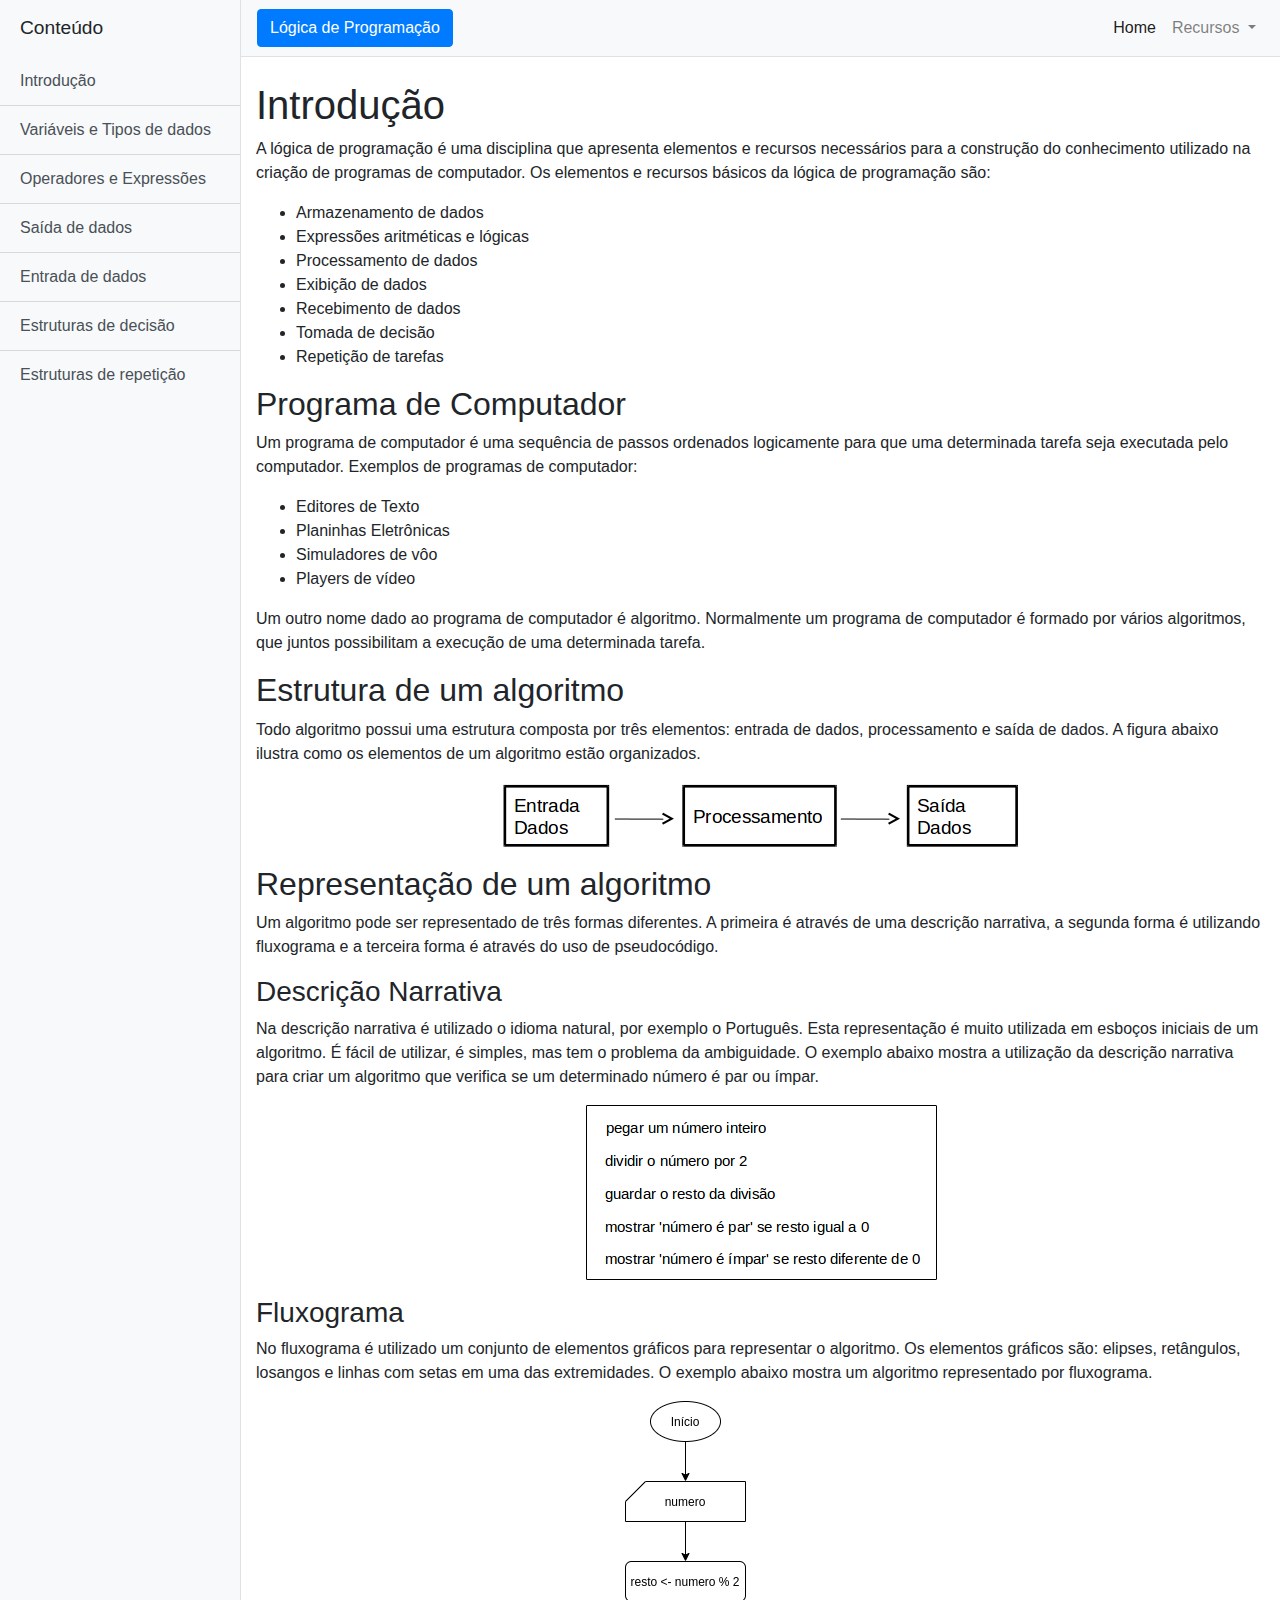
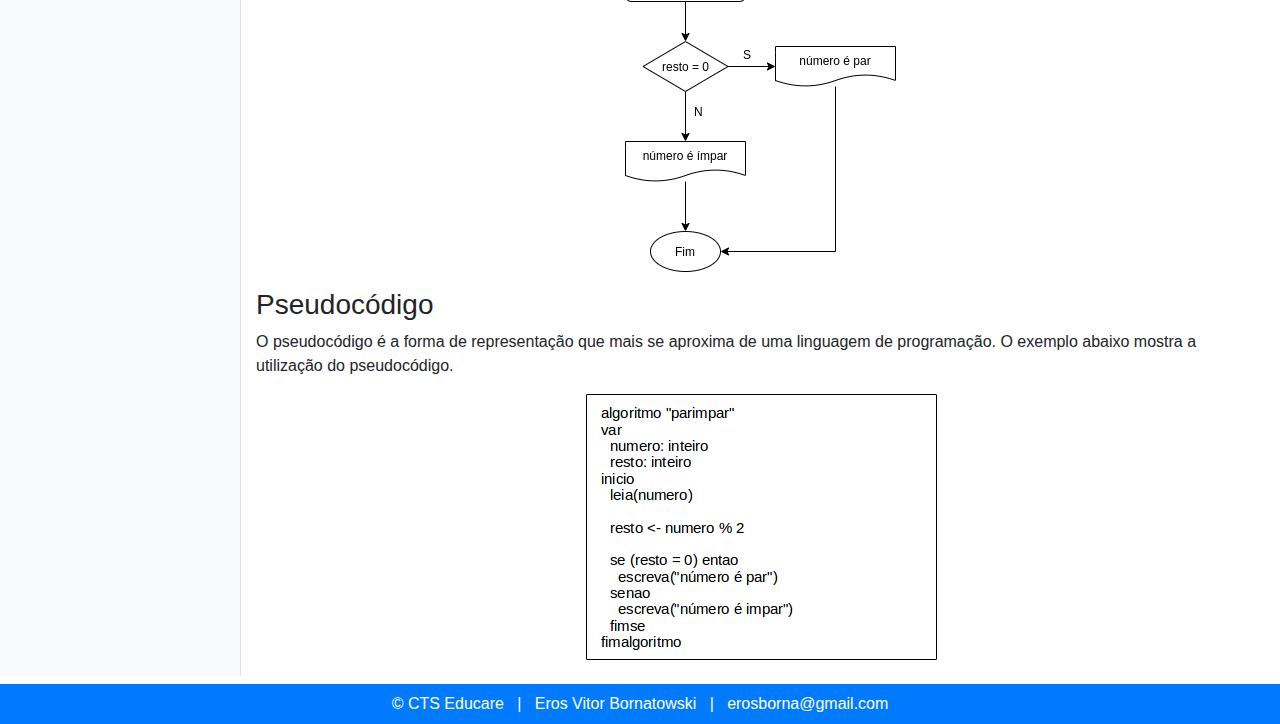
<file: curso/index.html>
<!DOCTYPE html>
<html lang="pt-br">

<head>
  <meta charset="utf-8">
  <meta name="viewport" content="width=device-width, initial-scale=1, shrink-to-fit=no">
  <meta name="description" content="">
  <meta name="author" content="Eros Vitor Bornatowski">

  <title>CTS Educare - Curso Lógica de Programação</title>

  <!-- Bootstrap core CSS -->
  <link href="vendor/bootstrap/css/bootstrap.min.css" rel="stylesheet">

  <!-- Custom styles for this template -->
  <link href="css/default.css" rel="stylesheet">
  <link href="css/simple-sidebar.css" rel="stylesheet">
</head>

<body>
  <div class="d-flex" id="wrapper">

    <!-- Sidebar -->
    <div class="bg-light border-right" id="sidebar-wrapper">
      <div class="sidebar-heading">Conteúdo</div>
      <div class="list-group list-group-flush">
        <a href="index.html" class="list-group-item list-group-item-action bg-light">Introdução</a>
        <a href="variaveistiposdados.html" class="list-group-item list-group-item-action bg-light">Variáveis e Tipos de dados</a>
        <a href="operadoresexpressoes.html" class="list-group-item list-group-item-action bg-light">Operadores e Expressões</a>
        <a href="saidadados.html" class="list-group-item list-group-item-action bg-light">Saída de dados</a>
        <a href="entradadados.html" class="list-group-item list-group-item-action bg-light">Entrada de dados</a>
        <a href="estruturasdecisao.html" class="list-group-item list-group-item-action bg-light">Estruturas de decisão</a>
        <a href="estruturasrepeticao.html" class="list-group-item list-group-item-action bg-light">Estruturas de repetição</a>
      </div>
    </div> 

    <!-- Page Content -->
    <div id="page-content-wrapper">

      <nav class="navbar navbar-expand-lg navbar-light bg-light border-bottom">
        <button class="btn btn-primary" id="menu-toggle">Lógica de Programação</button>
        <button class="navbar-toggler" type="button" data-toggle="collapse" data-target="#navbarSupportedContent" aria-controls="navbarSupportedContent" aria-expanded="false" aria-label="Toggle navigation">
          <span class="navbar-toggler-icon"></span>
        </button>
        <div class="collapse navbar-collapse" id="navbarSupportedContent">
          <ul class="navbar-nav ml-auto mt-2 mt-lg-0">
            <li class="nav-item active">
              <a class="nav-link" href="index.html">Home</a>
            </li>
            <li class="nav-item dropdown">
              <a class="nav-link dropdown-toggle" href="#" id="navbarDropdown" role="button" data-toggle="dropdown" aria-haspopup="true" aria-expanded="false">
                Recursos
              </a>
              <div class="dropdown-menu dropdown-menu-right" aria-labelledby="navbarDropdown">
                <a class="dropdown-item" href="exerciciossolucao.html">Solução Exercícios</a>
                <a class="dropdown-item" href="infraestrutura.html">Infraestrutura</a>
              </div>
            </li>
          </ul>
        </div>
      </nav>

      <div class="container-fluid">
        <h1 class="mt-4">Introdução</h1>
        <p>
A lógica de programação é uma disciplina que apresenta elementos e recursos necessários para a construção do conhecimento utilizado na criação de programas de computador. Os elementos e recursos básicos da lógica de programação são:
        </p>
        <ul>
          <li>Armazenamento de dados</li>
          <li>Expressões aritméticas e lógicas</li>
          <li>Processamento de dados</li>
          <li>Exibição de dados</li>
          <li>Recebimento de dados</li>
          <li>Tomada de decisão</li>
          <li>Repetição de tarefas</li>
        </ul>
    
        <h2>Programa de Computador</h2>
        <p>
Um programa de computador é uma sequência de passos ordenados logicamente para que uma determinada tarefa seja executada pelo computador. Exemplos de programas de computador:
        </p>
        <ul>
          <li>Editores de Texto</li>
          <li>Planinhas Eletrônicas</li>
          <li>Simuladores de vôo</li>
          <li>Players de vídeo</li>  
        </ul>
        <p>
Um outro nome dado ao programa de computador é algoritmo. Normalmente um programa de computador é formado por vários algoritmos, que juntos possibilitam a execução de uma determinada tarefa.
        </p>

        <h2>Estrutura de um algoritmo</h2>
        <p>
Todo algoritmo possui uma estrutura composta por três elementos: entrada de dados, processamento e saída de dados. A figura abaixo ilustra como os elementos de um algoritmo estão organizados.
        </p>
        <img class="img-fluid d-block mx-auto mb-3" src="imagens/algoritmo-estrutura.png" alt="Estrutura de um algoritmo" />

        <h2>Representação de um algoritmo</h2>
        <p>
Um algoritmo pode ser representado de três formas diferentes. A primeira é através de uma descrição narrativa, a segunda forma é utilizando fluxograma e a terceira forma é através do uso de pseudocódigo.
        </p>
    
        <h3>Descrição Narrativa</h3>
        <p>
Na descrição narrativa é utilizado o idioma natural, por exemplo o Português. Esta representação é muito utilizada em esboços iniciais de um algoritmo. É fácil de utilizar, é simples, mas tem o problema da ambiguidade. O exemplo abaixo mostra a utilização da descrição narrativa para criar um algoritmo que verifica se um determinado número é par ou ímpar.
        </p>
        <img class="img-fluid d-block mx-auto mb-3" src="imagens/algoritmo-descricaonarrativa.png" alt="Descrição narrativa de um algoritmo" />
    
        <h3>Fluxograma</h3>
        <p>
No fluxograma é utilizado um conjunto de elementos gráficos para representar o algoritmo. Os elementos gráficos são: elipses, retângulos, losangos e linhas com setas em uma das extremidades. O exemplo abaixo mostra um algoritmo representado por fluxograma.
        </p>
        <img class="img-fluid d-block mx-auto mb-3" src="imagens/algoritmo-fluxograma.png" alt="Fluxograma de um algoritmo" />

        <h3>Pseudocódigo</h3>
        <p>
O pseudocódigo é a forma de representação que mais se aproxima de uma linguagem de programação. O exemplo abaixo mostra a utilização do pseudocódigo.
        </p>
        <img class="img-fluid d-block mx-auto mb-3" src="imagens/algoritmo-pseudocodigo.png" alt="Pseudocodigo de um algoritmo" />
      </div>
    </div>
  </div>

  <div id="footer" class="bg-primary text-white mt-2 py-2 text-center">
    &copy; CTS Educare&nbsp;&nbsp;&nbsp;|&nbsp;&nbsp;&nbsp;<a href="https://br.linkedin.com/in/erosvitor" target="_blank">Eros Vitor Bornatowski</a>&nbsp;&nbsp;&nbsp;|&nbsp;&nbsp;&nbsp;erosborna@gmail.com
  </div>

  <script src="vendor/jquery/jquery.min.js"></script>
  <script src="vendor/bootstrap/js/bootstrap.bundle.min.js"></script>

  <!-- Menu Toggle Script -->
  <script>
    $("#menu-toggle").click(function(e) {
      e.preventDefault();
      $("#wrapper").toggleClass("toggled");
    });
  </script>
</body>

</html>
</file>
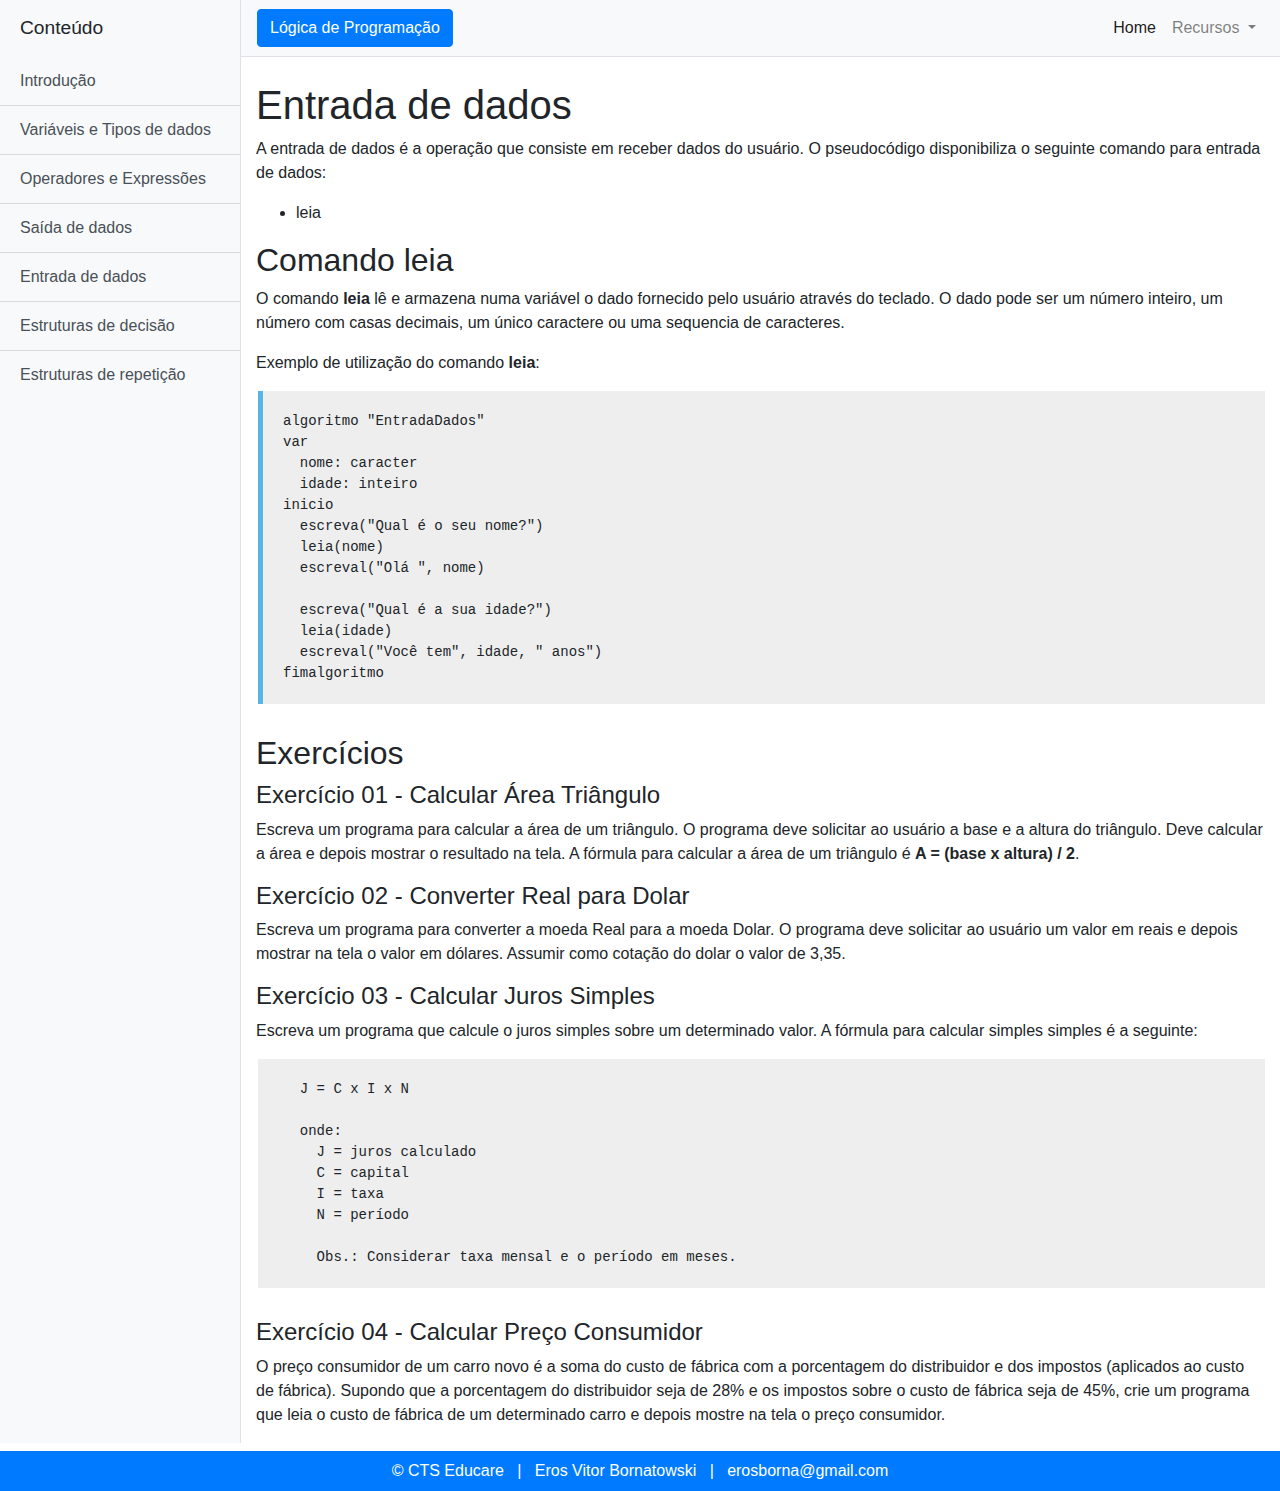
<file: curso/entradadados.html>
<!DOCTYPE html>
<html lang="pt-br">

<head>
  <meta charset="utf-8">
  <meta name="viewport" content="width=device-width, initial-scale=1, shrink-to-fit=no">
  <meta name="description" content="">
  <meta name="author" content="Eros Vitor Bornatowski">

  <title>CTS Educare - Curso Lógica de Programação</title>

  <!-- Bootstrap core CSS -->
  <link href="vendor/bootstrap/css/bootstrap.min.css" rel="stylesheet">

  <!-- Custom styles for this template -->
  <link href="css/boxs.css" rel="stylesheet">
  <link href="css/default.css" rel="stylesheet">
  <link href="css/simple-sidebar.css" rel="stylesheet">
</head>

<body>
  <div class="d-flex" id="wrapper">

    <!-- Sidebar -->
    <div class="bg-light border-right" id="sidebar-wrapper">
      <div class="sidebar-heading">Conteúdo</div>
      <div class="list-group list-group-flush">
        <a href="index.html" class="list-group-item list-group-item-action bg-light">Introdução</a>
        <a href="variaveistiposdados.html" class="list-group-item list-group-item-action bg-light">Variáveis e Tipos de dados</a>
        <a href="operadoresexpressoes.html" class="list-group-item list-group-item-action bg-light">Operadores e Expressões</a>
        <a href="saidadados.html" class="list-group-item list-group-item-action bg-light">Saída de dados</a>
        <a href="entradadados.html" class="list-group-item list-group-item-action bg-light">Entrada de dados</a>
        <a href="estruturasdecisao.html" class="list-group-item list-group-item-action bg-light">Estruturas de decisão</a>
        <a href="estruturasrepeticao.html" class="list-group-item list-group-item-action bg-light">Estruturas de repetição</a>
      </div>
    </div>

    <!-- Page Content -->
    <div id="page-content-wrapper">

      <nav class="navbar navbar-expand-lg navbar-light bg-light border-bottom">
        <button class="btn btn-primary" id="menu-toggle">Lógica de Programação</button>
        <button class="navbar-toggler" type="button" data-toggle="collapse" data-target="#navbarSupportedContent" aria-controls="navbarSupportedContent" aria-expanded="false" aria-label="Toggle navigation">
          <span class="navbar-toggler-icon"></span>
        </button>
        <div class="collapse navbar-collapse" id="navbarSupportedContent">
          <ul class="navbar-nav ml-auto mt-2 mt-lg-0">
            <li class="nav-item active">
              <a class="nav-link" href="index.html">Home</a>
            </li>
            <li class="nav-item dropdown">
              <a class="nav-link dropdown-toggle" href="#" id="navbarDropdown" role="button" data-toggle="dropdown" aria-haspopup="true" aria-expanded="false">
                Recursos
              </a>
              <div class="dropdown-menu dropdown-menu-right" aria-labelledby="navbarDropdown">
                <a class="dropdown-item" href="exerciciossolucao.html">Solução Exercícios</a>
                <a class="dropdown-item" href="infraestrutura.html">Infraestrutura</a>
              </div>
            </li>
          </ul>
        </div>
      </nav>

      <div class="container-fluid">
        <h1 class="mt-4">Entrada de dados</h1>
        <p>
A entrada de dados é a operação que consiste em receber dados do usuário. O pseudocódigo disponibiliza o seguinte comando para entrada de dados:
        </p>
        <ul>
          <li>leia</li>
        </ul>

        <h2>Comando leia</h2>
        <p>
O comando <b>leia</b> lê e armazena numa variável o dado fornecido pelo usuário através do teclado. O dado pode ser um número inteiro, um número com casas decimais, um único caractere ou uma sequencia de caracteres.
        </p>
        <p>
Exemplo de utilização do comando <b>leia</b>:
        </p>
<pre class="box box-sample">
algoritmo "EntradaDados"
var
  nome: caracter
  idade: inteiro
inicio
  escreva("Qual é o seu nome?")
  leia(nome)
  escreval("Olá ", nome)

  escreva("Qual é a sua idade?")
  leia(idade)
  escreval("Você tem", idade, " anos")
fimalgoritmo
</pre>

        <h2>Exercícios</h2>
        <h4>Exercício 01 - Calcular Área Triângulo</h4>
        <p>
Escreva um programa para calcular a área de um triângulo. O programa deve solicitar ao usuário a base e a altura do triângulo. Deve calcular a área e depois mostrar o resultado na tela. A fórmula para calcular a área de um triângulo é <b>A = (base x altura) / 2</b>.
        </p>

        <h4>Exercício 02 - Converter Real para Dolar</h4>
        <p>
Escreva um programa para converter a moeda Real para a moeda Dolar. O programa deve solicitar ao usuário um valor em reais e depois mostrar na tela o valor em dólares. Assumir como cotação do dolar o valor de 3,35.
        </p>

        <h4>Exercício 03 - Calcular Juros Simples</h4>
        <p>
Escreva um programa que calcule o juros simples sobre um determinado valor. A fórmula para calcular simples simples é a seguinte:
        </p>
<pre class="box box-exercise">
  J = C x I x N
  
  onde:
    J = juros calculado
    C = capital
    I = taxa
    N = período
    
    Obs.: Considerar taxa mensal e o período em meses.
</pre>

        <h4>Exercício 04 - Calcular Preço Consumidor</h4>
        <p>
O preço consumidor de um carro novo é a soma do custo de fábrica com a porcentagem do distribuidor e dos impostos (aplicados ao custo de fábrica). Supondo que a porcentagem do distribuidor seja de 28% e os impostos sobre o custo de fábrica seja de 45%, crie um programa que leia o custo de fábrica de um determinado carro e depois mostre na tela o preço consumidor.
        </p>
      </div>
    </div>
  </div>

  <div id="footer" class="bg-primary text-white mt-2 py-2 text-center">
    &copy; CTS Educare&nbsp;&nbsp;&nbsp;|&nbsp;&nbsp;&nbsp;<a href="https://br.linkedin.com/in/erosvitor" target="_blank">Eros Vitor Bornatowski</a>&nbsp;&nbsp;&nbsp;|&nbsp;&nbsp;&nbsp;erosborna@gmail.com
  </div>

  <script src="vendor/jquery/jquery.min.js"></script>
  <script src="vendor/bootstrap/js/bootstrap.bundle.min.js"></script>

  <!-- Menu Toggle Script -->
  <script>
    $("#menu-toggle").click(function(e) {
      e.preventDefault();
      $("#wrapper").toggleClass("toggled");
    });
  </script>
</body>

</html>
</file>
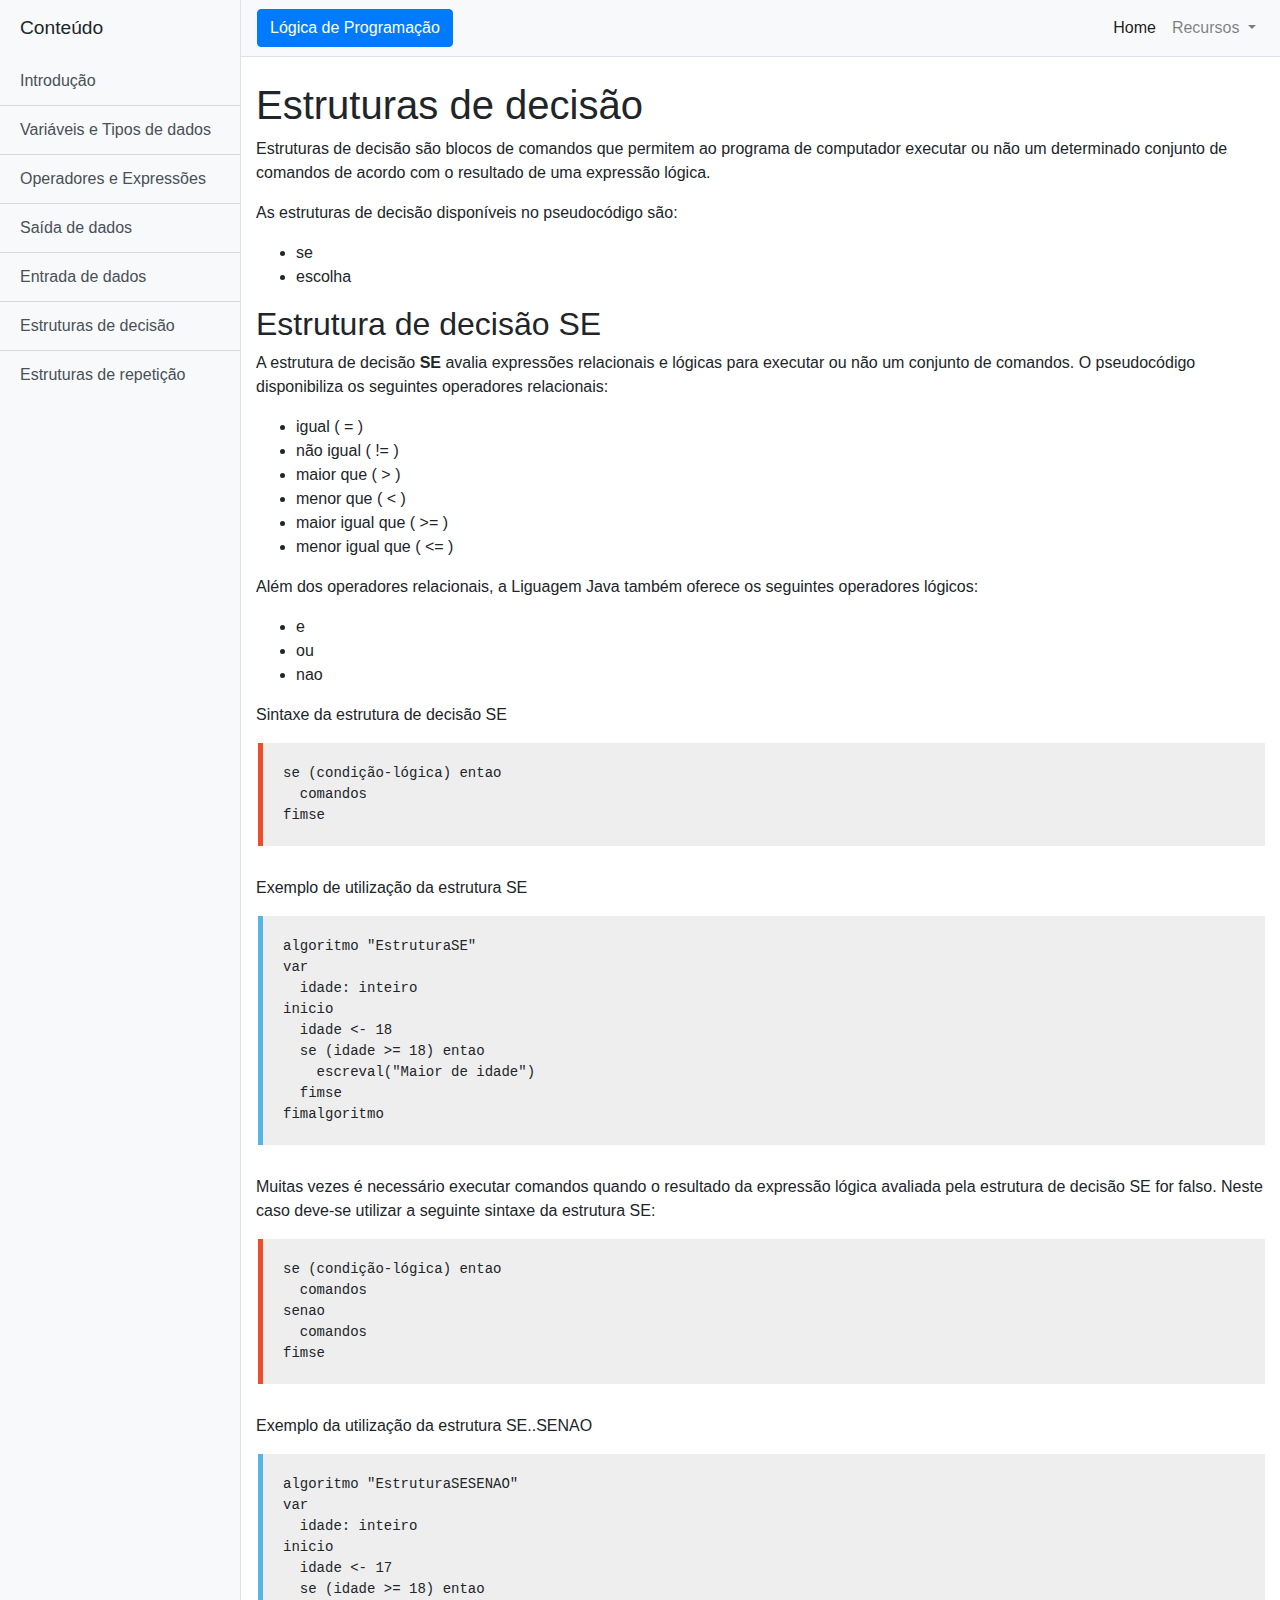
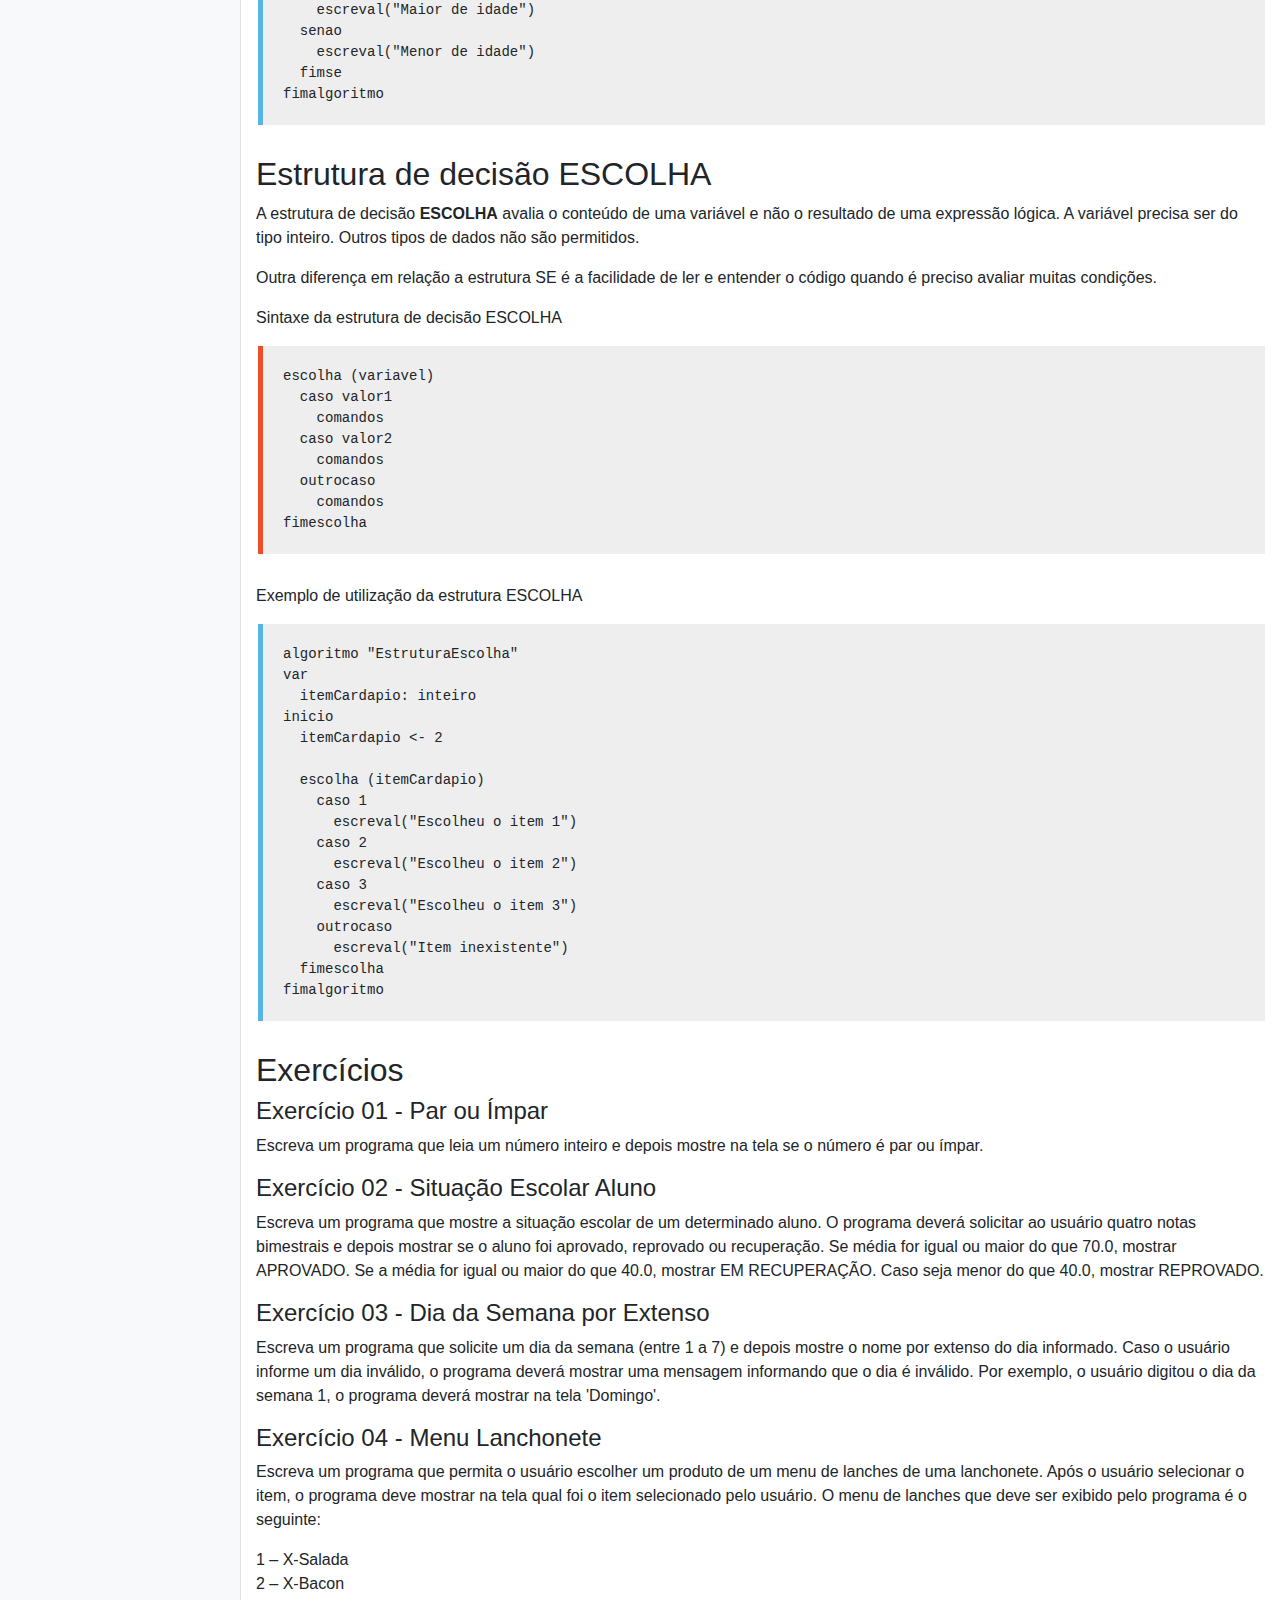
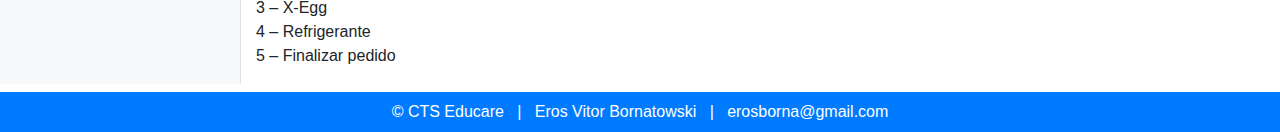
<file: curso/estruturasdecisao.html>
<!DOCTYPE html>
<html lang="pt-br">

<head>
  <meta charset="utf-8">
  <meta name="viewport" content="width=device-width, initial-scale=1, shrink-to-fit=no">
  <meta name="description" content="">
  <meta name="author" content="Eros Vitor Bornatowski">

  <title>CTS Educare - Curso Lógica de Programação</title>

  <!-- Bootstrap core CSS -->
  <link href="vendor/bootstrap/css/bootstrap.min.css" rel="stylesheet">

  <!-- Custom styles for this template -->
  <link href="css/boxs.css" rel="stylesheet">
  <link href="css/default.css" rel="stylesheet">
  <link href="css/simple-sidebar.css" rel="stylesheet">
</head>

<body>
  <div class="d-flex" id="wrapper">

    <!-- Sidebar -->
    <div class="bg-light border-right" id="sidebar-wrapper">
      <div class="sidebar-heading">Conteúdo</div>
      <div class="list-group list-group-flush">
        <a href="index.html" class="list-group-item list-group-item-action bg-light">Introdução</a>
        <a href="variaveistiposdados.html" class="list-group-item list-group-item-action bg-light">Variáveis e Tipos de dados</a>
        <a href="operadoresexpressoes.html" class="list-group-item list-group-item-action bg-light">Operadores e Expressões</a>
        <a href="saidadados.html" class="list-group-item list-group-item-action bg-light">Saída de dados</a>
        <a href="entradadados.html" class="list-group-item list-group-item-action bg-light">Entrada de dados</a>
        <a href="estruturasdecisao.html" class="list-group-item list-group-item-action bg-light">Estruturas de decisão</a>
        <a href="estruturasrepeticao.html" class="list-group-item list-group-item-action bg-light">Estruturas de repetição</a>
      </div>
    </div>

    <!-- Page Content -->
    <div id="page-content-wrapper">

      <nav class="navbar navbar-expand-lg navbar-light bg-light border-bottom">
        <button class="btn btn-primary" id="menu-toggle">Lógica de Programação</button>
        <button class="navbar-toggler" type="button" data-toggle="collapse" data-target="#navbarSupportedContent" aria-controls="navbarSupportedContent" aria-expanded="false" aria-label="Toggle navigation">
          <span class="navbar-toggler-icon"></span>
        </button>
        <div class="collapse navbar-collapse" id="navbarSupportedContent">
          <ul class="navbar-nav ml-auto mt-2 mt-lg-0">
            <li class="nav-item active">
              <a class="nav-link" href="index.html">Home</a>
            </li>
            <li class="nav-item dropdown">
              <a class="nav-link dropdown-toggle" href="#" id="navbarDropdown" role="button" data-toggle="dropdown" aria-haspopup="true" aria-expanded="false">
                Recursos
              </a>
              <div class="dropdown-menu dropdown-menu-right" aria-labelledby="navbarDropdown">
                <a class="dropdown-item" href="exerciciossolucao.html">Solução Exercícios</a>
                <a class="dropdown-item" href="infraestrutura.html">Infraestrutura</a>
              </div>
            </li>
          </ul>
        </div>
      </nav>

      <div class="container-fluid">
        <h1 class="mt-4">Estruturas de decisão</h1>
        <p>
Estruturas de decisão são blocos de comandos que permitem ao programa de computador executar ou não um determinado conjunto de comandos de acordo com o resultado de uma expressão lógica.
        </p>
        <p>
As estruturas de decisão disponíveis no pseudocódigo são:
        </p>
        <ul>
          <li>se</li>
          <li>escolha</li>
        </ul>

        <h2>Estrutura de decisão SE</h2>
        <p>
A estrutura de decisão <b>SE</b> avalia expressões relacionais e lógicas para executar ou não um conjunto de comandos. O pseudocódigo disponibiliza os seguintes operadores relacionais:
        </p>
        <ul>
          <li>igual ( = )</li>
          <li>não igual ( != )</li>
          <li>maior que ( > )</li>
          <li>menor que ( < )</li>
          <li>maior igual que ( >= )</li>
          <li>menor igual que ( <= )</li>
        </ul>
        <p>    
Além dos operadores relacionais, a Liguagem Java também oferece os seguintes operadores lógicos:
        </p>
        <ul>
          <li>e</li>
          <li>ou</li>
          <li>nao</li>
        </ul>
        <p>Sintaxe da estrutura de decisão SE</p>
<pre class="box box-sintax">
se (condição-lógica) entao
  comandos
fimse
</pre>

        <p>Exemplo de utilização da estrutura SE</p>
<pre class="box box-sample">
algoritmo "EstruturaSE"
var
  idade: inteiro
inicio
  idade &lt;- 18
  se (idade >= 18) entao
    escreval("Maior de idade")
  fimse
fimalgoritmo
</pre>

        <p>
Muitas vezes é necessário executar comandos quando o resultado da expressão lógica avaliada pela estrutura de decisão SE for falso. Neste caso deve-se utilizar a seguinte sintaxe da estrutura SE:
        </p>
<pre class="box box-sintax">
se (condição-lógica) entao
  comandos
senao
  comandos
fimse
</pre>

        <p>Exemplo da utilização da estrutura SE..SENAO</p>
<pre class="box box-sample">
algoritmo "EstruturaSESENAO"
var
  idade: inteiro
inicio
  idade &lt;- 17
  se (idade >= 18) entao
    escreval("Maior de idade")
  senao
    escreval("Menor de idade")
  fimse
fimalgoritmo
</pre>

        <h2>Estrutura de decisão ESCOLHA</h2>
        <p>
A estrutura de decisão <b>ESCOLHA</b> avalia o conteúdo de uma variável e não o resultado de uma expressão lógica. A variável precisa ser do tipo inteiro. Outros tipos de dados não são permitidos.
        </p>
        <p>
Outra diferença em relação a estrutura SE é a facilidade de ler e entender o código quando é preciso avaliar muitas condições.
        </p>
        <p>Sintaxe da estrutura de decisão ESCOLHA</p>
<pre class="box box-sintax">
escolha (variavel)
  caso valor1
    comandos
  caso valor2
    comandos
  outrocaso
    comandos
fimescolha
</pre>

        <p>Exemplo de utilização da estrutura ESCOLHA</p>
<pre class="box box-sample">
algoritmo "EstruturaEscolha"
var
  itemCardapio: inteiro
inicio
  itemCardapio &lt;- 2

  escolha (itemCardapio)
    caso 1
      escreval("Escolheu o item 1")
    caso 2
      escreval("Escolheu o item 2")
    caso 3
      escreval("Escolheu o item 3")
    outrocaso
      escreval("Item inexistente")
  fimescolha
fimalgoritmo
</pre>

        <h2>Exercícios</h2>
        <h4>Exercício 01 - Par ou Ímpar</h4>
        <p>
Escreva um programa que leia um número inteiro e depois mostre na tela se o número é par ou ímpar.
        </p>

        <h4>Exercício 02 - Situação Escolar Aluno</h4>
        <p>
Escreva um programa que mostre a situação escolar de um determinado aluno. O programa deverá solicitar ao usuário quatro notas bimestrais e depois mostrar se o aluno foi aprovado, reprovado ou recuperação. Se média for igual ou maior do que 70.0, mostrar APROVADO. Se a média for igual ou maior do que 40.0, mostrar EM RECUPERAÇÃO. Caso seja menor do que 40.0, mostrar REPROVADO.
        </p>

        <h4>Exercício 03 - Dia da Semana por Extenso</h4>
        <p>
Escreva um programa que solicite um dia da semana (entre 1 a 7) e depois mostre o nome por extenso do dia informado. Caso o usuário informe um dia inválido, o programa deverá mostrar uma mensagem informando que o dia é inválido. Por exemplo, o usuário digitou o dia da semana 1, o programa deverá mostrar na tela 'Domingo'.
        </p>

        <h4>Exercício 04 - Menu Lanchonete</h4>
        <p>
Escreva um programa que permita o usuário escolher um produto de um menu de lanches de uma lanchonete. Após o usuário selecionar o item, o programa deve mostrar na tela qual foi o item selecionado pelo usuário. O menu de lanches que deve ser exibido pelo programa é o seguinte:
        </p>
        <ul class="list-unstyled">
          <li>1 – X-Salada</li>
          <li>2 – X-Bacon</li>
          <li>3 – X-Egg</li>
          <li>4 – Refrigerante</li>
          <li>5 – Finalizar pedido</li>
        </ul>
      </div>
    </div>
  </div>

  <div id="footer" class="bg-primary text-white mt-2 py-2 text-center">
    &copy; CTS Educare&nbsp;&nbsp;&nbsp;|&nbsp;&nbsp;&nbsp;<a href="https://br.linkedin.com/in/erosvitor" target="_blank">Eros Vitor Bornatowski</a>&nbsp;&nbsp;&nbsp;|&nbsp;&nbsp;&nbsp;erosborna@gmail.com
  </div>

  <script src="vendor/jquery/jquery.min.js"></script>
  <script src="vendor/bootstrap/js/bootstrap.bundle.min.js"></script>

  <!-- Menu Toggle Script -->
  <script>
    $("#menu-toggle").click(function(e) {
      e.preventDefault();
      $("#wrapper").toggleClass("toggled");
    });
  </script>
</body>

</html>
</file>
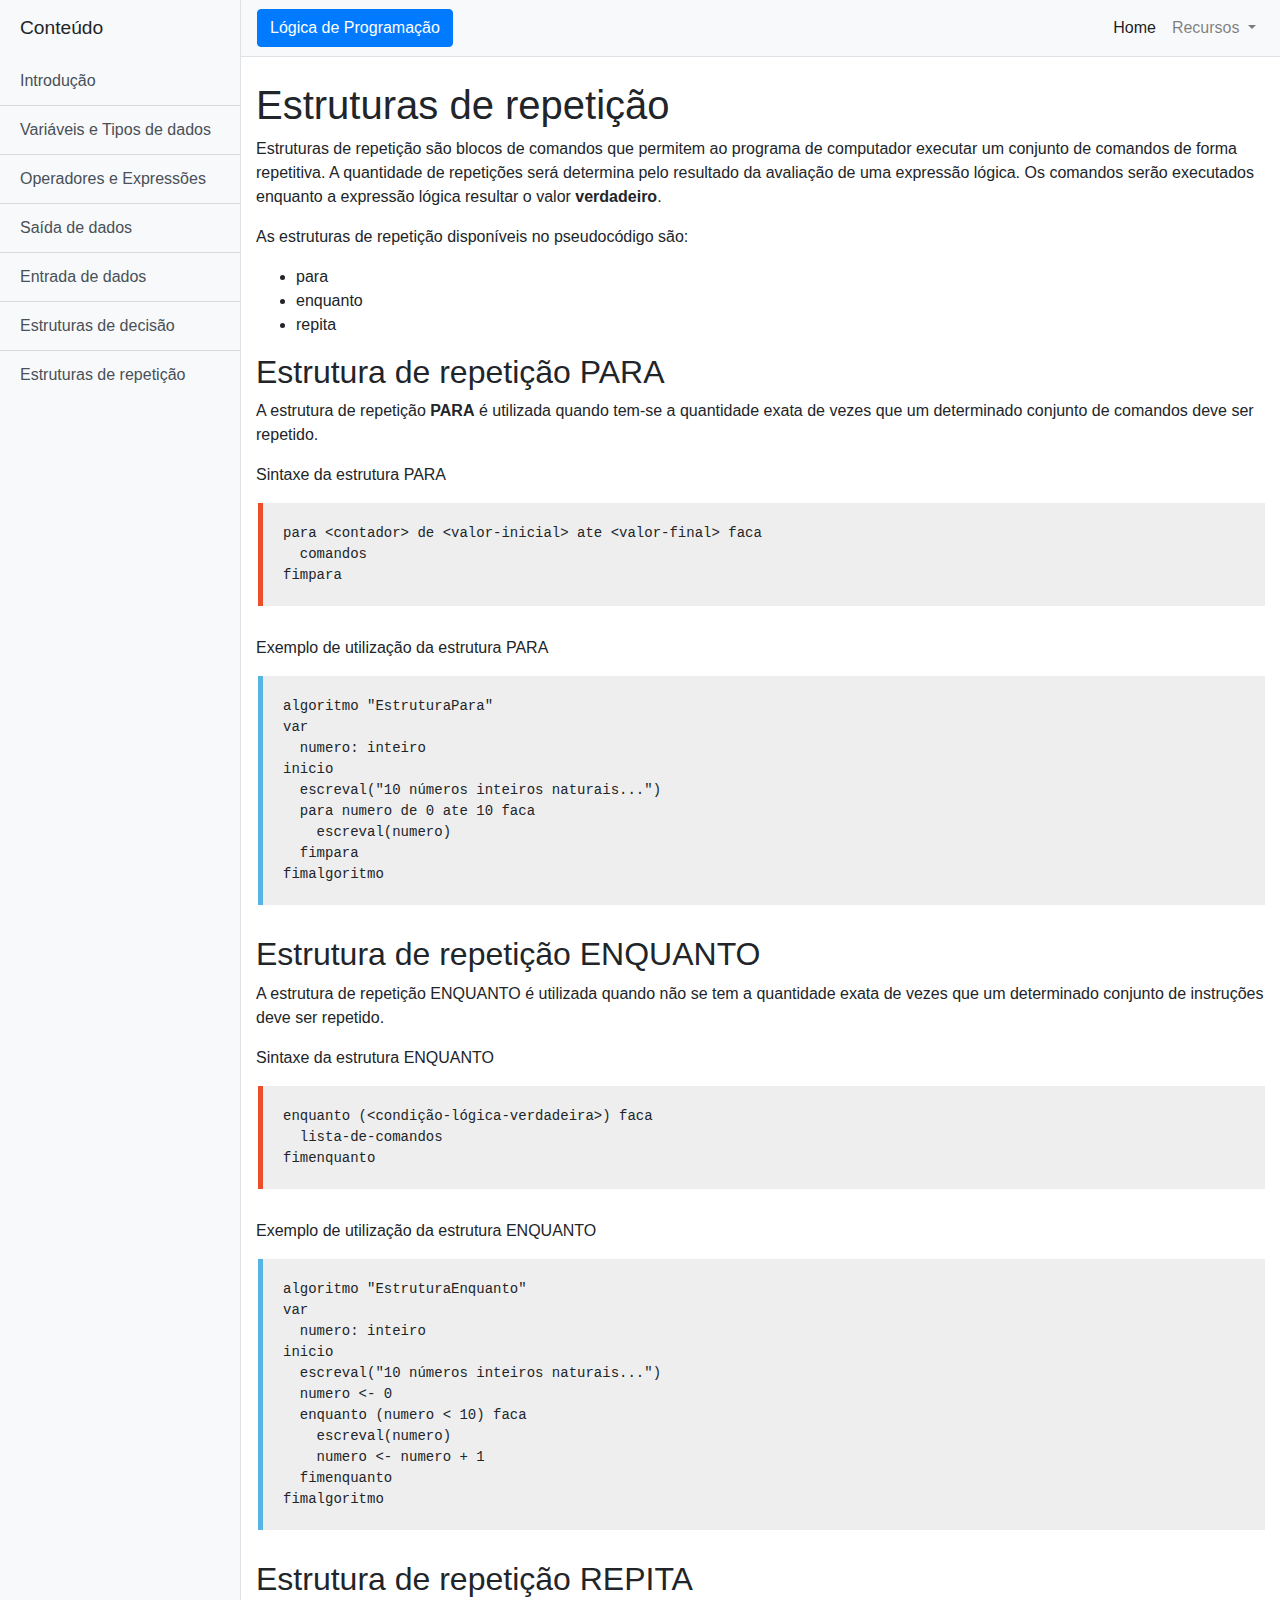
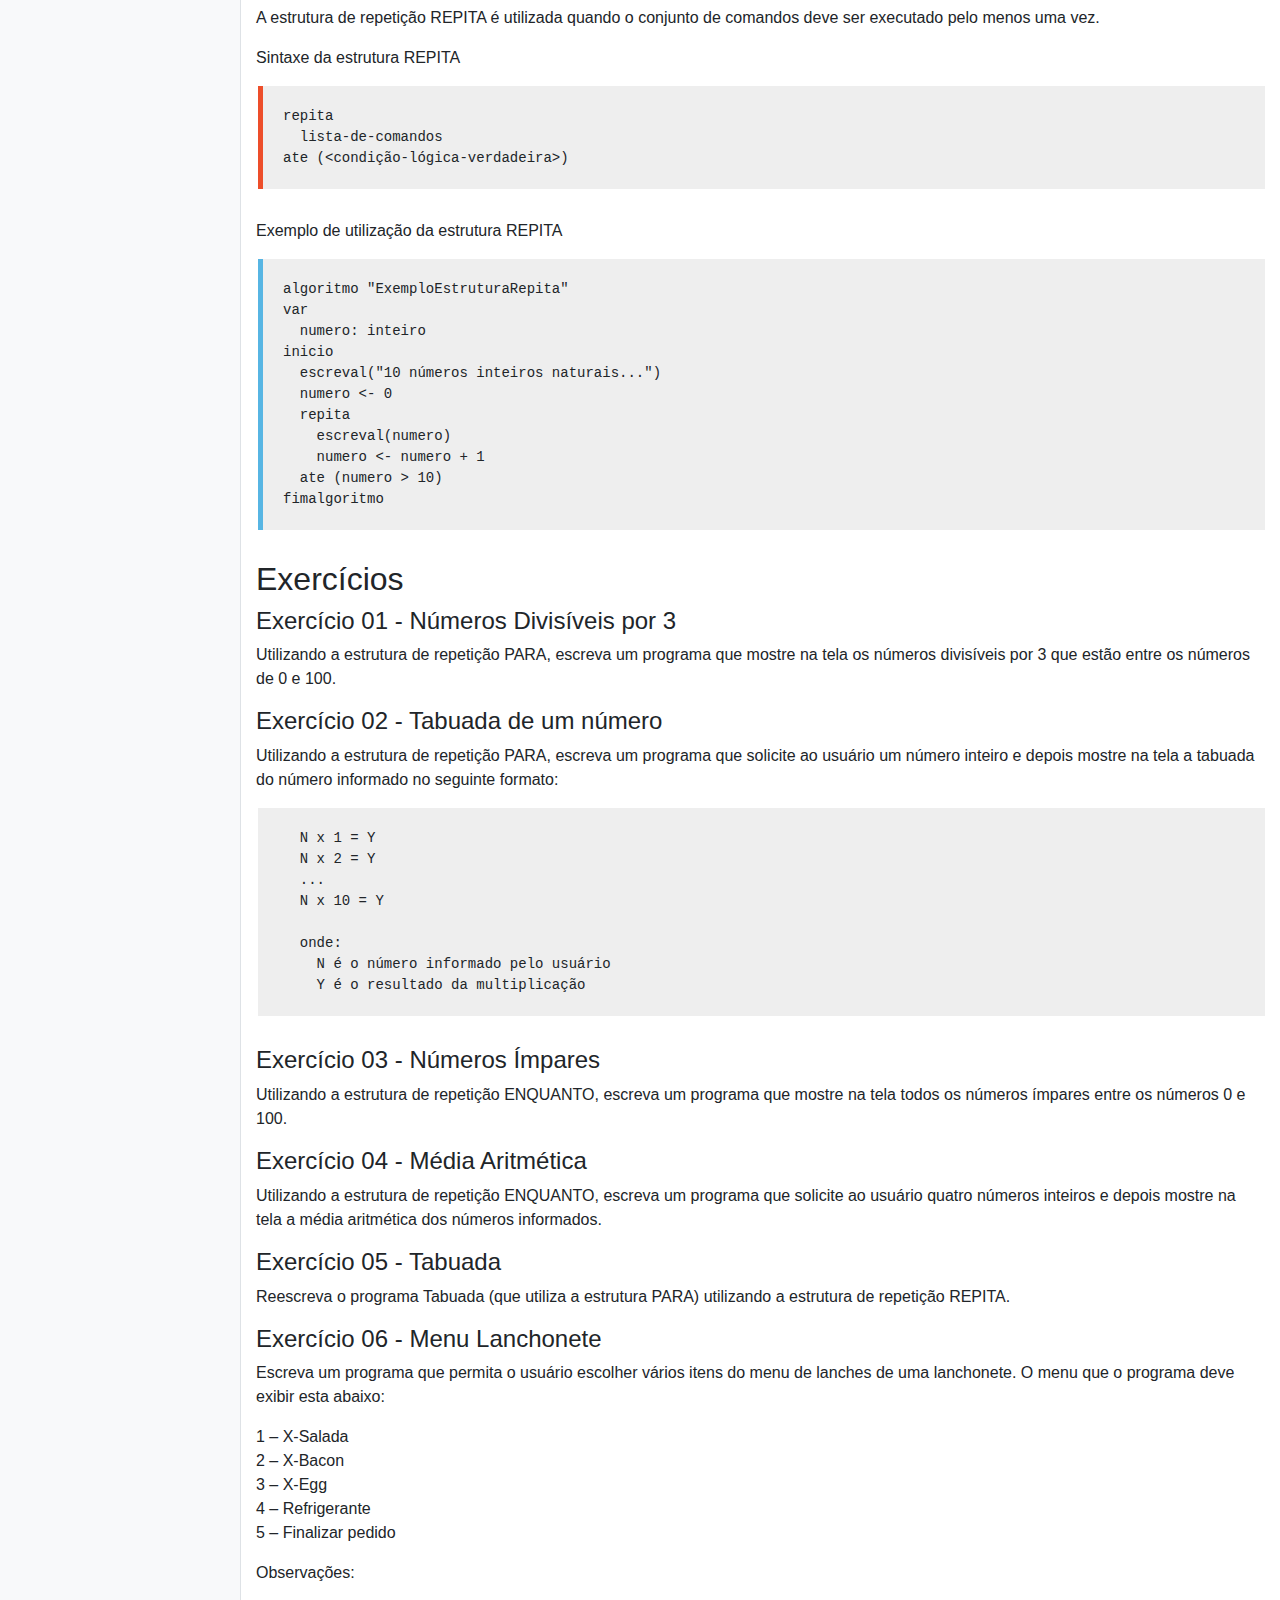
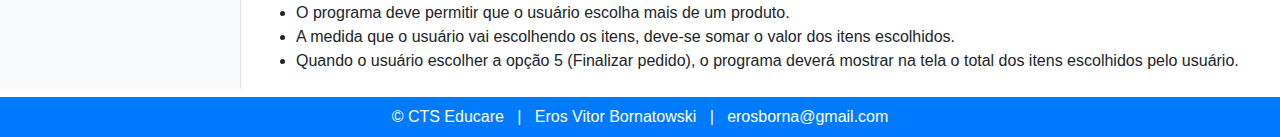
<file: curso/estruturasrepeticao.html>
<!DOCTYPE html>
<html lang="pt-br">

<head>
  <meta charset="utf-8">
  <meta name="viewport" content="width=device-width, initial-scale=1, shrink-to-fit=no">
  <meta name="description" content="">
  <meta name="author" content="Eros Vitor Bornatowski">

  <title>CTS Educare - Curso Lógica de Programação</title>

  <!-- Bootstrap core CSS -->
  <link href="vendor/bootstrap/css/bootstrap.min.css" rel="stylesheet">

  <!-- Custom styles for this template -->
  <link href="css/boxs.css" rel="stylesheet">
  <link href="css/default.css" rel="stylesheet">
  <link href="css/simple-sidebar.css" rel="stylesheet">
</head>

<body>
  <div class="d-flex" id="wrapper">

    <!-- Sidebar -->
    <div class="bg-light border-right" id="sidebar-wrapper">
      <div class="sidebar-heading">Conteúdo</div>
      <div class="list-group list-group-flush">
        <a href="index.html" class="list-group-item list-group-item-action bg-light">Introdução</a>
        <a href="variaveistiposdados.html" class="list-group-item list-group-item-action bg-light">Variáveis e Tipos de dados</a>
        <a href="operadoresexpressoes.html" class="list-group-item list-group-item-action bg-light">Operadores e Expressões</a>
        <a href="saidadados.html" class="list-group-item list-group-item-action bg-light">Saída de dados</a>
        <a href="entradadados.html" class="list-group-item list-group-item-action bg-light">Entrada de dados</a>
        <a href="estruturasdecisao.html" class="list-group-item list-group-item-action bg-light">Estruturas de decisão</a>
        <a href="estruturasrepeticao.html" class="list-group-item list-group-item-action bg-light">Estruturas de repetição</a>
      </div>
    </div>

    <!-- Page Content -->
    <div id="page-content-wrapper">

      <nav class="navbar navbar-expand-lg navbar-light bg-light border-bottom">
        <button class="btn btn-primary" id="menu-toggle">Lógica de Programação</button>
        <button class="navbar-toggler" type="button" data-toggle="collapse" data-target="#navbarSupportedContent" aria-controls="navbarSupportedContent" aria-expanded="false" aria-label="Toggle navigation">
          <span class="navbar-toggler-icon"></span>
        </button>
        <div class="collapse navbar-collapse" id="navbarSupportedContent">
          <ul class="navbar-nav ml-auto mt-2 mt-lg-0">
            <li class="nav-item active">
              <a class="nav-link" href="index.html">Home</a>
            </li>
            <li class="nav-item dropdown">
              <a class="nav-link dropdown-toggle" href="#" id="navbarDropdown" role="button" data-toggle="dropdown" aria-haspopup="true" aria-expanded="false">
                Recursos
              </a>
              <div class="dropdown-menu dropdown-menu-right" aria-labelledby="navbarDropdown">
                <a class="dropdown-item" href="exerciciossolucao.html">Solução Exercícios</a>
                <a class="dropdown-item" href="infraestrutura.html">Infraestrutura</a>
              </div>
            </li>
          </ul>
        </div>
      </nav>

      <div class="container-fluid">
        <h1 class="mt-4">Estruturas de repetição</h1>
        <p>
Estruturas de repetição são blocos de comandos que permitem ao programa de computador executar um conjunto de comandos de forma repetitiva. A quantidade de repetições será determina pelo resultado da avaliação de uma expressão lógica. Os comandos serão executados enquanto a expressão lógica resultar o valor <b>verdadeiro</b>.
        </p>
        <p>
As estruturas de repetição disponíveis no pseudocódigo são:
        </p>
        <ul>
          <li>para</li>
          <li>enquanto</li>
          <li>repita</li>
        </ul>

        <h2>Estrutura de repetição PARA</h2>
        <p>
A estrutura de repetição <b>PARA</b> é utilizada quando tem-se a quantidade exata de vezes que um determinado conjunto de comandos deve ser repetido.
        </p>
        <p>Sintaxe da estrutura PARA</p>
<pre class="box box-sintax">
para &lt;contador&gt; de &lt;valor-inicial&gt; ate &lt;valor-final&gt; faca
  comandos
fimpara
</pre>
        <p>Exemplo de utilização da estrutura PARA</p>
<pre class="box box-sample">
algoritmo "EstruturaPara"
var
  numero: inteiro
inicio
  escreval("10 números inteiros naturais...")
  para numero de 0 ate 10 faca
    escreval(numero)
  fimpara
fimalgoritmo
</pre>

        <h2>Estrutura de repetição ENQUANTO</h2>
        <p>
A estrutura de repetição ENQUANTO é utilizada quando não se tem a quantidade exata de vezes que um determinado conjunto de instruções deve ser repetido.
        </p>
        <p>Sintaxe da estrutura ENQUANTO</p>
<pre class="box box-sintax">
enquanto (&LT;condição-lógica-verdadeira&GT;) faca
  lista-de-comandos
fimenquanto
</pre>
        <p>Exemplo de utilização da estrutura ENQUANTO</p>
<pre class="box box-sample">
algoritmo "EstruturaEnquanto"
var
  numero: inteiro
inicio
  escreval("10 números inteiros naturais...")
  numero &lt;- 0
  enquanto (numero &lt; 10) faca
    escreval(numero)
    numero &lt;- numero + 1
  fimenquanto
fimalgoritmo
</pre>

        <h2>Estrutura de repetição REPITA</h2>
        <p>
A estrutura de repetição REPITA é utilizada quando o conjunto de comandos deve ser executado pelo menos uma vez.
        </p>
        <p>Sintaxe da estrutura REPITA</p>
<pre class="box box-sintax">
repita
  lista-de-comandos
ate (&lt;condição-lógica-verdadeira&gt;)
</pre>

        <p>Exemplo de utilização da estrutura REPITA</p>
<pre class="box box-sample">
algoritmo "ExemploEstruturaRepita"
var
  numero: inteiro
inicio
  escreval("10 números inteiros naturais...")
  numero &lt;- 0
  repita
    escreval(numero)
    numero &lt;- numero + 1
  ate (numero &gt; 10)
fimalgoritmo
</pre>

        <h2>Exercícios</h2>
        <h4>Exercício 01 - Números Divisíveis por 3</h4>
        <p>
Utilizando a estrutura de repetição PARA, escreva um programa que mostre na tela os números divisíveis por 3 que estão entre os números de 0 e 100.
        </p>

        <h4>Exercício 02 - Tabuada de um número</h4>
        <p>
Utilizando a estrutura de repetição PARA, escreva um programa que solicite ao usuário um número inteiro e depois mostre na tela a tabuada do número informado no seguinte formato:
        </p>
<pre class="box box-exercise">
  N x 1 = Y
  N x 2 = Y
  ...
  N x 10 = Y
  
  onde:
    N é o número informado pelo usuário
    Y é o resultado da multiplicação 
</pre>

        <h4>Exercício 03 - Números Ímpares</h4>
        <p>
Utilizando a estrutura de repetição ENQUANTO, escreva um programa que mostre na tela todos os números ímpares entre os números 0 e 100.
        </p>

        <h4>Exercício 04 - Média Aritmética</h4>
        <p>
Utilizando a estrutura de repetição ENQUANTO, escreva um programa que solicite ao usuário quatro números inteiros e depois mostre na tela a média aritmética dos números informados.
        </p>

        <h4>Exercício 05 - Tabuada</h4>
        <p>
Reescreva o programa Tabuada (que utiliza a estrutura PARA) utilizando a estrutura de repetição REPITA.
        </p>

        <h4>Exercício 06 - Menu Lanchonete</h4>
        <p>
Escreva um programa que permita o usuário escolher vários itens do menu de lanches de uma lanchonete. O menu que o programa deve exibir esta abaixo:
        </p>
        <ul class="list-unstyled">
          <li>1 – X-Salada</li>
          <li>2 – X-Bacon</li>
          <li>3 – X-Egg</li>
          <li>4 – Refrigerante</li>
          <li>5 – Finalizar pedido</li>
        </ul>
        <p>
        Observações:
        </p>
        <ul>
          <li>O programa deve permitir que o usuário escolha mais de um produto.</li>
          <li>A medida que o usuário vai escolhendo os itens, deve-se somar o valor dos itens escolhidos.</li>
          <li>Quando o usuário escolher a opção 5 (Finalizar pedido), o programa deverá mostrar na tela o total dos itens escolhidos pelo usuário.</li>
        </ul>
      </div>
    </div>
  </div>

  <div id="footer" class="bg-primary text-white mt-2 py-2 text-center">
    &copy; CTS Educare&nbsp;&nbsp;&nbsp;|&nbsp;&nbsp;&nbsp;<a href="https://br.linkedin.com/in/erosvitor" target="_blank">Eros Vitor Bornatowski</a>&nbsp;&nbsp;&nbsp;|&nbsp;&nbsp;&nbsp;erosborna@gmail.com
  </div>

  <script src="vendor/jquery/jquery.min.js"></script>
  <script src="vendor/bootstrap/js/bootstrap.bundle.min.js"></script>

  <!-- Menu Toggle Script -->
  <script>
    $("#menu-toggle").click(function(e) {
      e.preventDefault();
      $("#wrapper").toggleClass("toggled");
    });
  </script>
</body>

</html>
</file>
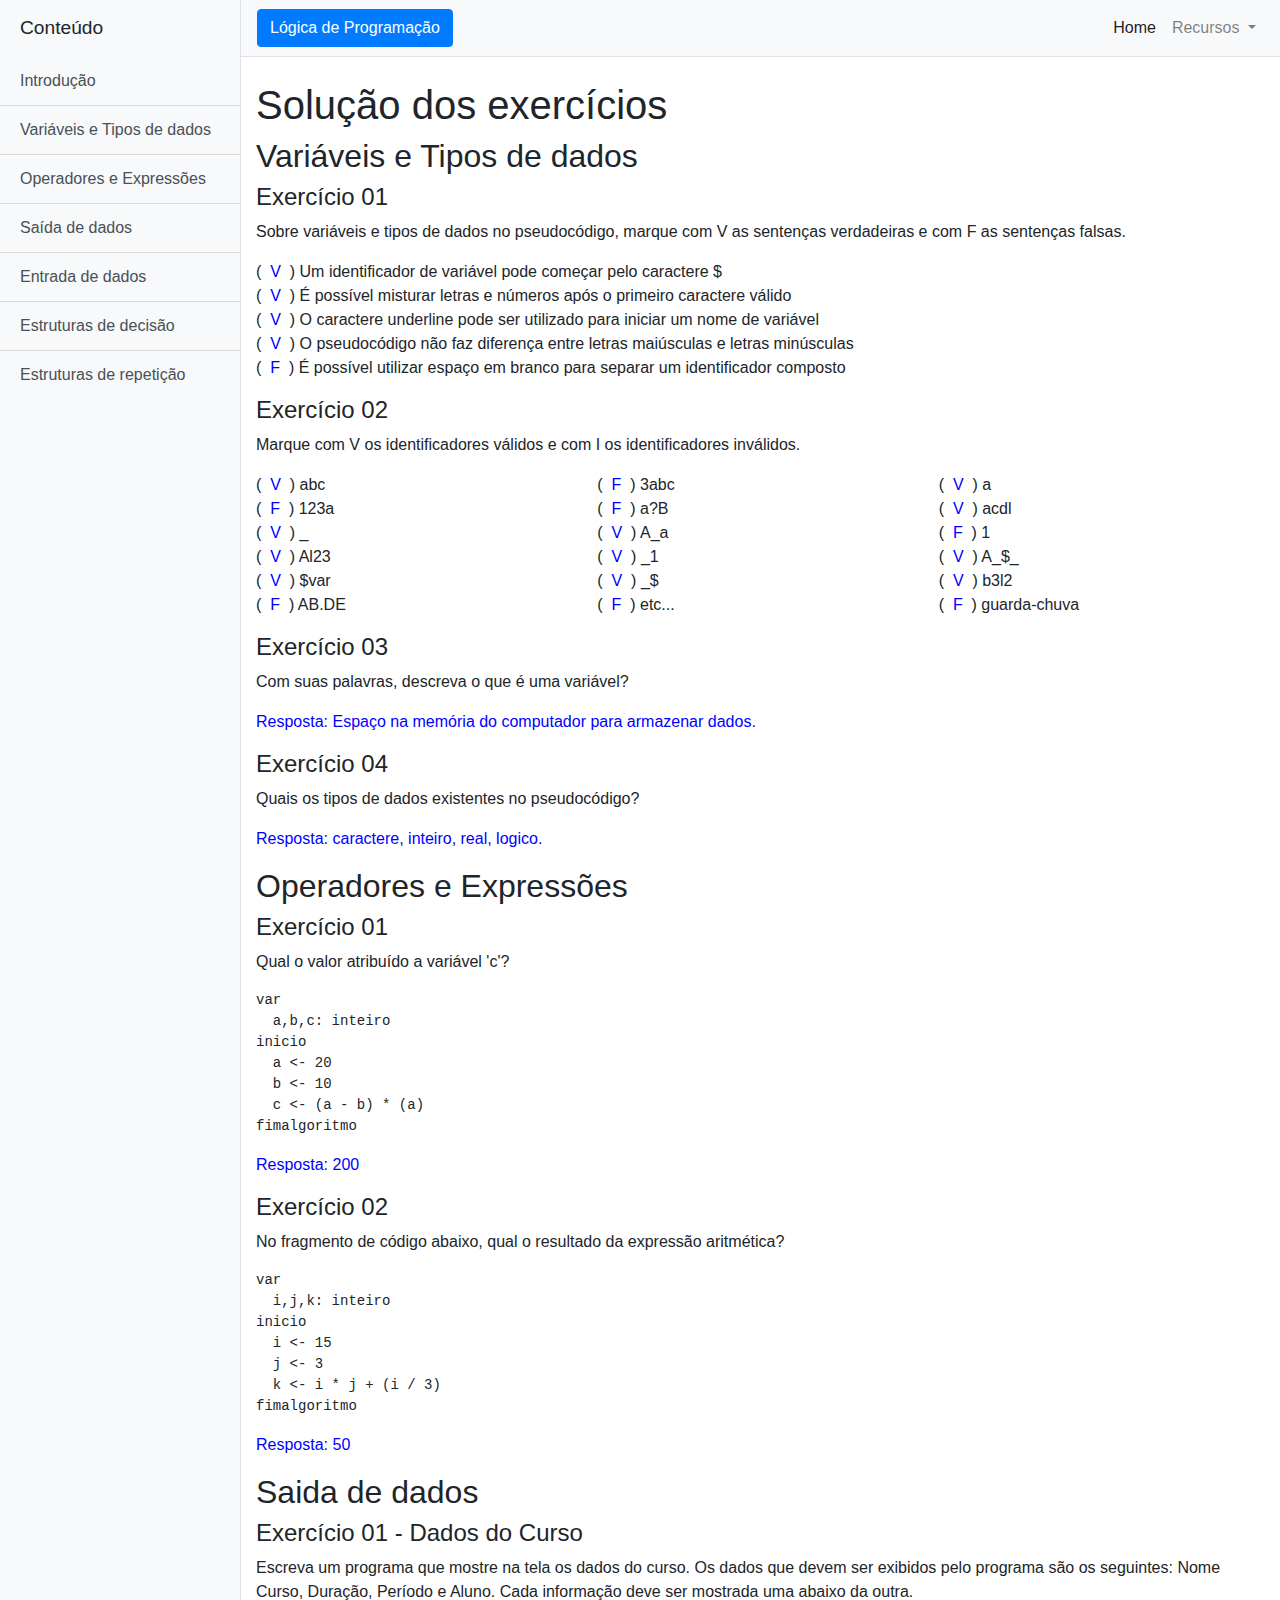
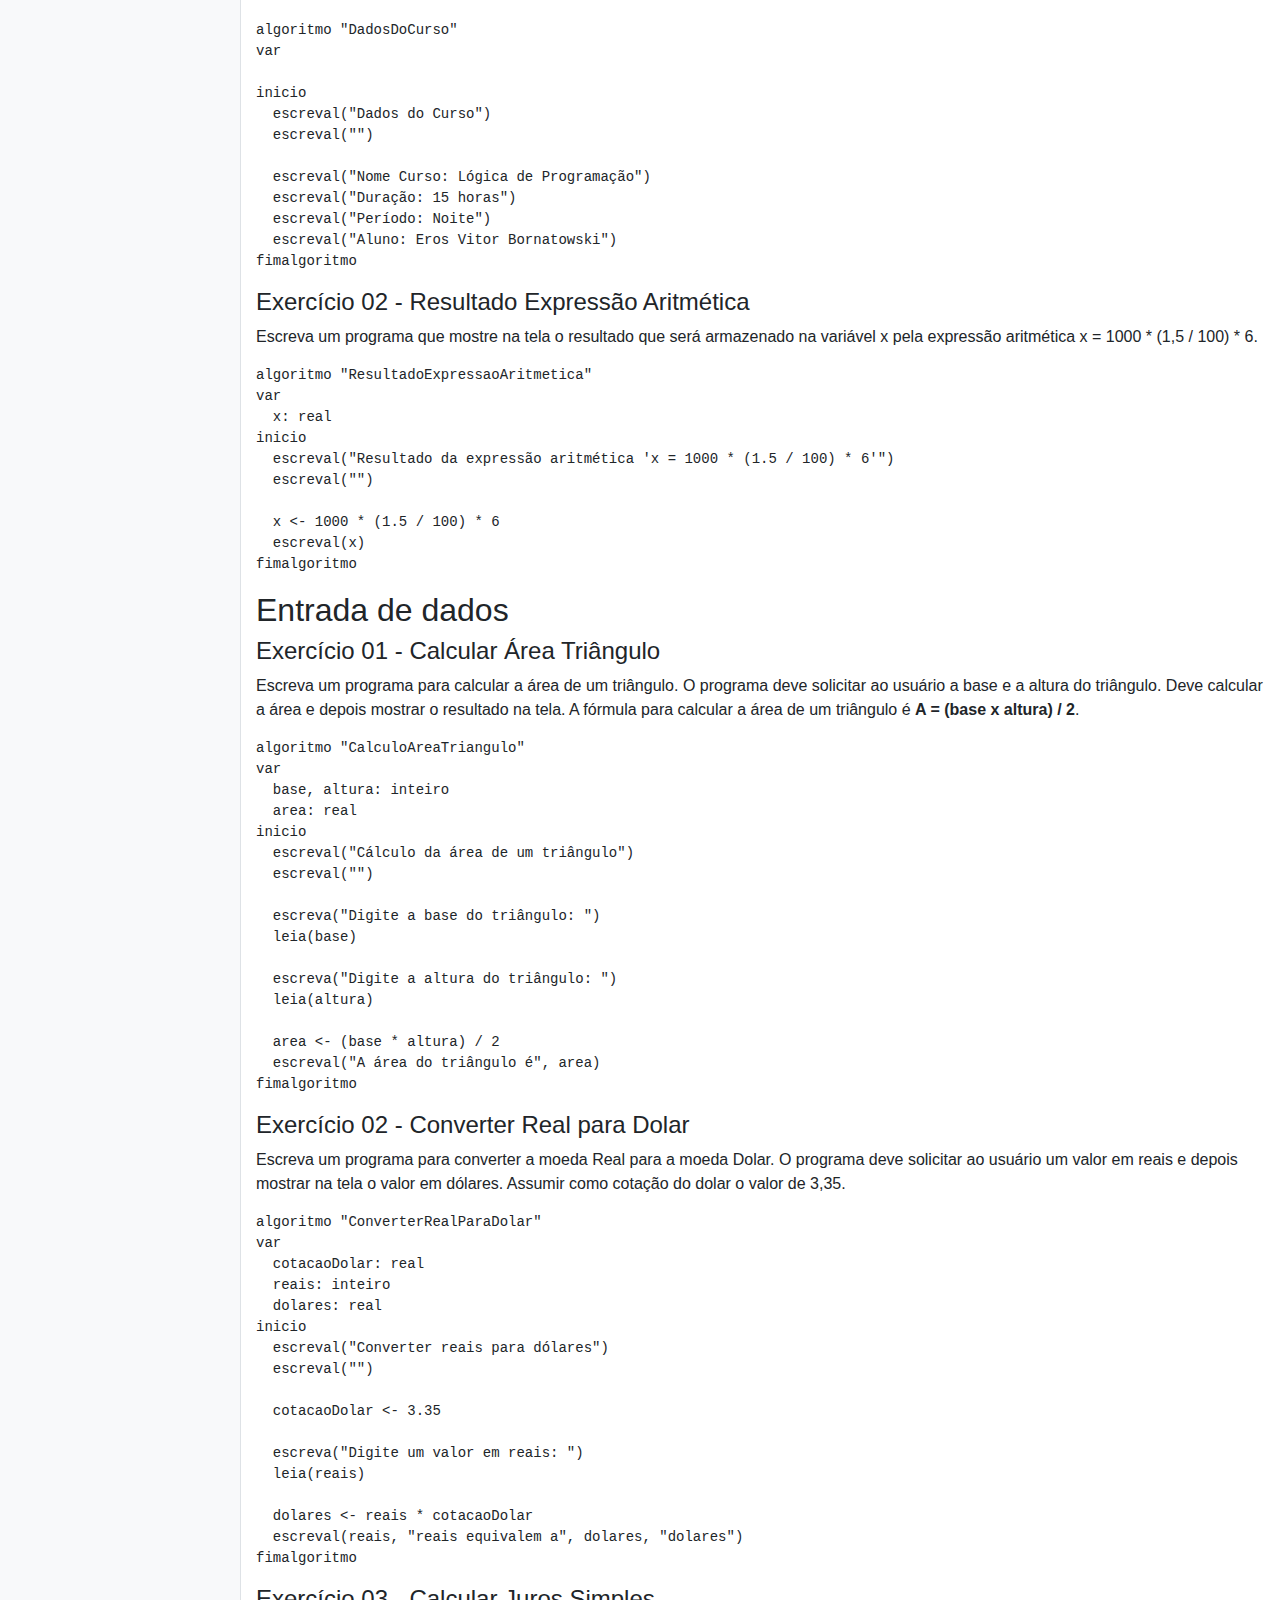
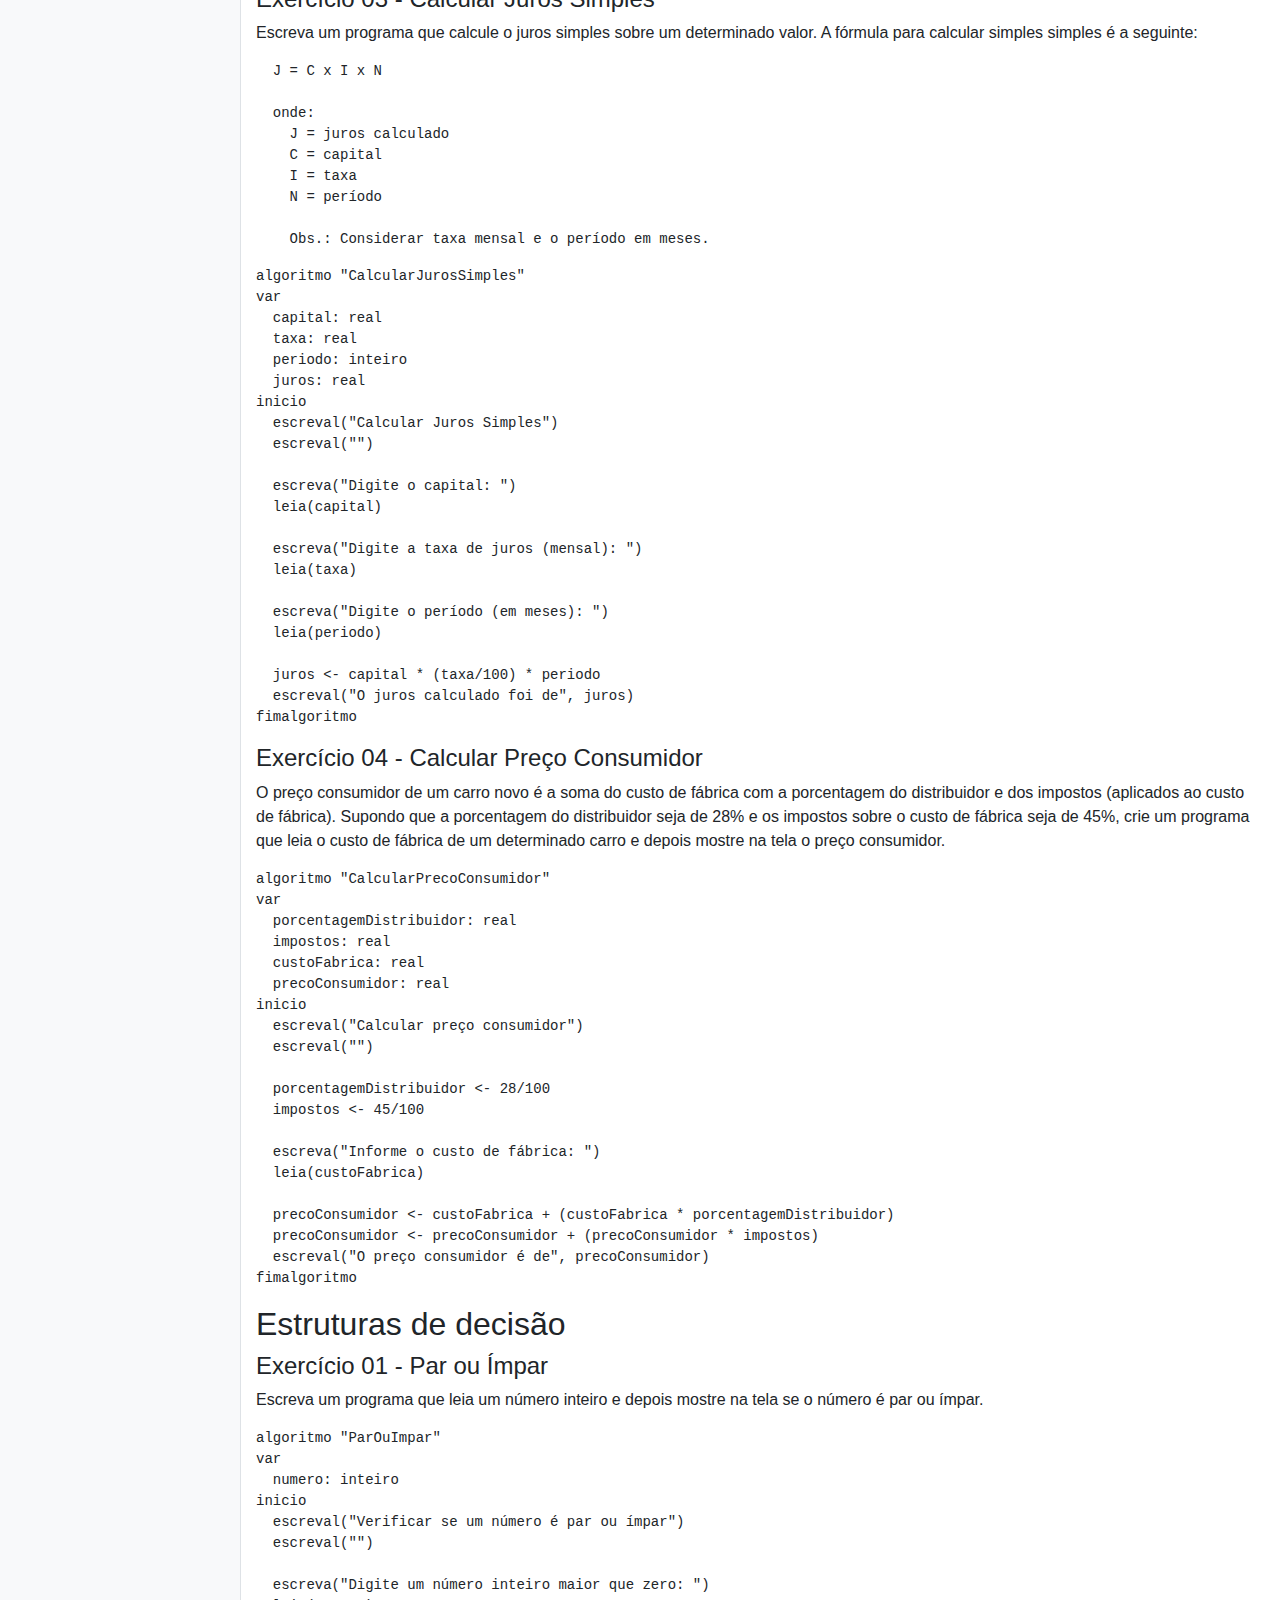
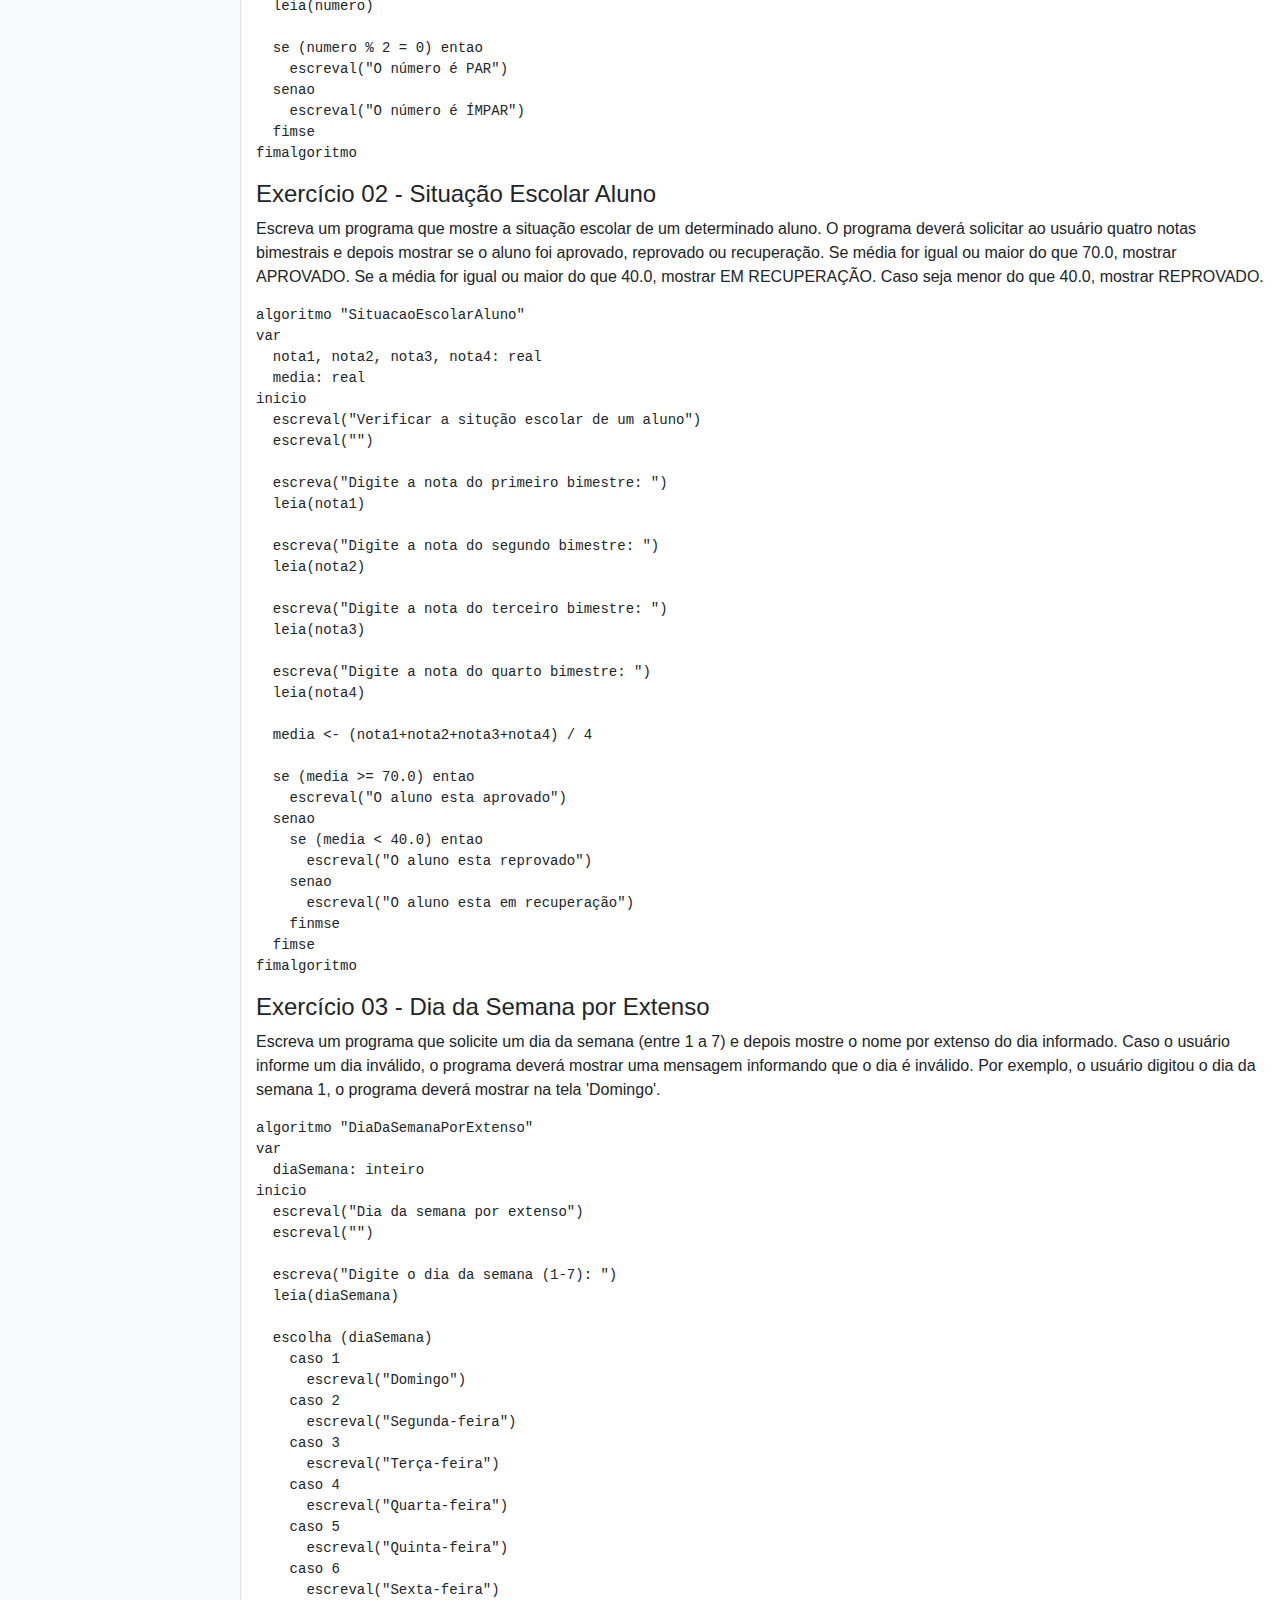
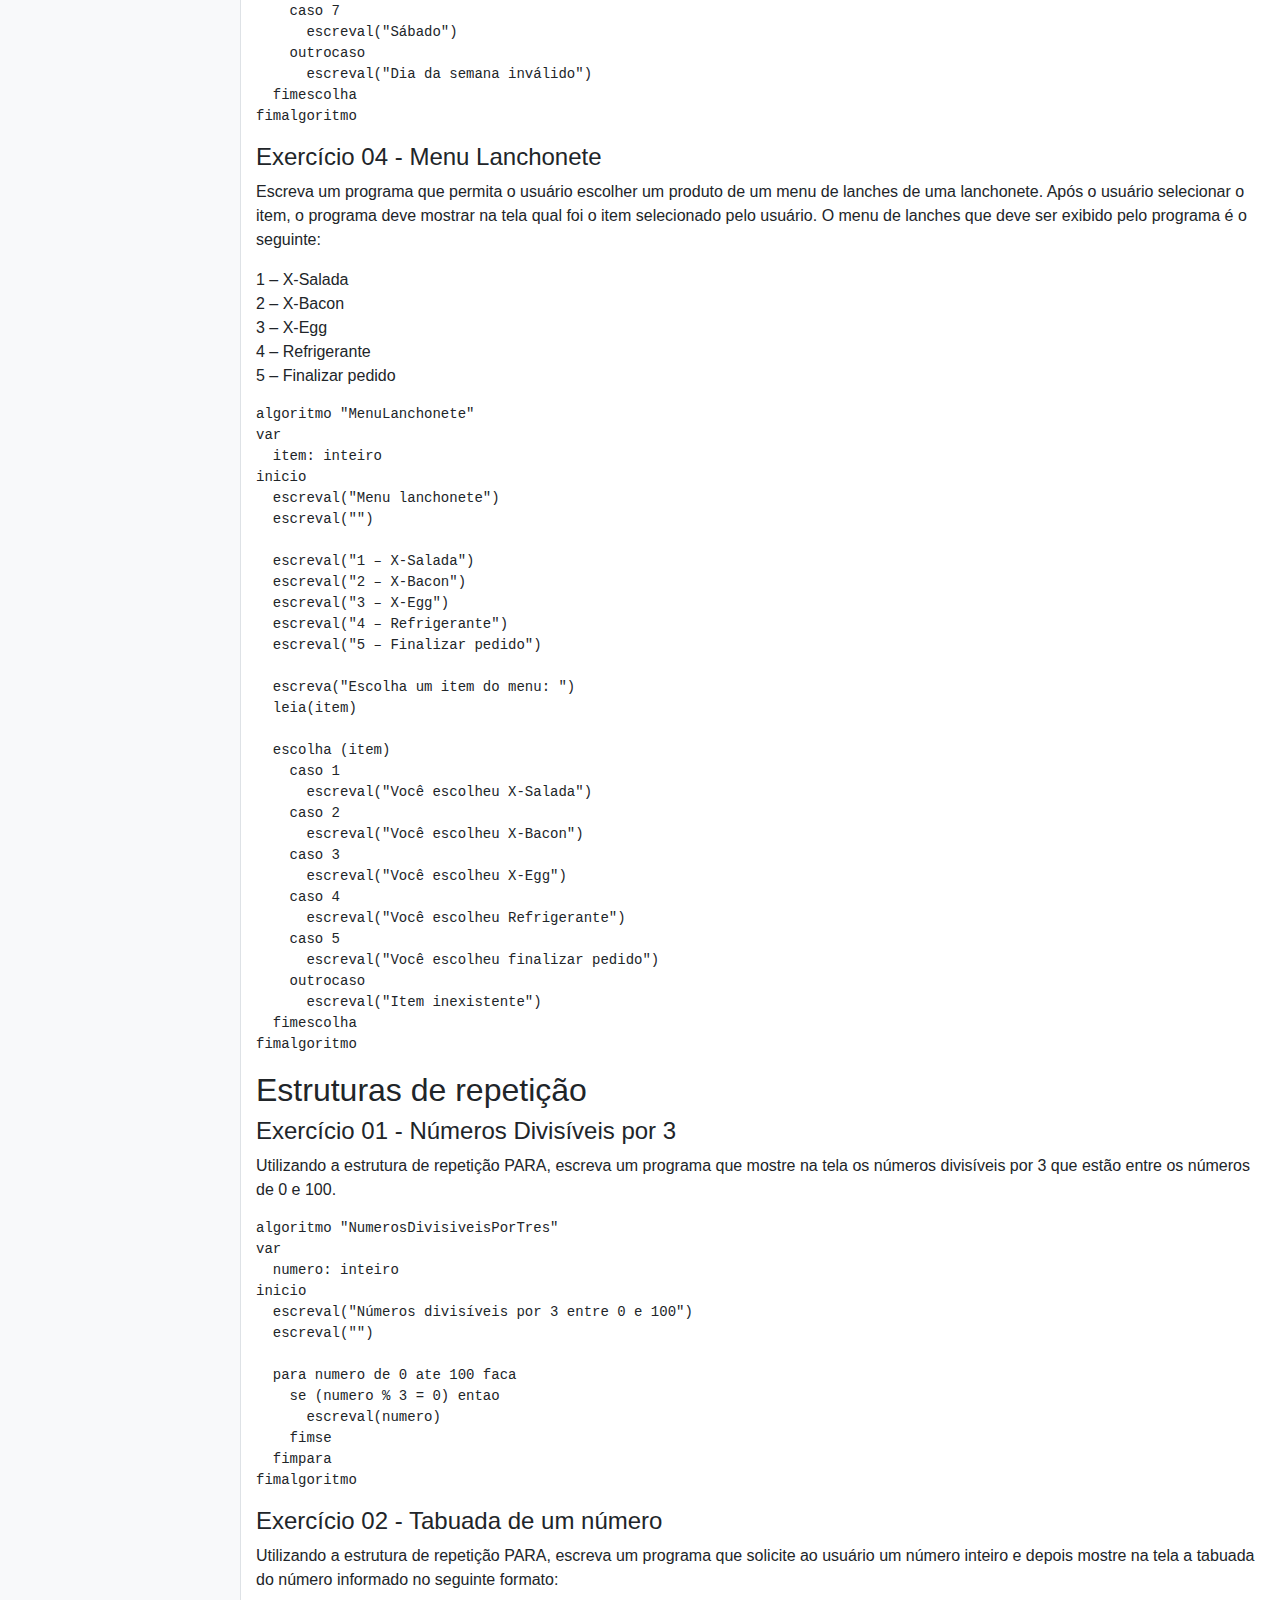
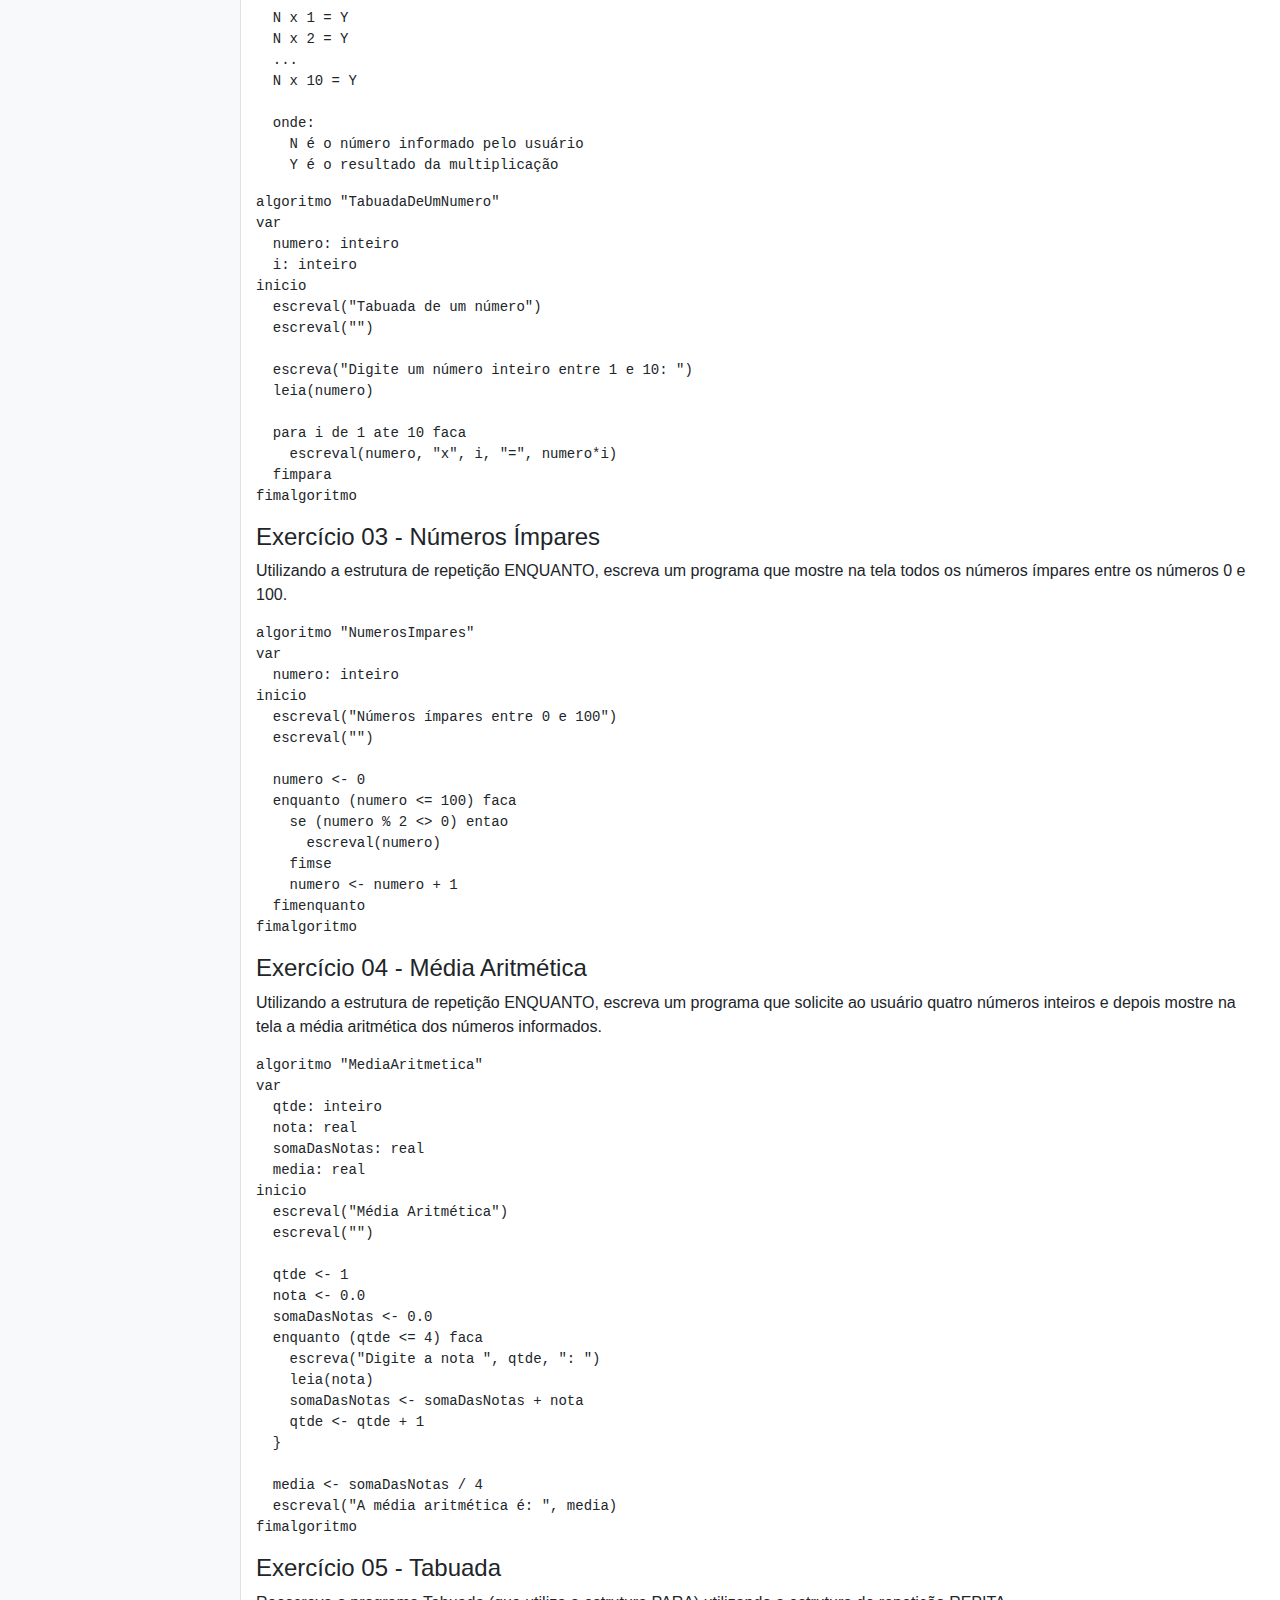
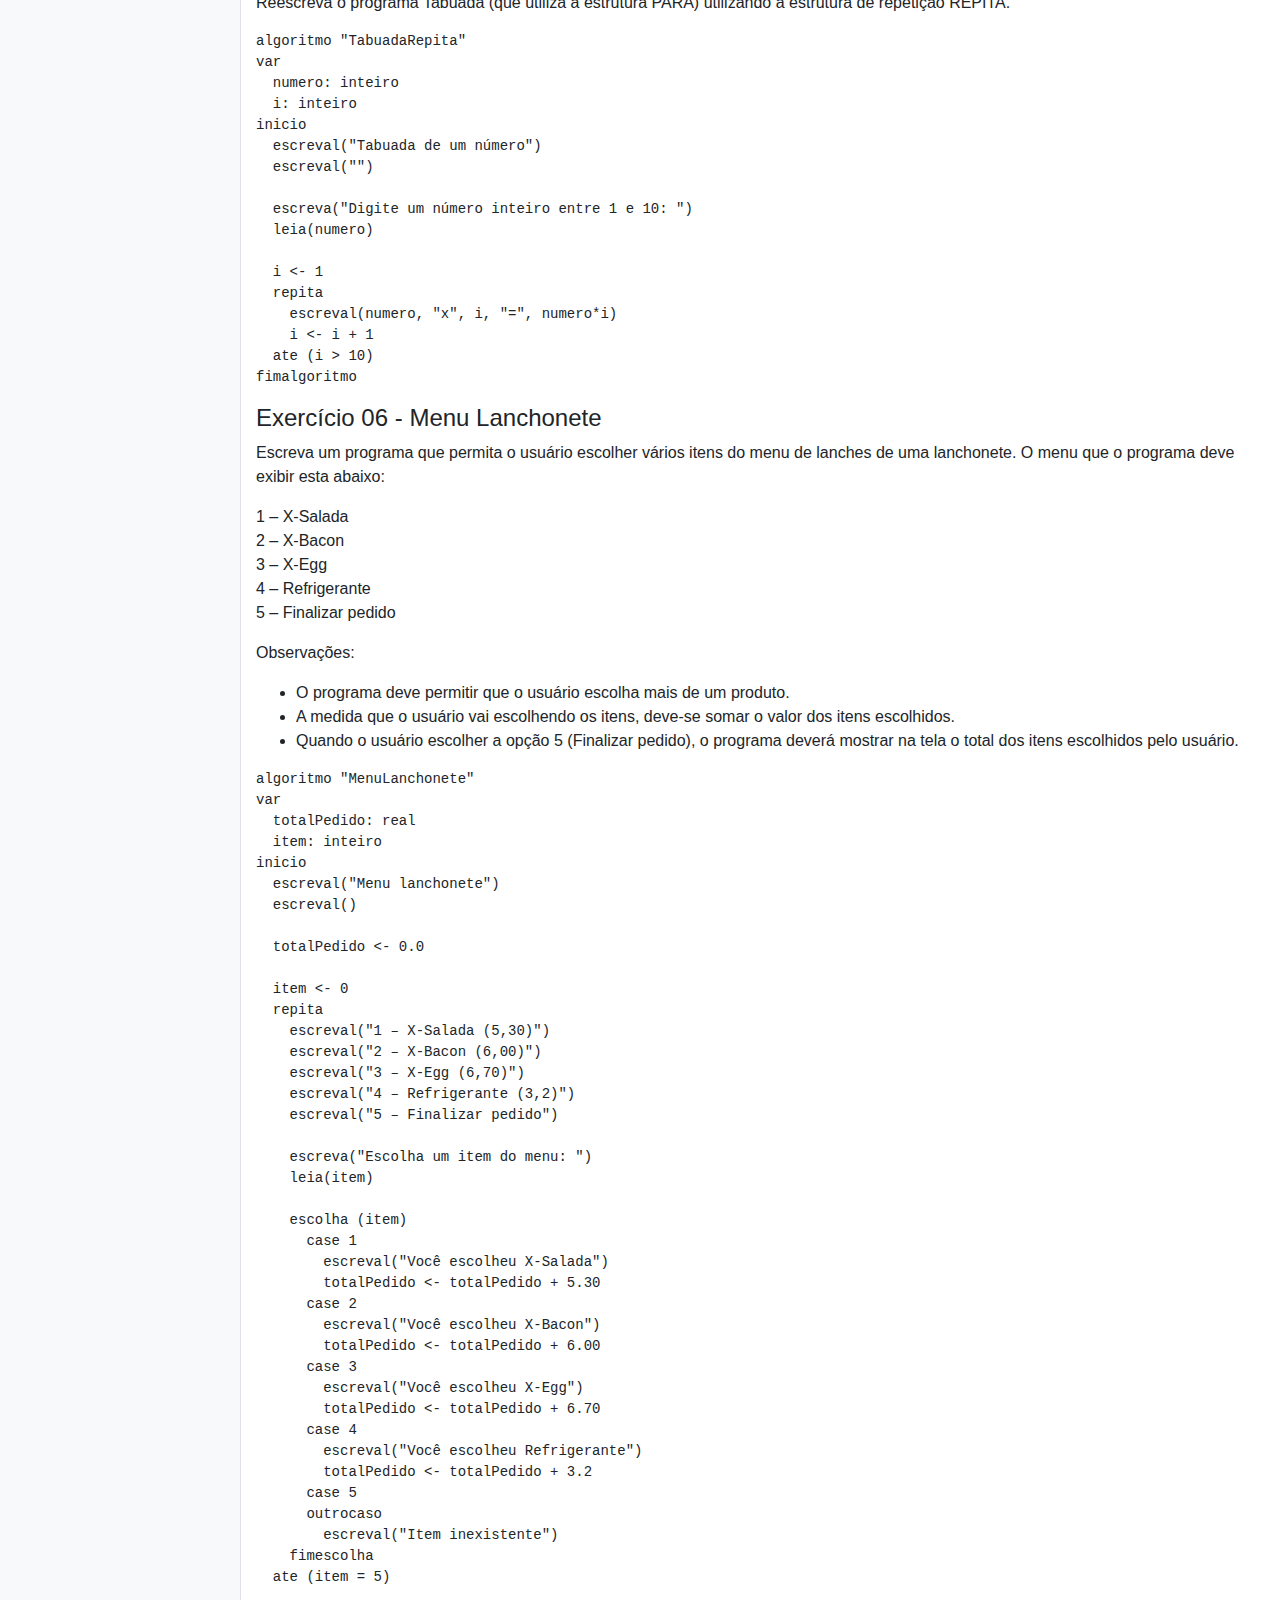
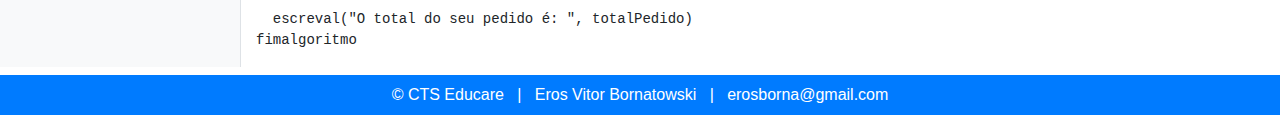
<file: curso/exerciciossolucao.html>
<!DOCTYPE html>
<html lang="pt-br">

<head>
  <meta charset="utf-8">
  <meta name="viewport" content="width=device-width, initial-scale=1, shrink-to-fit=no">
  <meta name="description" content="">
  <meta name="author" content="Eros Vitor Bornatowski">

  <title>CTS Educare - Curso Lógica de Programação</title>

  <!-- Bootstrap core CSS -->
  <link href="vendor/bootstrap/css/bootstrap.min.css" rel="stylesheet">

  <!-- Custom styles for this template -->
  <link href="css/default.css" rel="stylesheet">
  <link href="css/simple-sidebar.css" rel="stylesheet">

  <style>
    .answer-true-false {
      color: blue;
    }
    .answer-true-false:before {
      content: "\00a0\00a0";
    }
    .answer-true-false:after {
      content: "\00a0\00a0";
    }
    .answer-phrase {
      color: blue;
    }
  </style>
</head>

<body>
  <div class="d-flex" id="wrapper">

    <!-- Sidebar -->
    <div class="bg-light border-right" id="sidebar-wrapper">
      <div class="sidebar-heading">Conteúdo</div>
      <div class="list-group list-group-flush">
        <a href="index.html" class="list-group-item list-group-item-action bg-light">Introdução</a>
        <a href="variaveistiposdados.html" class="list-group-item list-group-item-action bg-light">Variáveis e Tipos de dados</a>
        <a href="operadoresexpressoes.html" class="list-group-item list-group-item-action bg-light">Operadores e Expressões</a>
        <a href="saidadados.html" class="list-group-item list-group-item-action bg-light">Saída de dados</a>
        <a href="entradadados.html" class="list-group-item list-group-item-action bg-light">Entrada de dados</a>
        <a href="estruturasdecisao.html" class="list-group-item list-group-item-action bg-light">Estruturas de decisão</a>
        <a href="estruturasrepeticao.html" class="list-group-item list-group-item-action bg-light">Estruturas de repetição</a>
      </div>
    </div>

    <!-- Page Content -->
    <div id="page-content-wrapper">

      <nav class="navbar navbar-expand-lg navbar-light bg-light border-bottom">
        <button class="btn btn-primary" id="menu-toggle">Lógica de Programação</button>
        <button class="navbar-toggler" type="button" data-toggle="collapse" data-target="#navbarSupportedContent" aria-controls="navbarSupportedContent" aria-expanded="false" aria-label="Toggle navigation">
          <span class="navbar-toggler-icon"></span>
        </button>
        <div class="collapse navbar-collapse" id="navbarSupportedContent">
          <ul class="navbar-nav ml-auto mt-2 mt-lg-0">
            <li class="nav-item active">
              <a class="nav-link" href="index.html">Home</a>
            </li>
            <li class="nav-item dropdown">
              <a class="nav-link dropdown-toggle" href="#" id="navbarDropdown" role="button" data-toggle="dropdown" aria-haspopup="true" aria-expanded="false">
                Recursos
              </a>
              <div class="dropdown-menu dropdown-menu-right" aria-labelledby="navbarDropdown">
                <a class="dropdown-item" href="exerciciossolucao.html">Solução Exercícios</a>
                <a class="dropdown-item" href="infraestrutura.html">Infraestrutura</a>
              </div>
            </li>
          </ul>
        </div>
      </nav>

      <div class="container-fluid">
        <h1 class="mt-4">Solução dos exercícios</h1>

        <h2>Variáveis e Tipos de dados</h2>
        <h4>Exercício 01</h4>
        <p>
Sobre variáveis e tipos de dados no pseudocódigo, marque com V as sentenças verdadeiras e com F as sentenças falsas.
        </p>
        <ul class="list-unstyled">
          <li>(<span class="answer-true-false">V</span>) Um identificador de variável pode começar pelo caractere $</li> 
          <li>(<span class="answer-true-false">V</span>) É possível misturar letras e números após o primeiro caractere válido</li>
          <li>(<span class="answer-true-false">V</span>) O caractere underline pode ser utilizado para iniciar um nome de variável</li>
          <li>(<span class="answer-true-false">V</span>) O pseudocódigo não faz diferença entre letras maiúsculas e letras minúsculas</li>
          <li>(<span class="answer-true-false">F</span>) É possível utilizar espaço em branco para separar um identificador composto</li>
        </ul>
 
        <h4>Exercício 02</h4>
        <p>
Marque com V os identificadores válidos e com I os identificadores inválidos.
        </p>
        <div class="container" style="padding-left: 0px">
          <div class="row">
            <div class="col-sm">
              <ul class="list-unstyled">
                <li>(<span class="answer-true-false">V</span>) abc</li>
                <li>(<span class="answer-true-false">F</span>) 123a</li>
                <li>(<span class="answer-true-false">V</span>) _</li>
                <li>(<span class="answer-true-false">V</span>) Al23</li>
                <li>(<span class="answer-true-false">V</span>) $var</li>
                <li>(<span class="answer-true-false">F</span>) AB.DE</li>
              </ul>
            </div>
            <div class="col-sm">
              <ul class="list-unstyled">
                <li>(<span class="answer-true-false">F</span>) 3abc</li>
                <li>(<span class="answer-true-false">F</span>) a?B</li>
                <li>(<span class="answer-true-false">V</span>) A_a</li>
                <li>(<span class="answer-true-false">V</span>) _1</li>
                <li>(<span class="answer-true-false">V</span>) _$</li>
                <li>(<span class="answer-true-false">F</span>) etc...</li>
              </ul>
            </div>
            <div class="col-sm">
             <ul class="list-unstyled">
                <li>(<span class="answer-true-false">V</span>) a</li>
                <li>(<span class="answer-true-false">V</span>) acdl</li>
                <li>(<span class="answer-true-false">F</span>) 1</li>
                <li>(<span class="answer-true-false">V</span>) A_$_</li>
                <li>(<span class="answer-true-false">V</span>) b3l2</li>
                <li>(<span class="answer-true-false">F</span>) guarda-chuva</li>
              </ul>
            </div>
          </div>
        </div>

        <h4>Exercício 03</h4>
        <p>
Com suas palavras, descreva o que é uma variável?
        </p>
        <p class="answer-phrase">
Resposta: Espaço na memória do computador para armazenar dados.
        </p>

        <h4>Exercício 04</h4>
        <p>
Quais os tipos de dados existentes no pseudocódigo?
        </p>
        <p class="answer-phrase">
Resposta: caractere, inteiro, real, logico.
        </p>


        <h2>Operadores e Expressões</h2>
        <h4>Exercício 01</h4>
        <p>
Qual o valor atribuído a variável 'c'?
        </p>
<pre class="box box-exercise ">
var
  a,b,c: inteiro
inicio
  a &lt;- 20
  b &lt;- 10
  c &lt;- (a - b) * (a)
fimalgoritmo
</pre>
        <p class="answer-phrase">
Resposta: 200 
        </p>

        <h4>Exercício 02</h4>
        <p>
No fragmento de código abaixo, qual o resultado da expressão aritmética?
        </p>
<pre class="box box-exercise ">
var
  i,j,k: inteiro
inicio
  i &lt;- 15
  j &lt;- 3
  k &lt;- i * j + (i / 3)
fimalgoritmo
</pre>
        <p class="answer-phrase">
Resposta: 50
        </p>


        <h2>Saida de dados</h2> 
        <h4>Exercício 01 - Dados do Curso</h4>
        <p>
Escreva um programa que mostre na tela os dados do curso. Os dados que devem ser exibidos pelo programa são os seguintes: Nome Curso, Duração, Período e Aluno. Cada informação deve ser mostrada uma abaixo da outra.
        </p>
<pre>
algoritmo "DadosDoCurso"
var

inicio
  escreval("Dados do Curso")
  escreval("")
    
  escreval("Nome Curso: Lógica de Programação")
  escreval("Duração: 15 horas")
  escreval("Período: Noite")
  escreval("Aluno: Eros Vitor Bornatowski")
fimalgoritmo
</pre>

        <h4>Exercício 02 - Resultado Expressão Aritmética</h4>
        <p>
Escreva um programa que mostre na tela o resultado que será armazenado na variável x pela expressão aritmética x = 1000 * (1,5 / 100) * 6.
        </p>
<pre>
algoritmo "ResultadoExpressaoAritmetica"
var
  x: real
inicio
  escreval("Resultado da expressão aritmética 'x = 1000 * (1.5 / 100) * 6'")
  escreval("")
    
  x &lt;- 1000 * (1.5 / 100) * 6
  escreval(x)
fimalgoritmo
</pre>


        <h2>Entrada de dados</h2> 
        <h4>Exercício 01 - Calcular Área Triângulo</h4>
        <p>
Escreva um programa para calcular a área de um triângulo. O programa deve solicitar ao usuário a base e a altura do triângulo. Deve calcular a área e depois mostrar o resultado na tela. A fórmula para calcular a área de um triângulo é <b>A = (base x altura) / 2</b>.
        </p>
<pre>
algoritmo "CalculoAreaTriangulo"
var
  base, altura: inteiro
  area: real
inicio
  escreval("Cálculo da área de um triângulo")
  escreval("")
     
  escreva("Digite a base do triângulo: ")
  leia(base)

  escreva("Digite a altura do triângulo: ")
  leia(altura)

  area &lt;- (base * altura) / 2
  escreval("A área do triângulo é", area)
fimalgoritmo
</pre>

        <h4>Exercício 02 - Converter Real para Dolar</h4>
        <p>
Escreva um programa para converter a moeda Real para a moeda Dolar. O programa deve solicitar ao usuário um valor em reais e depois mostrar na tela o valor em dólares. Assumir como cotação do dolar o valor de 3,35.
        </p>
<pre>
algoritmo "ConverterRealParaDolar"
var
  cotacaoDolar: real
  reais: inteiro
  dolares: real
inicio
  escreval("Converter reais para dólares")
  escreval("")
    
  cotacaoDolar &lt;- 3.35
    
  escreva("Digite um valor em reais: ")
  leia(reais)
    
  dolares &lt;- reais * cotacaoDolar
  escreval(reais, "reais equivalem a", dolares, "dolares")
fimalgoritmo
</pre>

        <h4>Exercício 03 - Calcular Juros Simples</h4>
        <p>
Escreva um programa que calcule o juros simples sobre um determinado valor. A fórmula para calcular simples simples é a seguinte:
        </p>
<pre class="box box-exercise">
  J = C x I x N
  
  onde:
    J = juros calculado
    C = capital
    I = taxa
    N = período
    
    Obs.: Considerar taxa mensal e o período em meses.
</pre>
<pre>
algoritmo "CalcularJurosSimples"
var
  capital: real
  taxa: real
  periodo: inteiro
  juros: real
inicio
  escreval("Calcular Juros Simples")
  escreval("")
    
  escreva("Digite o capital: ")
  leia(capital)
    
  escreva("Digite a taxa de juros (mensal): ")
  leia(taxa)
    
  escreva("Digite o período (em meses): ")
  leia(periodo)
    
  juros &lt;- capital * (taxa/100) * periodo
  escreval("O juros calculado foi de", juros)
fimalgoritmo
</pre>

        <h4>Exercício 04 - Calcular Preço Consumidor</h4>
        <p>
O preço consumidor de um carro novo é a soma do custo de fábrica com a porcentagem do distribuidor e dos impostos (aplicados ao custo de fábrica). Supondo que a porcentagem do distribuidor seja de 28% e os impostos sobre o custo de fábrica seja de 45%, crie um programa que leia o custo de fábrica de um determinado carro e depois mostre na tela o preço consumidor.
        </p>
<pre>
algoritmo "CalcularPrecoConsumidor"
var
  porcentagemDistribuidor: real
  impostos: real
  custoFabrica: real
  precoConsumidor: real
inicio
  escreval("Calcular preço consumidor")
  escreval("")

  porcentagemDistribuidor &lt;- 28/100
  impostos &lt;- 45/100
    
  escreva("Informe o custo de fábrica: ")
  leia(custoFabrica)
    
  precoConsumidor &lt;- custoFabrica + (custoFabrica * porcentagemDistribuidor)
  precoConsumidor &lt;- precoConsumidor + (precoConsumidor * impostos)
  escreval("O preço consumidor é de", precoConsumidor)
fimalgoritmo
</pre>


        <h2>Estruturas de decisão</h2> 
        <h4>Exercício 01 - Par ou Ímpar</h4>
        <p>
Escreva um programa que leia um número inteiro e depois mostre na tela se o número é par ou ímpar.
        </p>
<pre>
algoritmo "ParOuImpar"
var
  numero: inteiro
inicio
  escreval("Verificar se um número é par ou ímpar")
  escreval("")
    
  escreva("Digite um número inteiro maior que zero: ")
  leia(numero)
    
  se (numero % 2 = 0) entao
    escreval("O número é PAR")
  senao
    escreval("O número é ÍMPAR")
  fimse
fimalgoritmo
</pre>

        <h4>Exercício 02 - Situação Escolar Aluno</h4>
        <p>
Escreva um programa que mostre a situação escolar de um determinado aluno. O programa deverá solicitar ao usuário quatro notas bimestrais e depois mostrar se o aluno foi aprovado, reprovado ou recuperação. Se média for igual ou maior do que 70.0, mostrar APROVADO. Se a média for igual ou maior do que 40.0, mostrar EM RECUPERAÇÃO. Caso seja menor do que 40.0, mostrar REPROVADO.
        </p>
<pre>
algoritmo "SituacaoEscolarAluno"
var
  nota1, nota2, nota3, nota4: real
  media: real
inicio
  escreval("Verificar a situção escolar de um aluno")
  escreval("")
    
  escreva("Digite a nota do primeiro bimestre: ")
  leia(nota1)

  escreva("Digite a nota do segundo bimestre: ")
  leia(nota2)

  escreva("Digite a nota do terceiro bimestre: ")
  leia(nota3)

  escreva("Digite a nota do quarto bimestre: ")
  leia(nota4)

  media &lt;- (nota1+nota2+nota3+nota4) / 4
    
  se (media &gt;= 70.0) entao
    escreval("O aluno esta aprovado")
  senao
    se (media &lt; 40.0) entao
      escreval("O aluno esta reprovado")
    senao
      escreval("O aluno esta em recuperação")
    finmse
  fimse
fimalgoritmo
</pre>

        <h4>Exercício 03 - Dia da Semana por Extenso</h4>
        <p>
Escreva um programa que solicite um dia da semana (entre 1 a 7) e depois mostre o nome por extenso do dia informado. Caso o usuário informe um dia inválido, o programa deverá mostrar uma mensagem informando que o dia é inválido. Por exemplo, o usuário digitou o dia da semana 1, o programa deverá mostrar na tela 'Domingo'.
        </p>
<pre>
algoritmo "DiaDaSemanaPorExtenso"
var
  diaSemana: inteiro
inicio
  escreval("Dia da semana por extenso")
  escreval("")
  
  escreva("Digite o dia da semana (1-7): ")
  leia(diaSemana)
    
  escolha (diaSemana)
    caso 1
      escreval("Domingo")
    caso 2
      escreval("Segunda-feira")
    caso 3
      escreval("Terça-feira")
    caso 4
      escreval("Quarta-feira")
    caso 5
      escreval("Quinta-feira")
    caso 6
      escreval("Sexta-feira")
    caso 7
      escreval("Sábado")
    outrocaso
      escreval("Dia da semana inválido")
  fimescolha
fimalgoritmo
</pre>

        <h4>Exercício 04 - Menu Lanchonete</h4>
        <p>
Escreva um programa que permita o usuário escolher um produto de um menu de lanches de uma lanchonete. Após o usuário selecionar o item, o programa deve mostrar na tela qual foi o item selecionado pelo usuário. O menu de lanches que deve ser exibido pelo programa é o seguinte:
        </p>
        <ul class="list-unstyled">
          <li>1 – X-Salada</li>
          <li>2 – X-Bacon</li>
          <li>3 – X-Egg</li>
          <li>4 – Refrigerante</li>
          <li>5 – Finalizar pedido</li>
        </ul>
<pre>
algoritmo "MenuLanchonete"
var
  item: inteiro
inicio
  escreval("Menu lanchonete")
  escreval("")
    
  escreval("1 – X-Salada")
  escreval("2 – X-Bacon")
  escreval("3 – X-Egg")
  escreval("4 – Refrigerante")
  escreval("5 – Finalizar pedido")
    
  escreva("Escolha um item do menu: ")
  leia(item)
    
  escolha (item)
    caso 1
      escreval("Você escolheu X-Salada")
    caso 2
      escreval("Você escolheu X-Bacon")
    caso 3
      escreval("Você escolheu X-Egg")
    caso 4
      escreval("Você escolheu Refrigerante")
    caso 5
      escreval("Você escolheu finalizar pedido")
    outrocaso
      escreval("Item inexistente")
  fimescolha
fimalgoritmo
</pre>


        <h2>Estruturas de repetição</h2>
        <h4>Exercício 01 - Números Divisíveis por 3</h4>
        <p>
Utilizando a estrutura de repetição PARA, escreva um programa que mostre na tela os números divisíveis por 3 que estão entre os números de 0 e 100.
        </p>
<pre>
algoritmo "NumerosDivisiveisPorTres"
var
  numero: inteiro
inicio
  escreval("Números divisíveis por 3 entre 0 e 100")
  escreval("")
  
  para numero de 0 ate 100 faca
    se (numero % 3 = 0) entao
      escreval(numero)
    fimse
  fimpara
fimalgoritmo
</pre>

        <h4>Exercício 02 - Tabuada de um número</h4>
        <p>
Utilizando a estrutura de repetição PARA, escreva um programa que solicite ao usuário um número inteiro e depois mostre na tela a tabuada do número informado no seguinte formato:
        </p>
<pre class="box box-exercise">
  N x 1 = Y
  N x 2 = Y
  ...
  N x 10 = Y
  
  onde:
    N é o número informado pelo usuário
    Y é o resultado da multiplicação 
</pre>
<pre>
algoritmo "TabuadaDeUmNumero"
var
  numero: inteiro
  i: inteiro
inicio
  escreval("Tabuada de um número")
  escreval("")
      
  escreva("Digite um número inteiro entre 1 e 10: ")
  leia(numero)
    
  para i de 1 ate 10 faca
    escreval(numero, "x", i, "=", numero*i)
  fimpara
fimalgoritmo
</pre>

        <h4>Exercício 03 - Números Ímpares</h4>
        <p>
Utilizando a estrutura de repetição ENQUANTO, escreva um programa que mostre na tela todos os números ímpares entre os números 0 e 100.
        </p>
<pre>
algoritmo "NumerosImpares"
var
  numero: inteiro
inicio
  escreval("Números ímpares entre 0 e 100")
  escreval("")
    
  numero &lt;- 0
  enquanto (numero &lt;= 100) faca
    se (numero % 2 &lt;&gt; 0) entao
      escreval(numero)
    fimse
    numero &lt;- numero + 1
  fimenquanto
fimalgoritmo
</pre>

        <h4>Exercício 04 - Média Aritmética</h4>
        <p>
Utilizando a estrutura de repetição ENQUANTO, escreva um programa que solicite ao usuário quatro números inteiros e depois mostre na tela a média aritmética dos números informados.
        </p>
<pre>
algoritmo "MediaAritmetica"
var
  qtde: inteiro
  nota: real
  somaDasNotas: real
  media: real
inicio
  escreval("Média Aritmética")
  escreval("")
   
  qtde &lt;- 1
  nota &lt;- 0.0
  somaDasNotas &lt;- 0.0
  enquanto (qtde &lt;= 4) faca
    escreva("Digite a nota ", qtde, ": ")
    leia(nota)
    somaDasNotas &lt;- somaDasNotas + nota
    qtde &lt;- qtde + 1
  }
    
  media &lt;- somaDasNotas / 4
  escreval("A média aritmética é: ", media)
fimalgoritmo
</pre>

        <h4>Exercício 05 - Tabuada</h4>
        <p>
Reescreva o programa Tabuada (que utiliza a estrutura PARA) utilizando a estrutura de repetição REPITA.
        </p>
<pre>
algoritmo "TabuadaRepita"
var
  numero: inteiro
  i: inteiro
inicio
  escreval("Tabuada de um número")
  escreval("")
      
  escreva("Digite um número inteiro entre 1 e 10: ")
  leia(numero)
    
  i &lt;- 1
  repita
    escreval(numero, "x", i, "=", numero*i)
    i &lt;- i + 1
  ate (i > 10)
fimalgoritmo
</pre>

        <h4>Exercício 06 - Menu Lanchonete</h4>
        <p>
Escreva um programa que permita o usuário escolher vários itens do menu de lanches de uma lanchonete. O menu que o programa deve exibir esta abaixo:
        </p>
        <ul class="list-unstyled">
          <li>1 – X-Salada</li>
          <li>2 – X-Bacon</li>
          <li>3 – X-Egg</li>
          <li>4 – Refrigerante</li>
          <li>5 – Finalizar pedido</li>
        </ul>
        <p>
        Observações:
        </p>
        <ul>
          <li>O programa deve permitir que o usuário escolha mais de um produto.</li>
          <li>A medida que o usuário vai escolhendo os itens, deve-se somar o valor dos itens escolhidos.</li>
          <li>Quando o usuário escolher a opção 5 (Finalizar pedido), o programa deverá mostrar na tela o total dos itens escolhidos pelo usuário.</li>
        </ul>
<pre>
algoritmo "MenuLanchonete"
var
  totalPedido: real
  item: inteiro
inicio
  escreval("Menu lanchonete")
  escreval()
     
  totalPedido &lt;- 0.0
    
  item &lt;- 0
  repita 
    escreval("1 – X-Salada (5,30)")
    escreval("2 – X-Bacon (6,00)")
    escreval("3 – X-Egg (6,70)")
    escreval("4 – Refrigerante (3,2)")
    escreval("5 – Finalizar pedido")
    
    escreva("Escolha um item do menu: ")
    leia(item)
    
    escolha (item)
      case 1
        escreval("Você escolheu X-Salada")
        totalPedido &lt;- totalPedido + 5.30
      case 2
        escreval("Você escolheu X-Bacon")
        totalPedido &lt;- totalPedido + 6.00
      case 3
        escreval("Você escolheu X-Egg")
        totalPedido &lt;- totalPedido + 6.70
      case 4
        escreval("Você escolheu Refrigerante")
        totalPedido &lt;- totalPedido + 3.2
      case 5
      outrocaso
        escreval("Item inexistente")
    fimescolha
  ate (item = 5)
    
  escreval("O total do seu pedido é: ", totalPedido)
fimalgoritmo
</pre>
      </div>
    </div>
  </div>

  <div id="footer" class="bg-primary text-white mt-2 py-2 text-center">
    &copy; CTS Educare&nbsp;&nbsp;&nbsp;|&nbsp;&nbsp;&nbsp;<a href="https://br.linkedin.com/in/erosvitor" target="_blank">Eros Vitor Bornatowski</a>&nbsp;&nbsp;&nbsp;|&nbsp;&nbsp;&nbsp;erosborna@gmail.com
  </div>

  <script src="vendor/jquery/jquery.min.js"></script>
  <script src="vendor/bootstrap/js/bootstrap.bundle.min.js"></script>

  <!-- Menu Toggle Script -->
  <script>
    $("#menu-toggle").click(function(e) {
      e.preventDefault();
      $("#wrapper").toggleClass("toggled");
    });
  </script>
</body>

</html>
</file>
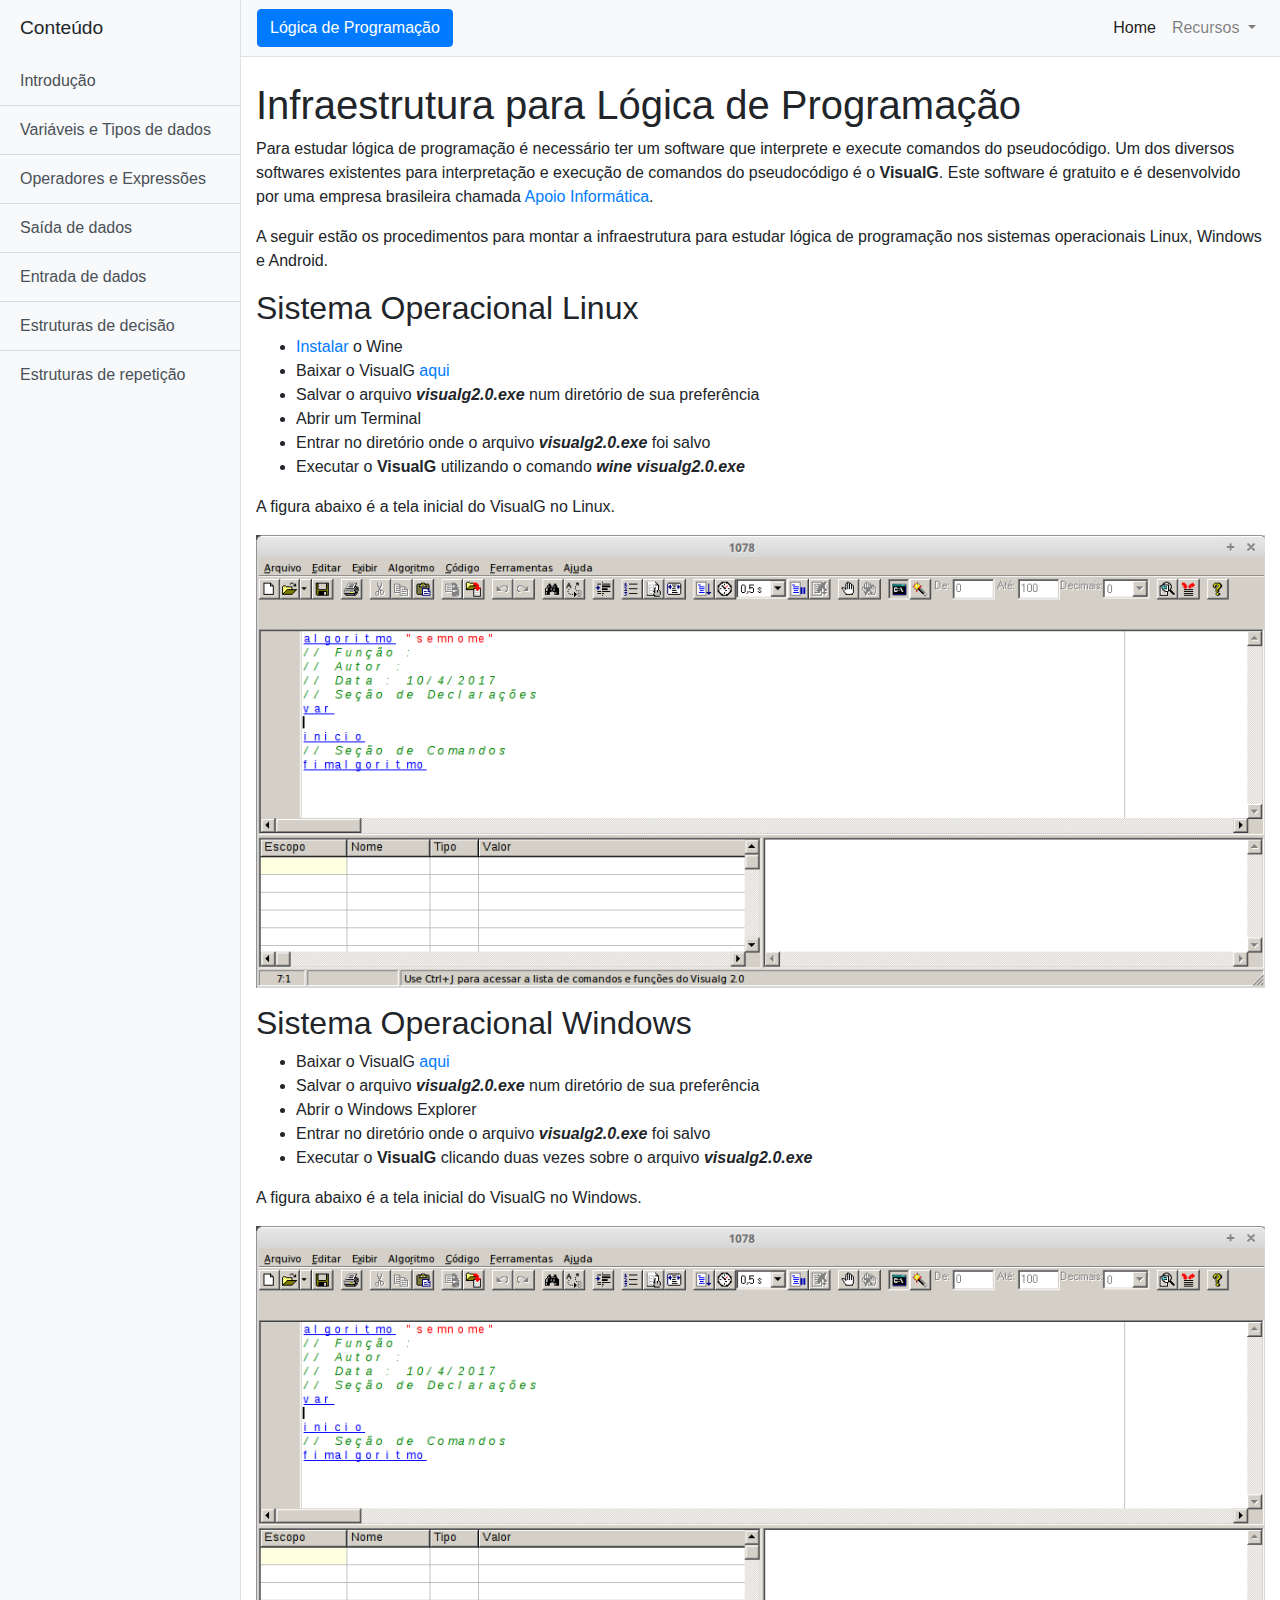
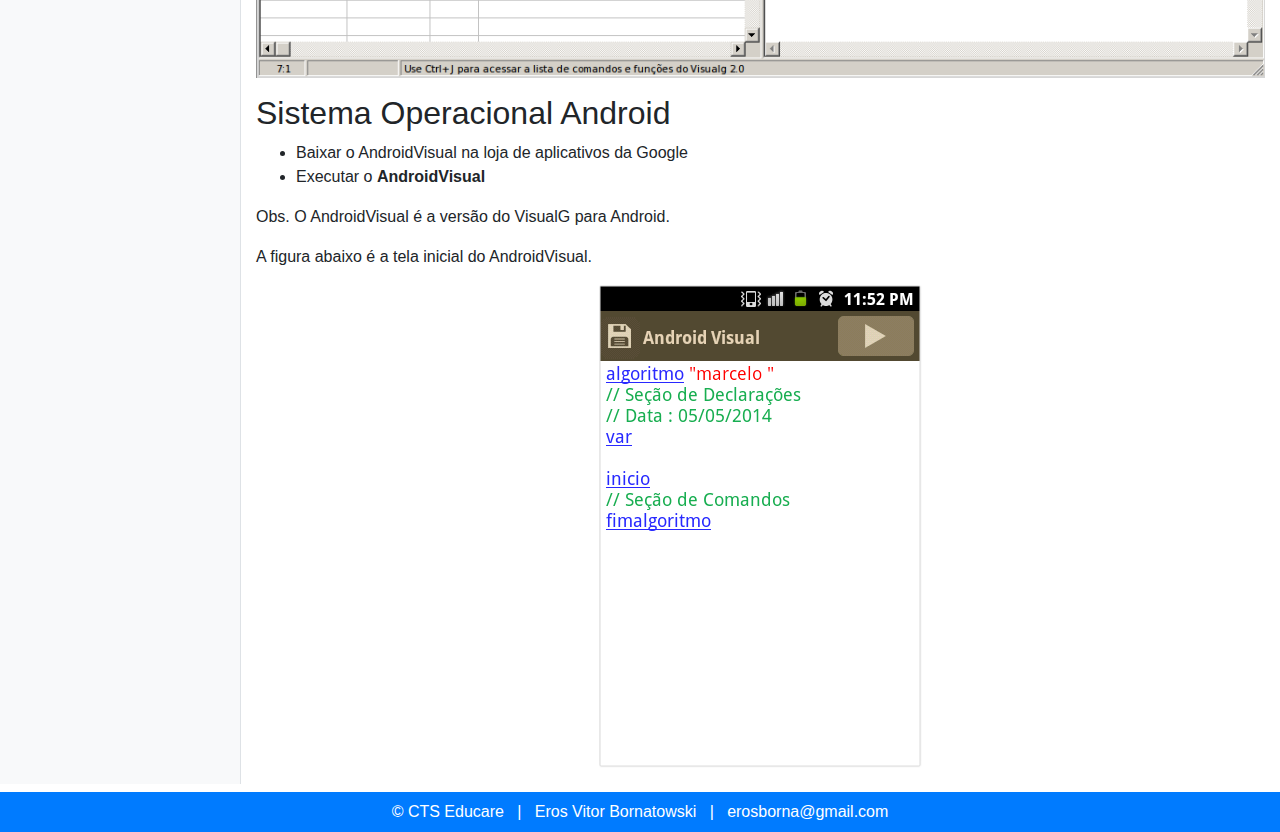
<file: curso/infraestrutura.html>
<!DOCTYPE html>
<html lang="pt-br">

<head>
  <meta charset="utf-8">
  <meta name="viewport" content="width=device-width, initial-scale=1, shrink-to-fit=no">
  <meta name="description" content="">
  <meta name="author" content="Eros Vitor Bornatowski">

  <title>CTS Educare - Curso Lógica de Programação</title>

  <!-- Bootstrap core CSS -->
  <link href="vendor/bootstrap/css/bootstrap.min.css" rel="stylesheet">

  <!-- Custom styles for this template -->
  <link href="css/default.css" rel="stylesheet">
  <link href="css/simple-sidebar.css" rel="stylesheet">
</head>

<body>
  <div class="d-flex" id="wrapper">

    <!-- Sidebar -->
    <div class="bg-light border-right" id="sidebar-wrapper">
      <div class="sidebar-heading">Conteúdo</div>
      <div class="list-group list-group-flush">
        <a href="index.html" class="list-group-item list-group-item-action bg-light">Introdução</a>
        <a href="variaveistiposdados.html" class="list-group-item list-group-item-action bg-light">Variáveis e Tipos de dados</a>
        <a href="operadoresexpressoes.html" class="list-group-item list-group-item-action bg-light">Operadores e Expressões</a>
        <a href="saidadados.html" class="list-group-item list-group-item-action bg-light">Saída de dados</a>
        <a href="entradadados.html" class="list-group-item list-group-item-action bg-light">Entrada de dados</a>
        <a href="estruturasdecisao.html" class="list-group-item list-group-item-action bg-light">Estruturas de decisão</a>
        <a href="estruturasrepeticao.html" class="list-group-item list-group-item-action bg-light">Estruturas de repetição</a>
      </div>
    </div>

    <!-- Page Content -->
    <div id="page-content-wrapper">

      <nav class="navbar navbar-expand-lg navbar-light bg-light border-bottom">
        <button class="btn btn-primary" id="menu-toggle">Lógica de Programação</button>
        <button class="navbar-toggler" type="button" data-toggle="collapse" data-target="#navbarSupportedContent" aria-controls="navbarSupportedContent" aria-expanded="false" aria-label="Toggle navigation">
          <span class="navbar-toggler-icon"></span>
        </button>
        <div class="collapse navbar-collapse" id="navbarSupportedContent">
          <ul class="navbar-nav ml-auto mt-2 mt-lg-0">
            <li class="nav-item active">
              <a class="nav-link" href="index.html">Home</a>
            </li>
            <li class="nav-item dropdown">
              <a class="nav-link dropdown-toggle" href="#" id="navbarDropdown" role="button" data-toggle="dropdown" aria-haspopup="true" aria-expanded="false">
                Recursos
              </a>
              <div class="dropdown-menu dropdown-menu-right" aria-labelledby="navbarDropdown">
                <a class="dropdown-item" href="exerciciossolucao.html">Solução Exercícios</a>
                <a class="dropdown-item" href="infraestrutura.html">Infraestrutura</a>
              </div>
            </li>
          </ul>
        </div>
      </nav>

      <div class="container-fluid">
        <h1 class="mt-4">Infraestrutura para Lógica de Programação</h1>
        <p>
Para estudar lógica de programação é necessário ter um software que interprete e execute comandos do pseudocódigo. Um dos diversos softwares existentes para interpretação e execução de comandos do pseudocódigo é o <strong>VisualG</strong>. Este software é gratuito e é desenvolvido por uma empresa brasileira chamada <a href="http://www.apoioinformatica.inf.br" target="_blank">Apoio Informática</a>.
        </p>
        <p>
A seguir estão os procedimentos para montar a infraestrutura para estudar lógica de programação nos sistemas operacionais Linux, Windows e Android.
        </p>

        <h2>Sistema Operacional Linux</h2>
        <ul>
          <li><a href="wine.html">Instalar</a> o Wine</li>
          <li>Baixar o VisualG <a href="recursos/visualg2.0.exe">aqui</a></li>
          <li>Salvar o arquivo <b><em>visualg2.0.exe</em></b> num diretório de sua preferência</li>
          <li>Abrir um Terminal</li>
          <li>Entrar no diretório onde o arquivo <b><em>visualg2.0.exe</em></b> foi salvo</li>
          <li>Executar o <b>VisualG</b> utilizando o comando <b><em>wine visualg2.0.exe</em></b></li>
        </ul>
        <p>
A figura abaixo é a tela inicial do VisualG no Linux.
        </p>
        <img class="img-fluid d-block mx-auto mb-3" src="imagens/visualg2.0-telainicial.png" alt="Tela Inicial VisualG no Linux" />

        <h2>Sistema Operacional Windows</h2>
        <ul>
          <li>Baixar o VisualG <a href="recursos/visualg2.0.exe">aqui</a></li>
          <li>Salvar o arquivo <b><em>visualg2.0.exe</em></b> num diretório de sua preferência</li>
          <li>Abrir o Windows Explorer</li>
          <li>Entrar no diretório onde o arquivo <b><em>visualg2.0.exe</em></b> foi salvo</li>
          <li>Executar o <b>VisualG</b> clicando duas vezes sobre o arquivo <b><em>visualg2.0.exe</em></b></li>
        </ul>
        <p>
A figura abaixo é a tela inicial do VisualG no Windows.
        </p>
        <img class="img-fluid d-block mx-auto mb-3" src="imagens/visualg2.0-telainicial.png" alt="Tela Inicial VisualG no Windows" />

        <h2>Sistema Operacional Android</h2>
        <ul>
          <li>Baixar o AndroidVisual na loja de aplicativos da Google</li>
          <li>Executar o <b>AndroidVisual</b></li>
        </ul>
        <p>
Obs. O AndroidVisual é a versão do VisualG para Android.
        </p>
        <p>
A figura abaixo é a tela inicial do AndroidVisual.
        </p>
        <img class="img-fluid d-block mx-auto mb-3" src="imagens/androidvisual-telainicial.png" alt="Tela Inicial VisualG no Android" />
      </div>
    </div>
  </div>

  <div id="footer" class="bg-primary text-white mt-2 py-2 text-center">
    &copy; CTS Educare&nbsp;&nbsp;&nbsp;|&nbsp;&nbsp;&nbsp;<a href="https://br.linkedin.com/in/erosvitor" target="_blank">Eros Vitor Bornatowski</a>&nbsp;&nbsp;&nbsp;|&nbsp;&nbsp;&nbsp;erosborna@gmail.com
  </div>

  <script src="vendor/jquery/jquery.min.js"></script>
  <script src="vendor/bootstrap/js/bootstrap.bundle.min.js"></script>

  <!-- Menu Toggle Script -->
  <script>
    $("#menu-toggle").click(function(e) {
      e.preventDefault();
      $("#wrapper").toggleClass("toggled");
    });
  </script>
</body>

</html>
</file>
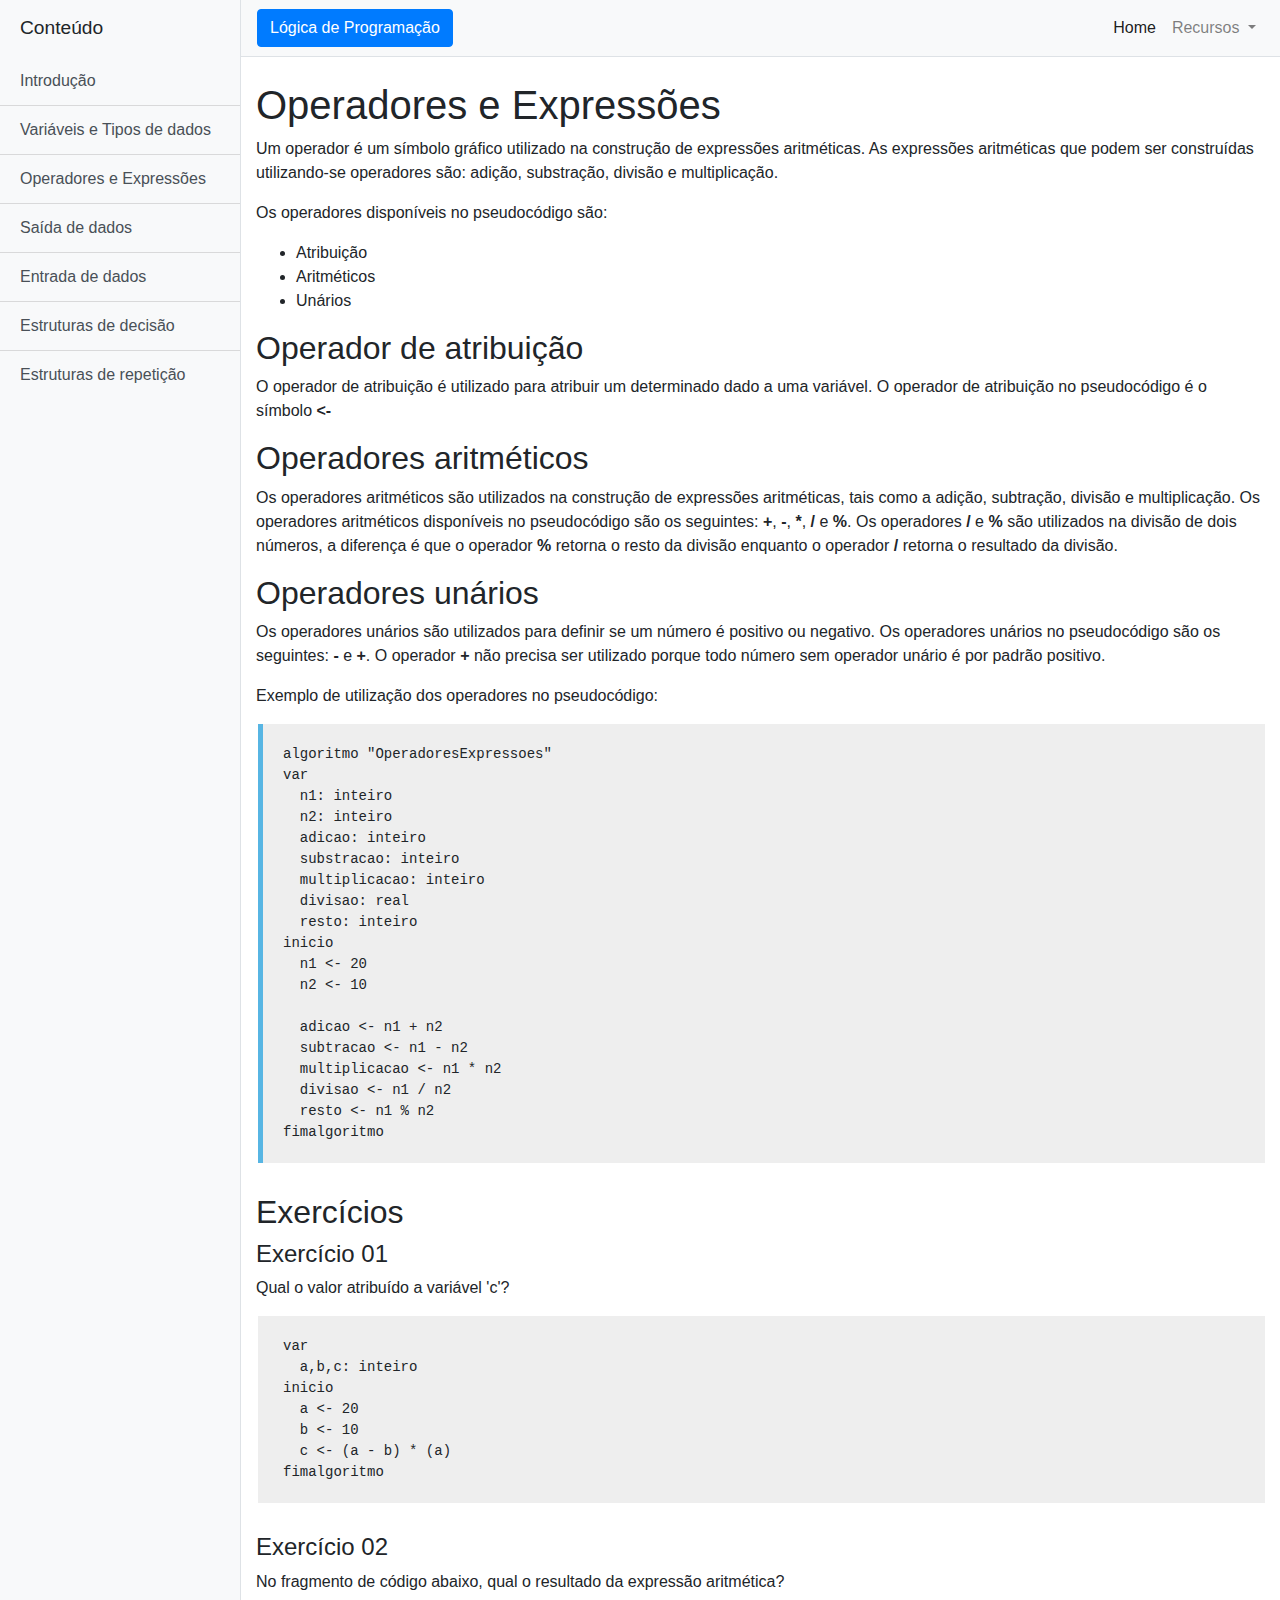
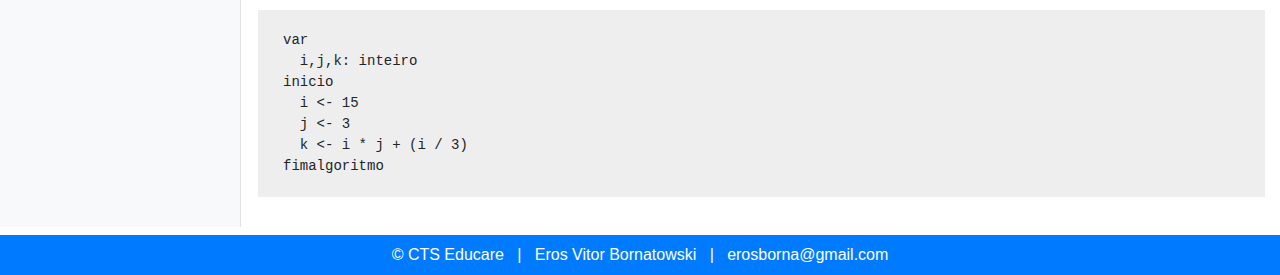
<file: curso/operadoresexpressoes.html>
<!DOCTYPE html>
<html lang="pt-br">

<head>
  <meta charset="utf-8">
  <meta name="viewport" content="width=device-width, initial-scale=1, shrink-to-fit=no">
  <meta name="description" content="">
  <meta name="author" content="Eros Vitor Bornatowski">

  <title>CTS Educare - Curso Lógica de Programação</title>

  <!-- Bootstrap core CSS -->
  <link href="vendor/bootstrap/css/bootstrap.min.css" rel="stylesheet">

  <!-- Custom styles for this template -->
  <link href="css/boxs.css" rel="stylesheet">
  <link href="css/default.css" rel="stylesheet">
  <link href="css/simple-sidebar.css" rel="stylesheet">
</head>

<body>
  <div class="d-flex" id="wrapper">

    <!-- Sidebar -->
    <div class="bg-light border-right" id="sidebar-wrapper">
      <div class="sidebar-heading">Conteúdo</div>
      <div class="list-group list-group-flush">
        <a href="index.html" class="list-group-item list-group-item-action bg-light">Introdução</a>
        <a href="variaveistiposdados.html" class="list-group-item list-group-item-action bg-light">Variáveis e Tipos de dados</a>
        <a href="operadoresexpressoes.html" class="list-group-item list-group-item-action bg-light">Operadores e Expressões</a>
        <a href="saidadados.html" class="list-group-item list-group-item-action bg-light">Saída de dados</a>
        <a href="entradadados.html" class="list-group-item list-group-item-action bg-light">Entrada de dados</a>
        <a href="estruturasdecisao.html" class="list-group-item list-group-item-action bg-light">Estruturas de decisão</a>
        <a href="estruturasrepeticao.html" class="list-group-item list-group-item-action bg-light">Estruturas de repetição</a>
      </div>
    </div>

    <!-- Page Content -->
    <div id="page-content-wrapper">

      <nav class="navbar navbar-expand-lg navbar-light bg-light border-bottom">
        <button class="btn btn-primary" id="menu-toggle">Lógica de Programação</button>
        <button class="navbar-toggler" type="button" data-toggle="collapse" data-target="#navbarSupportedContent" aria-controls="navbarSupportedContent" aria-expanded="false" aria-label="Toggle navigation">
          <span class="navbar-toggler-icon"></span>
        </button>
        <div class="collapse navbar-collapse" id="navbarSupportedContent">
          <ul class="navbar-nav ml-auto mt-2 mt-lg-0">
            <li class="nav-item active">
              <a class="nav-link" href="index.html">Home</a>
            </li>
            <li class="nav-item dropdown">
              <a class="nav-link dropdown-toggle" href="#" id="navbarDropdown" role="button" data-toggle="dropdown" aria-haspopup="true" aria-expanded="false">
                Recursos
              </a>
              <div class="dropdown-menu dropdown-menu-right" aria-labelledby="navbarDropdown">
                <a class="dropdown-item" href="exerciciossolucao.html">Solução Exercícios</a>
                <a class="dropdown-item" href="infraestrutura.html">Infraestrutura</a>
              </div>
            </li>
          </ul>
        </div>
      </nav>

      <div class="container-fluid">
        <h1 class="mt-4">Operadores e Expressões</h1>
        <p>
Um operador é um símbolo gráfico utilizado na construção de expressões aritméticas. As expressões aritméticas que podem ser construídas utilizando-se operadores são: adição, substração, divisão e multiplicação.
        </p>
        <p>
Os operadores disponíveis no pseudocódigo são:
        </p>
        <ul>
          <li>Atribuição</li>
          <li>Aritméticos</li>
          <li>Unários</li>
        </ul>

        <h2>Operador de atribuição</h2>
        <p>
O operador de atribuição é utilizado para atribuir um determinado dado a uma variável. O operador de atribuição no pseudocódigo é o símbolo <b>&lt;-</b>
        </p>

        <h2>Operadores aritméticos</h2>
        <p>
Os operadores aritméticos são utilizados na construção de expressões aritméticas, tais como a adição, subtração, divisão e multiplicação. Os operadores aritméticos disponíveis no pseudocódigo são os seguintes: <b>+</b>, <b>-</b>, <b>*</b>, <b>/</b> e <b>%</b>. Os operadores <b>/</b> e <b>%</b> são utilizados na divisão de dois números, a diferença é que o operador <b>%</b> retorna o resto da divisão enquanto o operador <b>/</b> retorna o resultado da divisão.
        </p>

        <h2>Operadores unários</h2>
        <p>
Os operadores unários são utilizados para definir se um número é positivo ou negativo. Os operadores unários no pseudocódigo são os seguintes: <b>-</b> e <b>+</b>. O operador <b>+</b> não precisa ser utilizado porque todo número sem operador unário é por padrão positivo.
        </p>
        <p>
Exemplo de utilização dos operadores no pseudocódigo:
        </p>
<pre class="box box-sample">
algoritmo "OperadoresExpressoes"
var
  n1: inteiro
  n2: inteiro
  adicao: inteiro
  substracao: inteiro
  multiplicacao: inteiro
  divisao: real
  resto: inteiro
inicio
  n1 &lt;- 20
  n2 &lt;- 10

  adicao &lt;- n1 + n2
  subtracao &lt;- n1 - n2
  multiplicacao &lt;- n1 * n2
  divisao &lt;- n1 / n2
  resto &lt;- n1 % n2
fimalgoritmo
</pre>

        <h2>Exercícios</h2>
        <h4>Exercício 01</h4>
        <p>
Qual o valor atribuído a variável 'c'?
        </p>
<pre class="box box-exercise ">
var
  a,b,c: inteiro
inicio
  a &lt;- 20
  b &lt;- 10
  c &lt;- (a - b) * (a)
fimalgoritmo
</pre>

        <h4>Exercício 02</h4>
        <p>
No fragmento de código abaixo, qual o resultado da expressão aritmética?
        </p>
<pre class="box box-exercise ">
var
  i,j,k: inteiro
inicio
  i &lt;- 15
  j &lt;- 3
  k &lt;- i * j + (i / 3)
fimalgoritmo
</pre>
      </div>
   
    </div>
  </div>

  <div id="footer" class="bg-primary text-white mt-2 py-2 text-center">
    &copy; CTS Educare&nbsp;&nbsp;&nbsp;|&nbsp;&nbsp;&nbsp;<a href="https://br.linkedin.com/in/erosvitor" target="_blank">Eros Vitor Bornatowski</a>&nbsp;&nbsp;&nbsp;|&nbsp;&nbsp;&nbsp;erosborna@gmail.com
  </div>

  <script src="vendor/jquery/jquery.min.js"></script>
  <script src="vendor/bootstrap/js/bootstrap.bundle.min.js"></script>

  <!-- Menu Toggle Script -->
  <script>
    $("#menu-toggle").click(function(e) {
      e.preventDefault();
      $("#wrapper").toggleClass("toggled");
    });
  </script>
</body>

</html>
</file>
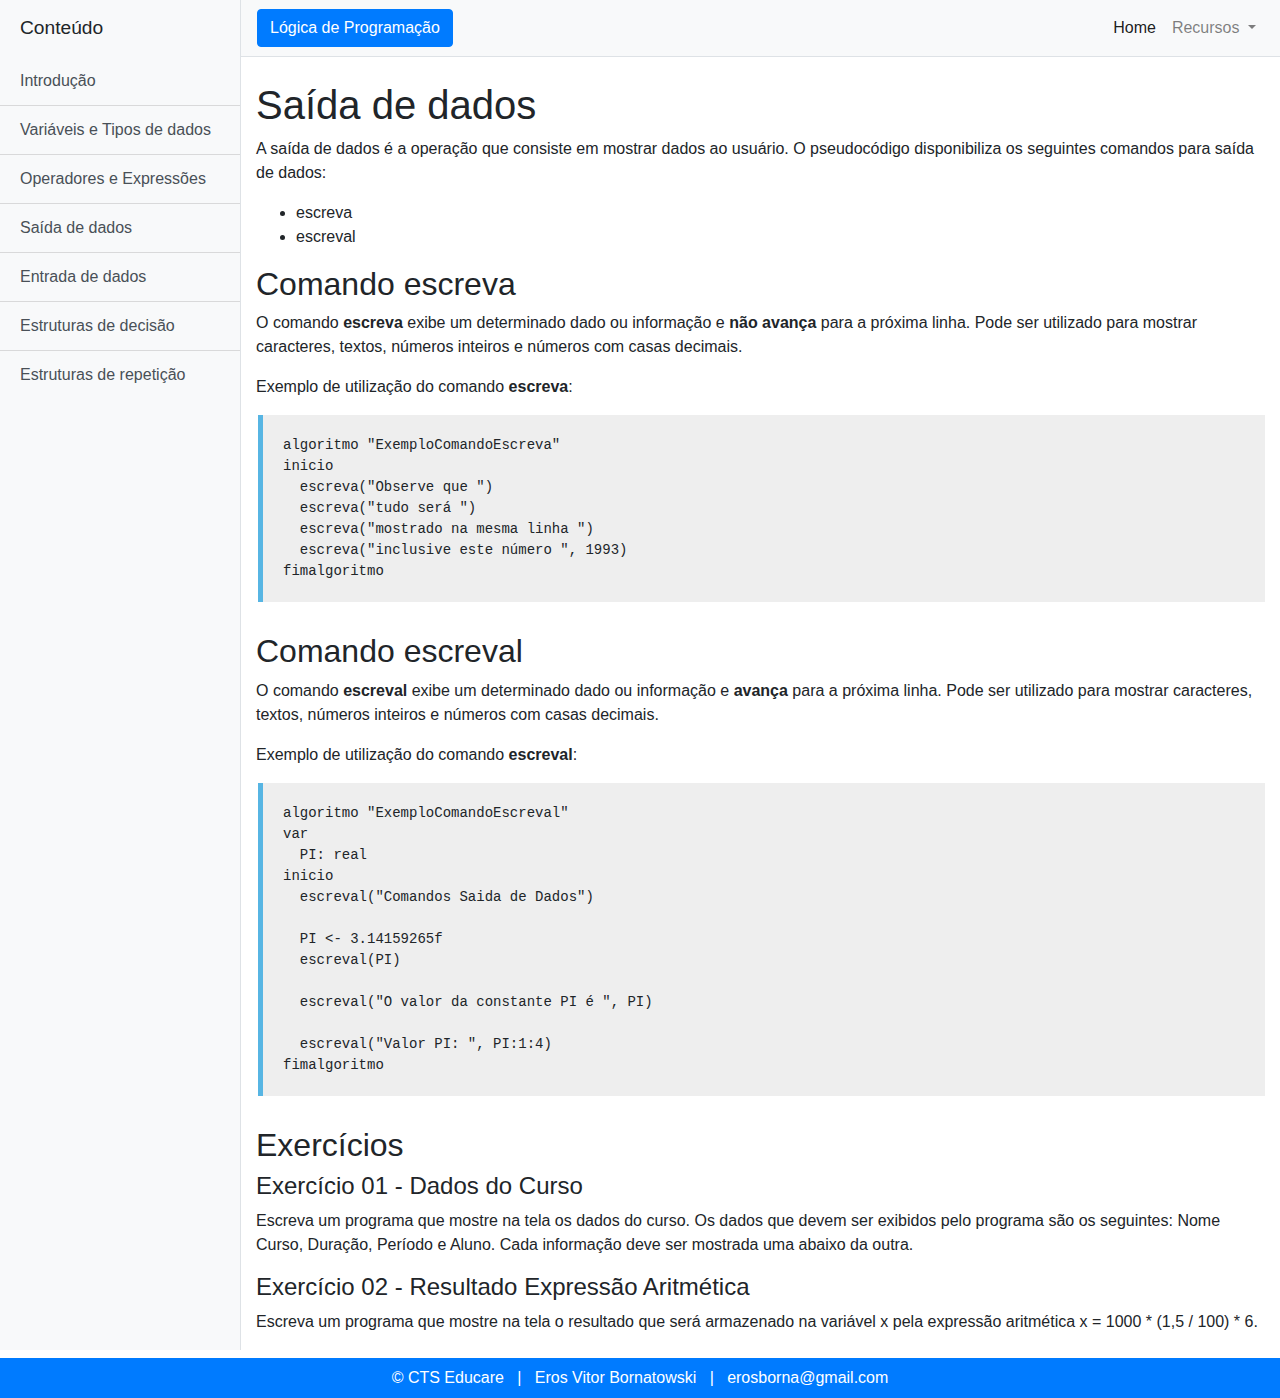
<file: curso/saidadados.html>
<!DOCTYPE html>
<html lang="pt-br">

<head>
  <meta charset="utf-8">
  <meta name="viewport" content="width=device-width, initial-scale=1, shrink-to-fit=no">
  <meta name="description" content="">
  <meta name="author" content="Eros Vitor Bornatowski">

  <title>CTS Educare - Curso Lógica de Programação</title>

  <!-- Bootstrap core CSS -->
  <link href="vendor/bootstrap/css/bootstrap.min.css" rel="stylesheet">

  <!-- Custom styles for this template -->
  <link href="css/boxs.css" rel="stylesheet">
  <link href="css/default.css" rel="stylesheet">
  <link href="css/simple-sidebar.css" rel="stylesheet">
</head>

<body>
  <div class="d-flex" id="wrapper">

    <!-- Sidebar -->
    <div class="bg-light border-right" id="sidebar-wrapper">
      <div class="sidebar-heading">Conteúdo</div>
      <div class="list-group list-group-flush">
        <a href="index.html" class="list-group-item list-group-item-action bg-light">Introdução</a>
        <a href="variaveistiposdados.html" class="list-group-item list-group-item-action bg-light">Variáveis e Tipos de dados</a>
        <a href="operadoresexpressoes.html" class="list-group-item list-group-item-action bg-light">Operadores e Expressões</a>
        <a href="saidadados.html" class="list-group-item list-group-item-action bg-light">Saída de dados</a>
        <a href="entradadados.html" class="list-group-item list-group-item-action bg-light">Entrada de dados</a>
        <a href="estruturasdecisao.html" class="list-group-item list-group-item-action bg-light">Estruturas de decisão</a>
        <a href="estruturasrepeticao.html" class="list-group-item list-group-item-action bg-light">Estruturas de repetição</a>
      </div>
    </div>

    <!-- Page Content -->
    <div id="page-content-wrapper">

      <nav class="navbar navbar-expand-lg navbar-light bg-light border-bottom">
        <button class="btn btn-primary" id="menu-toggle">Lógica de Programação</button>
        <button class="navbar-toggler" type="button" data-toggle="collapse" data-target="#navbarSupportedContent" aria-controls="navbarSupportedContent" aria-expanded="false" aria-label="Toggle navigation">
          <span class="navbar-toggler-icon"></span>
        </button>
        <div class="collapse navbar-collapse" id="navbarSupportedContent">
          <ul class="navbar-nav ml-auto mt-2 mt-lg-0">
            <li class="nav-item active">
              <a class="nav-link" href="index.html">Home</a>
            </li>
            <li class="nav-item dropdown">
              <a class="nav-link dropdown-toggle" href="#" id="navbarDropdown" role="button" data-toggle="dropdown" aria-haspopup="true" aria-expanded="false">
                Recursos
              </a>
              <div class="dropdown-menu dropdown-menu-right" aria-labelledby="navbarDropdown">
                <a class="dropdown-item" href="exerciciossolucao.html">Solução Exercícios</a>
                <a class="dropdown-item" href="infraestrutura.html">Infraestrutura</a>
              </div>
            </li>
          </ul>
        </div>
      </nav>

      <div class="container-fluid">
        <h1 class="mt-4">Saída de dados</h1>
        <p>
A saída de dados é a operação que consiste em mostrar dados ao usuário. O pseudocódigo disponibiliza os seguintes comandos para saída de dados:
        </p>
        <ul>
          <li>escreva</li>
          <li>escreval</li>
        </ul>

        <h2>Comando escreva</h2>
        <p>
O comando <b>escreva</b> exibe um determinado dado ou informação e <b>não avança</b> para a próxima linha. Pode ser utilizado para mostrar caracteres, textos, números inteiros e números com casas decimais.
        </p>
        <p>
Exemplo de utilização do comando <b>escreva</b>:
        </p>
<pre class="box box-sample">
algoritmo "ExemploComandoEscreva"
inicio
  escreva("Observe que ")
  escreva("tudo será ")
  escreva("mostrado na mesma linha ")
  escreva("inclusive este número ", 1993) 
fimalgoritmo
</pre>

        <h2>Comando escreval</h2>
        <p>
O comando <b>escreval</b> exibe um determinado dado ou informação e <b>avança</b> para a próxima linha. Pode ser utilizado para mostrar caracteres, textos, números inteiros e números com casas decimais.
        </p>
        <p>
Exemplo de utilização do comando <b>escreval</b>:
        </p>
<pre class="box box-sample">
algoritmo "ExemploComandoEscreval"
var
  PI: real
inicio
  escreval("Comandos Saida de Dados")

  PI &lt;- 3.14159265f
  escreval(PI)

  escreval("O valor da constante PI é ", PI)

  escreval("Valor PI: ", PI:1:4)
fimalgoritmo
</pre>

        <h2>Exercícios</h2>
        <h4>Exercício 01 - Dados do Curso</h4>
        <p>
Escreva um programa que mostre na tela os dados do curso. Os dados que devem ser exibidos pelo programa são os seguintes: Nome Curso, Duração, Período e Aluno. Cada informação deve ser mostrada uma abaixo da outra.
        </p>

        <h4>Exercício 02 - Resultado Expressão Aritmética</h4>
        <p>
Escreva um programa que mostre na tela o resultado que será armazenado na variável x pela expressão aritmética x = 1000 * (1,5 / 100) * 6.
        </p>
      </div>   
    </div>
  </div>

  <div id="footer" class="bg-primary text-white mt-2 py-2 text-center">
    &copy; CTS Educare&nbsp;&nbsp;&nbsp;|&nbsp;&nbsp;&nbsp;<a href="https://br.linkedin.com/in/erosvitor" target="_blank">Eros Vitor Bornatowski</a>&nbsp;&nbsp;&nbsp;|&nbsp;&nbsp;&nbsp;erosborna@gmail.com
  </div>

  <script src="vendor/jquery/jquery.min.js"></script>
  <script src="vendor/bootstrap/js/bootstrap.bundle.min.js"></script>

  <!-- Menu Toggle Script -->
  <script>
    $("#menu-toggle").click(function(e) {
      e.preventDefault();
      $("#wrapper").toggleClass("toggled");
    });
  </script>
</body>

</html>
</file>
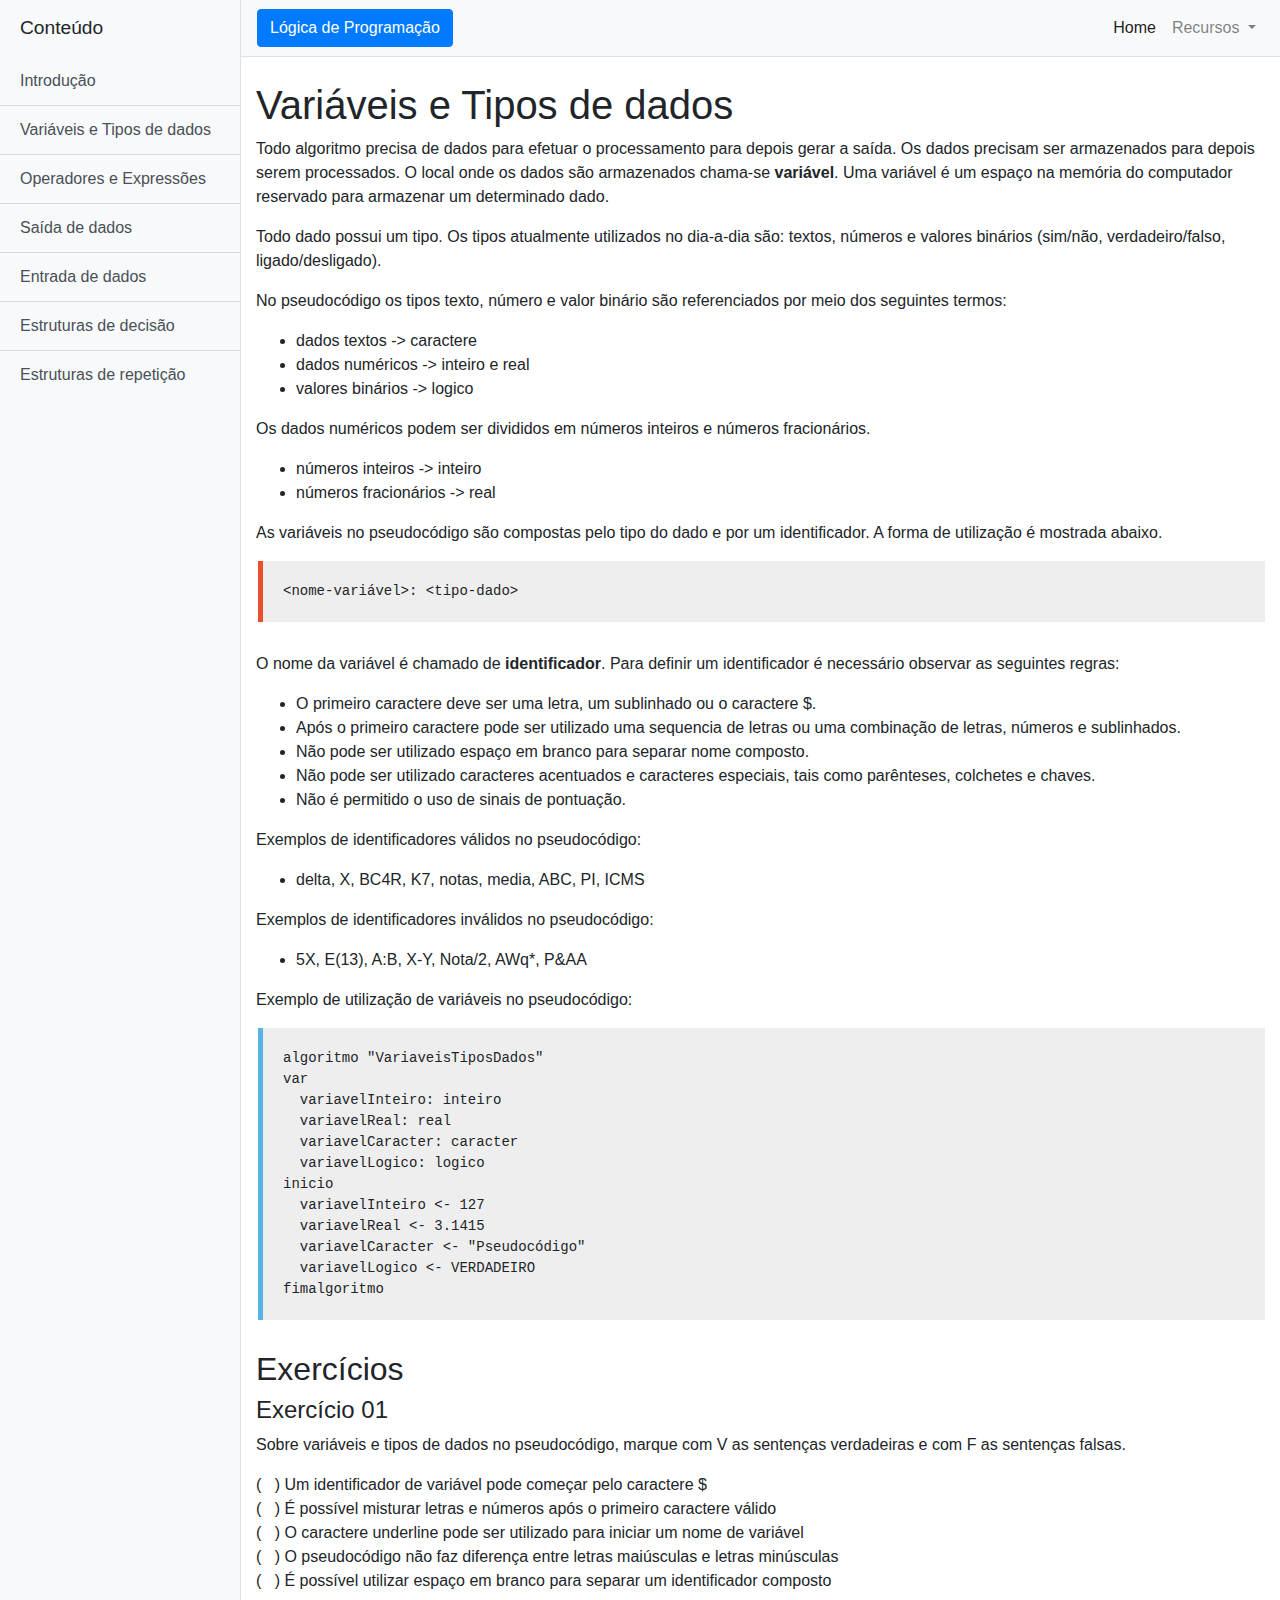
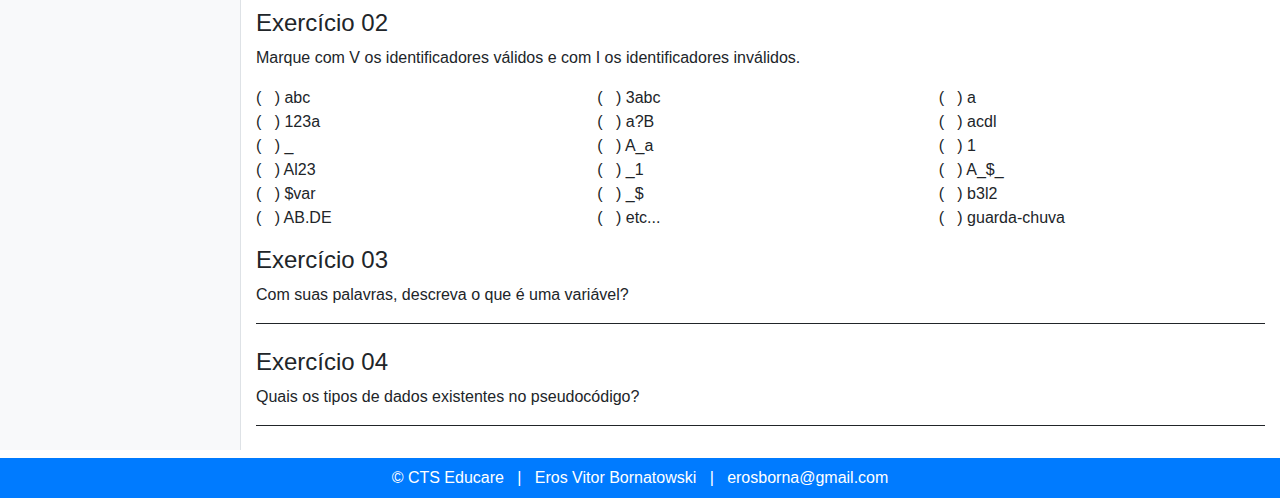
<file: curso/variaveistiposdados.html>
<!DOCTYPE html>
<html lang="pt-br">

<head>
  <meta charset="utf-8">
  <meta name="viewport" content="width=device-width, initial-scale=1, shrink-to-fit=no">
  <meta name="description" content="">
  <meta name="author" content="Eros Vitor Bornatowski">

  <title>CTS Educare - Curso Lógica de Programação</title>

  <!-- Bootstrap core CSS -->
  <link href="vendor/bootstrap/css/bootstrap.min.css" rel="stylesheet">

  <!-- Custom styles for this template -->
  <link href="css/boxs.css" rel="stylesheet">
  <link href="css/default.css" rel="stylesheet">
  <link href="css/simple-sidebar.css" rel="stylesheet">
</head>

<body>
  <div class="d-flex" id="wrapper">

    <!-- Sidebar -->
    <div class="bg-light border-right" id="sidebar-wrapper">
      <div class="sidebar-heading">Conteúdo</div>
      <div class="list-group list-group-flush">
        <a href="index.html" class="list-group-item list-group-item-action bg-light">Introdução</a>
        <a href="variaveistiposdados.html" class="list-group-item list-group-item-action bg-light">Variáveis e Tipos de dados</a>
        <a href="operadoresexpressoes.html" class="list-group-item list-group-item-action bg-light">Operadores e Expressões</a>
        <a href="saidadados.html" class="list-group-item list-group-item-action bg-light">Saída de dados</a>
        <a href="entradadados.html" class="list-group-item list-group-item-action bg-light">Entrada de dados</a>
        <a href="estruturasdecisao.html" class="list-group-item list-group-item-action bg-light">Estruturas de decisão</a>
        <a href="estruturasrepeticao.html" class="list-group-item list-group-item-action bg-light">Estruturas de repetição</a>
      </div>
    </div>

    <!-- Page Content -->
    <div id="page-content-wrapper">

      <nav class="navbar navbar-expand-lg navbar-light bg-light border-bottom">
        <button class="btn btn-primary" id="menu-toggle">Lógica de Programação</button>
        <button class="navbar-toggler" type="button" data-toggle="collapse" data-target="#navbarSupportedContent" aria-controls="navbarSupportedContent" aria-expanded="false" aria-label="Toggle navigation">
          <span class="navbar-toggler-icon"></span>
        </button>
        <div class="collapse navbar-collapse" id="navbarSupportedContent">
          <ul class="navbar-nav ml-auto mt-2 mt-lg-0">
            <li class="nav-item active">
              <a class="nav-link" href="index.html">Home</a>
            </li>
            <li class="nav-item dropdown">
              <a class="nav-link dropdown-toggle" href="#" id="navbarDropdown" role="button" data-toggle="dropdown" aria-haspopup="true" aria-expanded="false">
                Recursos
              </a>
              <div class="dropdown-menu dropdown-menu-right" aria-labelledby="navbarDropdown">
                <a class="dropdown-item" href="exerciciossolucao.html">Solução Exercícios</a>
                <a class="dropdown-item" href="infraestrutura.html">Infraestrutura</a>
              </div>
            </li>
          </ul>
        </div>
      </nav>

      <div class="container-fluid">
        <h1 class="mt-4">Variáveis e Tipos de dados</h1>
        <p>
Todo algoritmo precisa de dados para efetuar o processamento para depois gerar a saída. Os dados precisam ser armazenados para depois serem processados. O local onde os dados são armazenados chama-se <b>variável</b>. Uma variável é um espaço na memória do computador reservado para armazenar um determinado dado.
        </p>
        <p>
Todo dado possui um tipo. Os tipos atualmente utilizados no dia-a-dia são: textos, números e valores binários (sim/não, verdadeiro/falso, ligado/desligado).
        </p>
        <p>No pseudocódigo os tipos texto, número e valor binário são referenciados por meio dos seguintes termos:
        </p>
        <ul>
          <li>dados textos -> caractere</li>
          <li>dados numéricos -> inteiro e real</li>
          <li>valores binários -> logico</li>
        </ul>
        <p>
        Os dados numéricos podem ser divididos em números inteiros e números fracionários.
        </p>
        <ul>
          <li>números inteiros -> inteiro</li>
          <li>números fracionários -> real</li>
        </ul>
        <p>
As variáveis no pseudocódigo são compostas pelo tipo do dado e por um identificador. A forma de utilização é mostrada abaixo.
        </p>
<pre class="box box-sintax">
&lt;nome-variável&gt;: &lt;tipo-dado&gt;
</pre>    
        <p>
O nome da variável é chamado de <b>identificador</b>. Para definir um identificador é necessário observar as seguintes regras:
        </p>
        <ul>
          <li>O primeiro caractere deve ser uma letra, um sublinhado ou o caractere $.</li>
          <li>Após o primeiro caractere pode ser utilizado uma sequencia de letras ou uma combinação de letras, números e sublinhados.</li>
          <li>Não pode ser utilizado espaço em branco para separar nome composto.</li>
          <li>Não pode ser utilizado caracteres acentuados e caracteres especiais, tais como parênteses, colchetes e chaves.</li>
          <li>Não é permitido o uso de sinais de pontuação.</li>
        </ul>
        <p>
Exemplos de identificadores válidos no pseudocódigo:
        </p>
        <ul>
          <li>delta, X, BC4R, K7, notas, media, ABC, PI, ICMS</li>
        </ul>
        <p>
Exemplos de identificadores inválidos no pseudocódigo:
        </p>
        <ul>
          <li>5X, E(13), A:B, X-Y, Nota/2, AWq*, P&AA</li>
        </ul>
        <p>
Exemplo de utilização de variáveis no pseudocódigo:
        </p>
<pre class="box box-sample">
algoritmo "VariaveisTiposDados"
var
  variavelInteiro: inteiro
  variavelReal: real
  variavelCaracter: caracter
  variavelLogico: logico
inicio
  variavelInteiro &lt;- 127
  variavelReal &lt;- 3.1415
  variavelCaracter &lt;- "Pseudocódigo"
  variavelLogico &lt;- VERDADEIRO
fimalgoritmo
</pre>

        <h2>Exercícios</h2>
        <h4>Exercício 01</h4>
        <p>
Sobre variáveis e tipos de dados no pseudocódigo, marque com V as sentenças verdadeiras e com F as sentenças falsas.
        </p>
        <ul class="list-unstyled">
          <li>(&nbsp;&nbsp;&nbsp;) Um identificador de variável pode começar pelo caractere $</li> 
          <li>(&nbsp;&nbsp;&nbsp;) É possível misturar letras e números após o primeiro caractere válido</li>
          <li>(&nbsp;&nbsp;&nbsp;) O caractere underline pode ser utilizado para iniciar um nome de variável</li>
          <li>(&nbsp;&nbsp;&nbsp;) O pseudocódigo não faz diferença entre letras maiúsculas e letras minúsculas</li>
          <li>(&nbsp;&nbsp;&nbsp;) É possível utilizar espaço em branco para separar um identificador composto</li>
        </ul>
 
        <h4>Exercício 02</h4>
        <p>
Marque com V os identificadores válidos e com I os identificadores inválidos.
        </p>
        <div class="container" style="padding-left: 0px">
          <div class="row">
            <div class="col-sm">
              <ul class="list-unstyled">
                <li>(&nbsp;&nbsp;&nbsp;) abc</li>
                <li>(&nbsp;&nbsp;&nbsp;) 123a</li>
                <li>(&nbsp;&nbsp;&nbsp;) _</li>
                <li>(&nbsp;&nbsp;&nbsp;) Al23</li>
                <li>(&nbsp;&nbsp;&nbsp;) $var</li>
                <li>(&nbsp;&nbsp;&nbsp;) AB.DE</li>
              </ul>
            </div>
            <div class="col-sm">
              <ul class="list-unstyled">
                <li>(&nbsp;&nbsp;&nbsp;) 3abc</li>
                <li>(&nbsp;&nbsp;&nbsp;) a?B</li>
                <li>(&nbsp;&nbsp;&nbsp;) A_a</li>
                <li>(&nbsp;&nbsp;&nbsp;) _1</li>
                <li>(&nbsp;&nbsp;&nbsp;) _$</li>
                <li>(&nbsp;&nbsp;&nbsp;) etc...</li>
              </ul>
            </div>
            <div class="col-sm">
             <ul class="list-unstyled">
                <li>(&nbsp;&nbsp;&nbsp;) a</li>
                <li>(&nbsp;&nbsp;&nbsp;) acdl</li>
                <li>(&nbsp;&nbsp;&nbsp;) 1</li>
                <li>(&nbsp;&nbsp;&nbsp;) A_$_</li>
                <li>(&nbsp;&nbsp;&nbsp;) b3l2</li>
                <li>(&nbsp;&nbsp;&nbsp;) guarda-chuva</li>
              </ul>
            </div>
          </div>
        </div>

        <h4>Exercício 03</h4>
        <p>
Com suas palavras, descreva o que é uma variável?
        </p>
        <hr class="mb-0" style="border-color: #212529"/>
        <div class="mb-4"></div>

        <h4>Exercício 04</h4>
        <p>
Quais os tipos de dados existentes no pseudocódigo?
        </p>
        <hr class="mb-0" style="border-color: #212529"/>
        <div class="mb-4"></div>
      </div>
    </div>
  </div>

  <div id="footer" class="bg-primary text-white mt-2 py-2 text-center">
    &copy; CTS Educare&nbsp;&nbsp;&nbsp;|&nbsp;&nbsp;&nbsp;<a href="https://br.linkedin.com/in/erosvitor" target="_blank">Eros Vitor Bornatowski</a>&nbsp;&nbsp;&nbsp;|&nbsp;&nbsp;&nbsp;erosborna@gmail.com
  </div>

  <script src="vendor/jquery/jquery.min.js"></script>
  <script src="vendor/bootstrap/js/bootstrap.bundle.min.js"></script>

  <!-- Menu Toggle Script -->
  <script>
    $("#menu-toggle").click(function(e) {
      e.preventDefault();
      $("#wrapper").toggleClass("toggled");
    });
  </script>
</body>

</html>
</file>
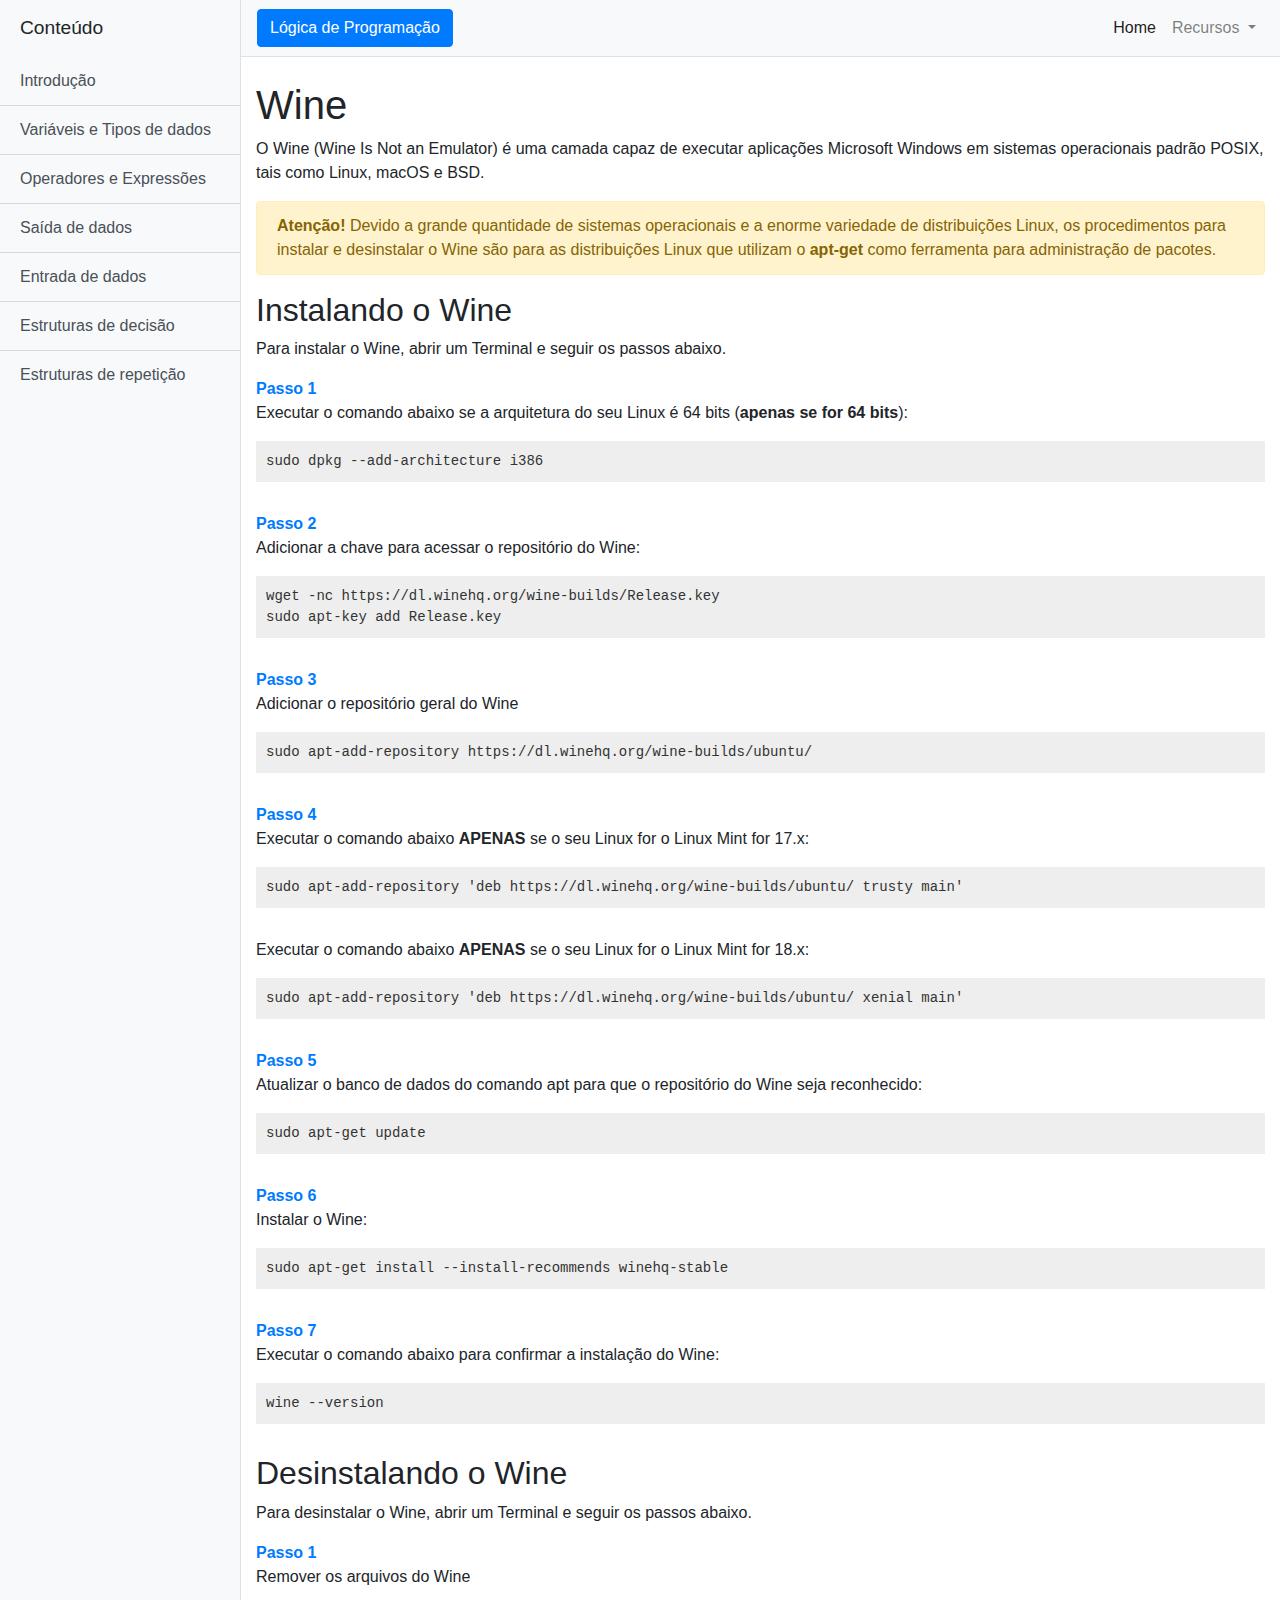
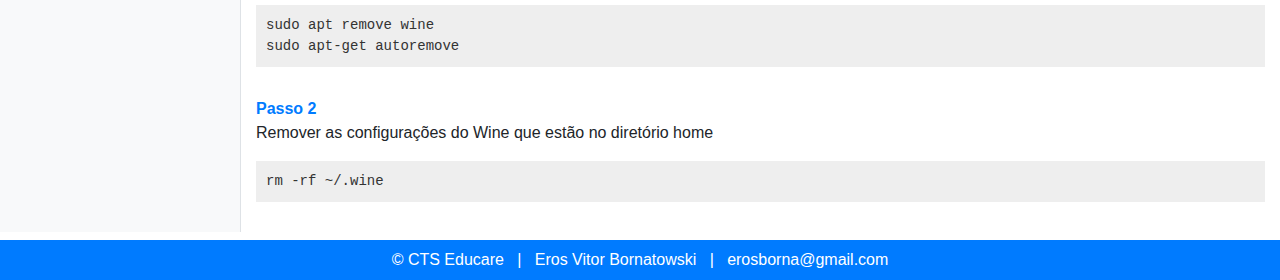
<file: curso/wine.html>
<!DOCTYPE html>
<html lang="pt-br">

<head>
  <meta charset="utf-8">
  <meta name="viewport" content="width=device-width, initial-scale=1, shrink-to-fit=no">
  <meta name="description" content="">
  <meta name="author" content="Eros Vitor Bornatowski">

  <title>CTS Educare - Curso Lógica de Programação</title>

  <!-- Bootstrap core CSS -->
  <link href="vendor/bootstrap/css/bootstrap.min.css" rel="stylesheet">

  <!-- Custom styles for this template -->
  <link href="css/boxs.css" rel="stylesheet">
  <link href="css/default.css" rel="stylesheet">
  <link href="css/simple-sidebar.css" rel="stylesheet">
</head>

<body>
  <div class="d-flex" id="wrapper">

    <!-- Sidebar -->
    <div class="bg-light border-right" id="sidebar-wrapper">
      <div class="sidebar-heading">Conteúdo</div>
      <div class="list-group list-group-flush">
        <a href="index.html" class="list-group-item list-group-item-action bg-light">Introdução</a>
        <a href="variaveistiposdados.html" class="list-group-item list-group-item-action bg-light">Variáveis e Tipos de dados</a>
        <a href="operadoresexpressoes.html" class="list-group-item list-group-item-action bg-light">Operadores e Expressões</a>
        <a href="saidadados.html" class="list-group-item list-group-item-action bg-light">Saída de dados</a>
        <a href="entradadados.html" class="list-group-item list-group-item-action bg-light">Entrada de dados</a>
        <a href="estruturasdecisao.html" class="list-group-item list-group-item-action bg-light">Estruturas de decisão</a>
        <a href="estruturasrepeticao.html" class="list-group-item list-group-item-action bg-light">Estruturas de repetição</a>
      </div>
    </div>

    <!-- Page Content -->
    <div id="page-content-wrapper">

      <nav class="navbar navbar-expand-lg navbar-light bg-light border-bottom">
        <button class="btn btn-primary" id="menu-toggle">Lógica de Programação</button>
        <button class="navbar-toggler" type="button" data-toggle="collapse" data-target="#navbarSupportedContent" aria-controls="navbarSupportedContent" aria-expanded="false" aria-label="Toggle navigation">
          <span class="navbar-toggler-icon"></span>
        </button>
        <div class="collapse navbar-collapse" id="navbarSupportedContent">
          <ul class="navbar-nav ml-auto mt-2 mt-lg-0">
            <li class="nav-item active">
              <a class="nav-link" href="index.html">Home</a>
            </li>
            <li class="nav-item dropdown">
              <a class="nav-link dropdown-toggle" href="#" id="navbarDropdown" role="button" data-toggle="dropdown" aria-haspopup="true" aria-expanded="false">
                Recursos
              </a>
              <div class="dropdown-menu dropdown-menu-right" aria-labelledby="navbarDropdown">
                <a class="dropdown-item" href="exerciciossolucao.html">Solução Exercícios</a>
                <a class="dropdown-item" href="infraestrutura.html">Infraestrutura</a>
              </div>
            </li>
          </ul>
        </div>
      </nav>

      <div class="container-fluid">
        <h1 class="mt-4">Wine</h1>
        <p>
O Wine (Wine Is Not an Emulator) é uma camada capaz de executar aplicações Microsoft Windows em sistemas operacionais padrão POSIX, tais como Linux, macOS e BSD.
        </p>
        <div class="alert alert-warning" role="alert">
<b>Atenção!</b> Devido a grande quantidade de sistemas operacionais e a enorme variedade de distribuições Linux, os procedimentos para instalar e desinstalar o Wine são para as distribuições Linux que utilizam o <strong>apt-get</strong> como ferramenta para administração de pacotes.
        </div>

        <h2>Instalando o Wine</h2>
        <p>
Para instalar o Wine, abrir um Terminal e seguir os passos abaixo.
        </p>
        <span class="step">Passo 1</span>
        <p>
Executar o comando abaixo se a arquitetura do seu Linux é 64 bits (<b>apenas se for 64 bits</b>):
        </p>
<pre class="box-linux-command">
sudo dpkg --add-architecture i386
</pre>

        <span class="step">Passo 2</span>
        <p>
Adicionar a chave para acessar o repositório do Wine:
        </p>
<pre class="box-linux-command">
wget -nc https://dl.winehq.org/wine-builds/Release.key
sudo apt-key add Release.key
</pre>

        <span class="step">Passo 3</span>
        <p>
Adicionar o repositório geral do Wine
        </p>
<pre class="box-linux-command">
sudo apt-add-repository https://dl.winehq.org/wine-builds/ubuntu/
</pre>

        <span class="step">Passo 4</span>
        <p>
Executar o comando abaixo <b>APENAS</b> se o seu Linux for o Linux Mint for 17.x:
        </p>
<pre class="box-linux-command">
sudo apt-add-repository 'deb https://dl.winehq.org/wine-builds/ubuntu/ trusty main'
</pre>
        <p>
Executar o comando abaixo <b>APENAS</b> se o seu Linux for o Linux Mint for 18.x:
        </p>
<pre class="box-linux-command">
sudo apt-add-repository 'deb https://dl.winehq.org/wine-builds/ubuntu/ xenial main'
</pre>

        <span class="step">Passo 5</span>
        <p>
Atualizar o banco de dados do comando apt para que o repositório do Wine seja reconhecido:
        </p>
<pre class="box-linux-command">
sudo apt-get update
</pre>

        <span class="step">Passo 6</span>
        <p>
Instalar o Wine:
        </p>
<pre class="box-linux-command">
sudo apt-get install --install-recommends winehq-stable
</pre>

        <span class="step">Passo 7</span>
        <p>
Executar o comando abaixo para confirmar a instalação do Wine:
        </p>
<pre class="box-linux-command">
wine --version
</pre>

        <h2>Desinstalando o Wine</h2>
        <p>
Para desinstalar o Wine, abrir um Terminal e seguir os passos abaixo.
        </p>

        <span class="step">Passo 1</span>
        <p>
Remover os arquivos do Wine
        </p>
<pre class="box-linux-command">
sudo apt remove wine
sudo apt-get autoremove
</pre>

        <span class="step">Passo 2</span>
        <p>
Remover as configurações do Wine que estão no diretório home
        </p>
<pre class="box-linux-command">
rm -rf ~/.wine
</pre>

      </div>
    </div>
  </div>

  <div id="footer" class="bg-primary text-white mt-2 py-2 text-center">
    &copy; CTS Educare&nbsp;&nbsp;&nbsp;|&nbsp;&nbsp;&nbsp;<a href="https://br.linkedin.com/in/erosvitor" target="_blank">Eros Vitor Bornatowski</a>&nbsp;&nbsp;&nbsp;|&nbsp;&nbsp;&nbsp;erosborna@gmail.com
  </div>

  <script src="vendor/jquery/jquery.min.js"></script>
  <script src="vendor/bootstrap/js/bootstrap.bundle.min.js"></script>

  <!-- Menu Toggle Script -->
  <script>
    $("#menu-toggle").click(function(e) {
      e.preventDefault();
      $("#wrapper").toggleClass("toggled");
    });
  </script>
</body>

</html>
</file>
<file: curso/css/default.css>
.step {
  color: #007bff;
  font-weight: bold;
}

#footer a {
  text-decoration: none;
  color: #fff;
}
</file>
<file: curso/css/boxs.css>
.box {
  margin: 0 0px 30px 2px;
  padding: 20px;
  border-left: 5px solid #eee;
}

.box-sample {
  border-color: #57b5e3;
  background-color: #eee;
}

.box-sintax {
  border-color: #ed4e2a;
  background-color: #eee;
}

.box-exercise {
  border-color: #eee;
  background-color: #eee;
}

.box-linux-command {
  margin: 0px 0px 30px 0px;
  padding: 10px;
  background-color: #eee;
  color: #333;
}
</file>
<file: curso/css/simple-sidebar.css>
/*!
 * Start Bootstrap - Simple Sidebar (https://startbootstrap.com/templates/simple-sidebar)
 * Copyright 2013-2020 Start Bootstrap
 * Licensed under MIT (https://github.com/StartBootstrap/startbootstrap-simple-sidebar/blob/master/LICENSE)
 */

#wrapper {
  overflow-x: hidden;
}

#sidebar-wrapper {
  min-height: 100vh;
  margin-left: -15rem;
  -webkit-transition: margin .25s ease-out;
  -moz-transition: margin .25s ease-out;
  -o-transition: margin .25s ease-out;
  transition: margin .25s ease-out;
}

#sidebar-wrapper .sidebar-heading {
  padding: 0.875rem 1.25rem;
  font-size: 1.2rem;
}

#sidebar-wrapper .list-group {
  width: 15rem;
}

#page-content-wrapper {
  min-width: 100vw;
}

#wrapper.toggled #sidebar-wrapper {
  margin-left: 0;
}

@media (min-width: 768px) {
  #sidebar-wrapper {
    margin-left: 0;
  }

  #page-content-wrapper {
    min-width: 0;
    width: 100%;
  }

  #wrapper.toggled #sidebar-wrapper {
    margin-left: -15rem;
  }
}
</file>
